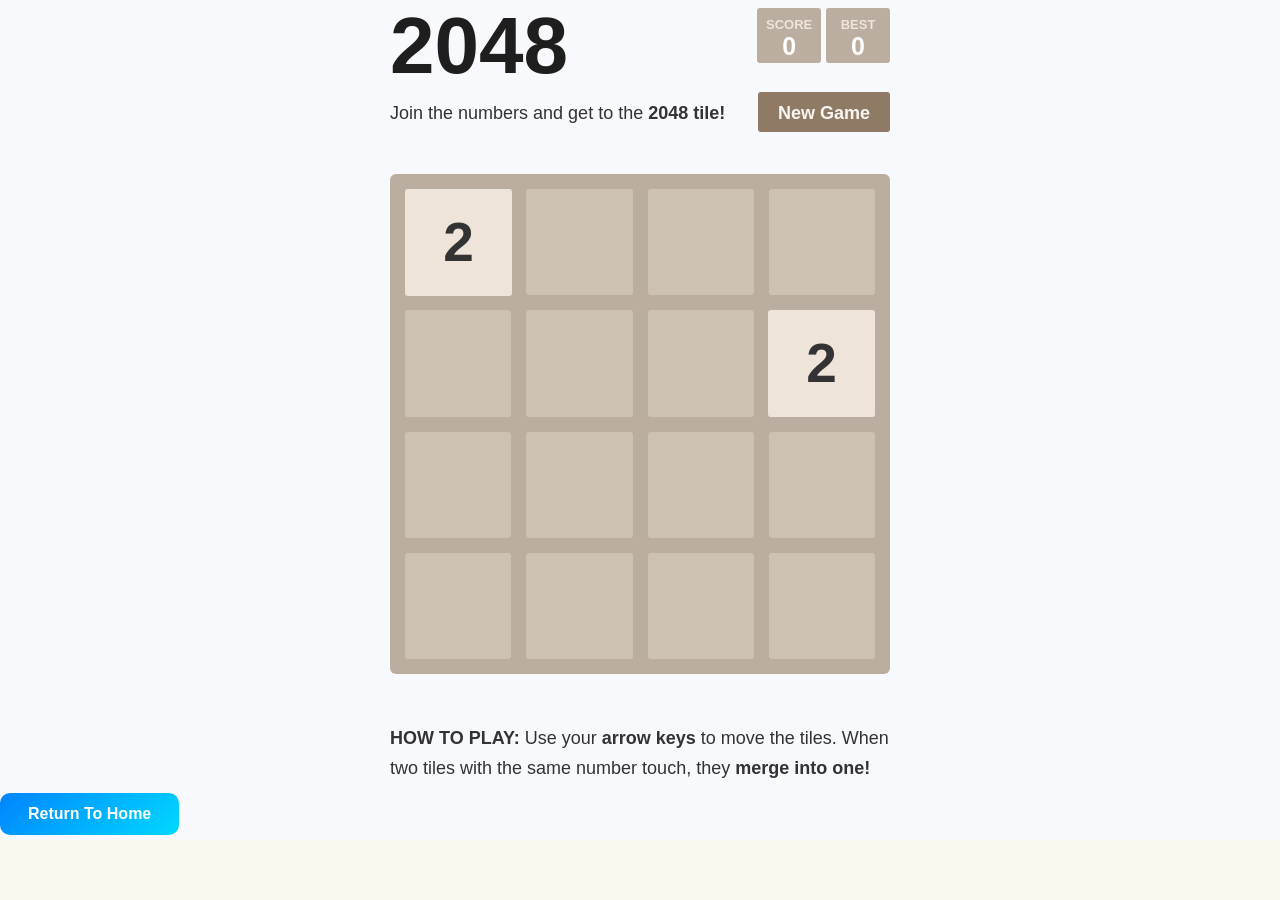
<file: 2048/index.html>
<!DOCTYPE html>
<html>
<head>
  <meta charset="utf-8">
  <title>2048</title>

  <link href="styles/main.css" rel="stylesheet" type="text/css">
  <link rel="shortcut icon" href="favicon.ico">
  <link rel="apple-touch-icon" href="meta/apple-touch-icon.png">
  <link rel="stylesheet" href="../styles.css">
  <link rel="apple-touch-startup-image" href="meta/apple-touch-startup-image-640x1096.png" media="(device-width: 320px) and (device-height: 568px) and (-webkit-device-pixel-ratio: 2)"> <!-- iPhone 5+ -->
  <link rel="apple-touch-startup-image" href="meta/apple-touch-startup-image-640x920.png"  media="(device-width: 320px) and (device-height: 480px) and (-webkit-device-pixel-ratio: 2)"> <!-- iPhone, retina -->
  <meta name="apple-mobile-web-app-capable" content="yes">
  <meta name="apple-mobile-web-app-status-bar-style" content="black">

  <meta name="HandheldFriendly" content="True">
  <meta name="MobileOptimized" content="320">
  <meta name="viewport" content="width=device-width, target-densitydpi=160dpi, initial-scale=1.0, maximum-scale=1, user-scalable=no, minimal-ui">
</head>
<body>
  <div class="container">
    <div class="heading">
      <h1 class="title">2048</h1>
      <div class="scores-container">
        <div class="score-container">0</div>
        <div class="best-container">0</div>
      </div>
    </div>

    <div class="above-game">
      <p class="game-intro">Join the numbers and get to the <strong>2048 tile!</strong></p>
      <a class="restart-button">New Game</a>
    </div>

    <div class="game-container">
      <div class="game-message">
        <p></p>
        <div class="lower">
	        <a class="keep-playing-button">Keep going</a>
          <a class="retry-button">Try again</a>
        </div>
      </div>

      <div class="grid-container">
        <div class="grid-row">
          <div class="grid-cell"></div>
          <div class="grid-cell"></div>
          <div class="grid-cell"></div>
          <div class="grid-cell"></div>
        </div>
        <div class="grid-row">
          <div class="grid-cell"></div>
          <div class="grid-cell"></div>
          <div class="grid-cell"></div>
          <div class="grid-cell"></div>
        </div>
        <div class="grid-row">
          <div class="grid-cell"></div>
          <div class="grid-cell"></div>
          <div class="grid-cell"></div>
          <div class="grid-cell"></div>
        </div>
        <div class="grid-row">
          <div class="grid-cell"></div>
          <div class="grid-cell"></div>
          <div class="grid-cell"></div>
          <div class="grid-cell"></div>
        </div>
      </div>

      <div class="tile-container">

      </div>
    </div>

    <p class="game-explanation">
      <strong class="important">How to play:</strong> Use your <strong>arrow keys</strong> to move the tiles. When two tiles with the same number touch, they <strong>merge into one!</strong>
    </p>
  </div>

  <script src="js/bind_polyfill.js"></script>
  <script src="js/classlist_polyfill.js"></script>
  <script src="js/animframe_polyfill.js"></script>
  <script src="js/keyboard_input_manager.js"></script>
  <script src="js/html_actuator.js"></script>
  <script src="js/grid.js"></script>
  <script src="js/tile.js"></script>
  <script src="js/local_storage_manager.js"></script>
  <script src="js/game_manager.js"></script>
  <script src="js/application.js"></script>
  <a href="https://allanhu100.github.io" class="masked-link">Return To Home</a>
</body>
</html>
</file>
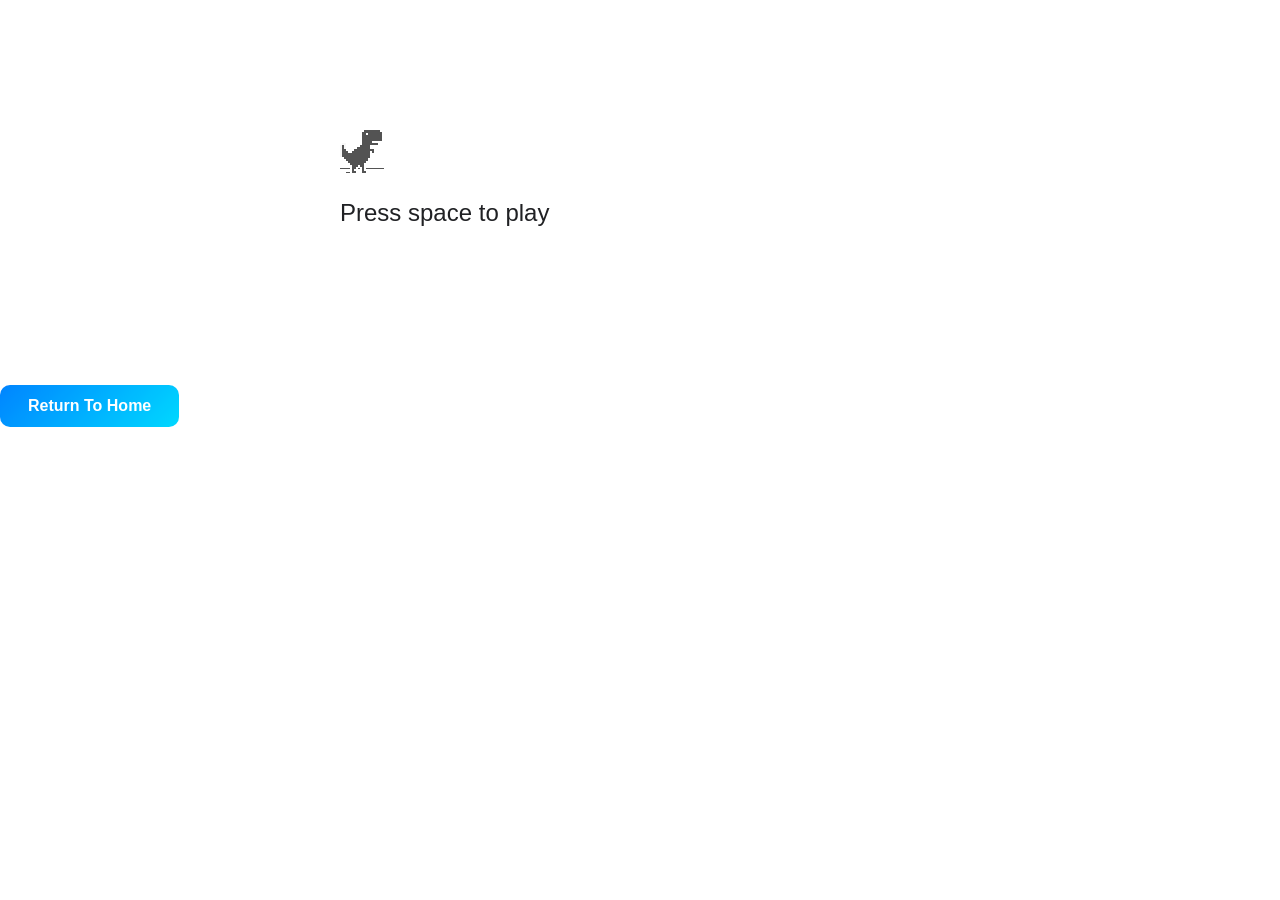
<file: dino/index.html>
<!doctype html>
<html dir="ltr" lang="en" class="offline">
  <head>
    <link rel="manifest" href="manifest.json">
    <link rel="shortcut icon" href="dinosaur.png">
    <link rel="stylesheet" href="../styles.css">
    <meta charset="utf-8">
    <meta name="color-scheme" content="light dark">
    <meta name="theme-color" content="#fff">
    <meta name="viewport" content="width=device-width,initial-scale=1,maximum-scale=1,user-scalable=no">
    <title>Dino Game 🦖</title>
    <style>a{color:var(--link-color)}body{--background-color:#fff;--error-code-color:var(--google-gray-700);--google-blue-100:#d2e3fc;--google-blue-300:#8ab4f8;--google-blue-600:#1a73e8;--google-blue-700:#1967d2;--google-gray-100:#f1f3f4;--google-gray-300:#dadce0;--google-gray-500:#9aa0a6;--google-gray-50:#f8f9fa;--google-gray-600:#80868b;--google-gray-700:#5f6368;--google-gray-800:#3c4043;--google-gray-900:#202124;--heading-color:var(--google-gray-900);--link-color:#585858;--popup-container-background-color:rgba(0,0,0,.65);--primary-button-fill-color-active:var(--google-blue-700);--primary-button-fill-color:var(--google-blue-600);--primary-button-text-color:#fff;--quiet-background-color:#f7f7f7;--secondary-button-border-color:var(--google-gray-500);--secondary-button-fill-color:#fff;--secondary-button-hover-border-color:var(--google-gray-600);--secondary-button-hover-fill-color:var(--google-gray-50);--secondary-button-text-color:var(--google-gray-700);--small-link-color:var(--google-gray-700);--text-color:var(--google-gray-700);background:var(--background-color);color:var(--text-color);word-wrap:break-word}.nav-wrapper .secondary-button{background:var(--secondary-button-fill-color);border:1px solid var(--secondary-button-border-color);color:var(--secondary-button-text-color);float:none;margin:0;padding:8px 16px}.hidden{display:none}html{-webkit-text-size-adjust:100%;font-size:125%}.icon{background-repeat:no-repeat;background-size:100%}@media (prefers-color-scheme:dark){body{--background-color:var(--google-gray-900);--error-code-color:var(--google-gray-500);--heading-color:var(--google-gray-500);--link-color:var(--google-blue-300);--primary-button-fill-color-active:#81a2d0;--primary-button-fill-color:var(--google-blue-300);--primary-button-text-color:var(--google-gray-900);--quiet-background-color:var(--background-color);--secondary-button-border-color:var(--google-gray-700);--secondary-button-fill-color:var(--google-gray-900);--secondary-button-hover-fill-color:#303339;--secondary-button-text-color:var(--google-blue-300);--small-link-color:var(--google-blue-300);--text-color:var(--google-gray-500)}}[dir=rtl] button{float:left}.bad-clock button,.captive-portal button,.https-only button,.insecure-form button,.lookalike-url button,.main-frame-blocked button,.neterror button,.pdf button,.safe-browsing-billing button,.ssl button{background:var(--primary-button-fill-color)}button:active{background:var(--primary-button-fill-color-active);outline:0}#debugging{display:inline;overflow:auto}.debugging-content{line-height:1em;margin-bottom:0;margin-top:1em}.debugging-content-fixed-width{display:block;font-family:monospace;font-size:1.2em;margin-top:.5em}.debugging-title{font-weight:700}#details{margin:0 0 50px}#details p:not(:first-of-type){margin-top:20px}.secondary-button:active{border-color:#fff;box-shadow:0 1px 2px 0 rgba(60,64,67,.3),0 2px 6px 2px rgba(60,64,67,.15)}.secondary-button:hover{background:var(--secondary-button-hover-fill-color);border-color:var(--secondary-button-hover-border-color);text-decoration:none}.error-code{color:var(--error-code-color);font-size:.8em;margin-top:12px;text-transform:uppercase}#error-debugging-info{font-size:.8em}h1{color:var(--heading-color);font-size:1.6em;font-weight:400;line-height:1.25em;margin-bottom:16px}h2{font-size:1.2em;font-weight:400}.icon{height:72px;margin:0 0 40px;width:72px}input[type=checkbox]{opacity:0}input[type=checkbox]:focus~.checkbox::after{outline:-webkit-focus-ring-color auto 5px}.interstitial-wrapper{box-sizing:border-box;font-size:1em;line-height:1.6em;margin:14vh auto 0;max-width:600px;width:100%}#main-message>p{display:inline}#extended-reporting-opt-in{font-size:.875em;margin-top:32px}#extended-reporting-opt-in label{display:grid;grid-template-columns:1.8em 1fr;position:relative}#enhanced-protection-message{border-radius:4px;font-size:1em;margin-top:32px;padding:10px 5px}#enhanced-protection-message label{display:grid;grid-template-columns:2.5em 1fr;position:relative}#enhanced-protection-message div{margin:.5em}#enhanced-protection-message .icon{height:1.5em;vertical-align:middle;width:1.5em}.nav-wrapper{margin-top:51px}.nav-wrapper::after{clear:both;content:'';display:table;width:100%}.small-link{color:var(--small-link-color);font-size:.875em}.checkboxes{flex:0 0 24px}.checkbox{--padding:.9em;background:0 0;display:block;height:1em;left:-1em;padding-inline-start:var(--padding);position:absolute;right:0;top:-.5em;width:1em}.checkbox::after{border:1px solid #fff;border-radius:2px;content:'';height:1em;left:var(--padding);position:absolute;top:var(--padding);width:1em}.checkbox::before{background:0 0;border:2px solid #fff;border-inline-end-width:0;border-top-width:0;content:'';height:.2em;left:calc(.3em + var(--padding));opacity:0;position:absolute;top:calc(.3em + var(--padding));transform:rotate(-45deg);width:.5em}input[type=checkbox]:checked~.checkbox::before{opacity:1}#recurrent-error-message{background:#ededed;border-radius:4px;margin-bottom:16px;margin-top:12px;padding:12px 16px}.showing-recurrent-error-message #extended-reporting-opt-in{margin-top:16px}.showing-recurrent-error-message #enhanced-protection-message{margin-top:16px}@media (max-width:700px){.interstitial-wrapper{padding:0 10%}#error-debugging-info{overflow:auto}}@media (max-width:420px){.small-link,[dir=rtl] button,button{float:none;font-size:.825em;font-weight:500;margin:0;width:100%}button{padding:16px 24px}#details{margin:20px 0 20px 0}#details p:not(:first-of-type){margin-top:10px}.secondary-button:not(.hidden){display:block;margin-top:20px;text-align:center;width:100%}.interstitial-wrapper{padding:0 5%}#extended-reporting-opt-in{margin-top:24px}#enhanced-protection-message{margin-top:24px}.nav-wrapper{margin-top:30px}}@media (max-width:420px){.nav-wrapper .secondary-button{border:0;margin:16px 0 0;margin-inline-end:0;padding-bottom:16px;padding-top:16px}}@media (min-width:240px) and (max-width:420px) and (min-height:401px),(min-width:421px) and (min-height:240px) and (max-height:560px){body .nav-wrapper{background:var(--background-color);bottom:0;box-shadow:0 -12px 24px var(--background-color);left:0;margin:0 auto;max-width:736px;padding-inline-end:24px;padding-inline-start:24px;position:fixed;right:0;width:100%;z-index:2}.interstitial-wrapper{max-width:736px}#details,#main-content{padding-bottom:40px}#details{padding-top:5.5vh}button.small-link{color:var(--google-blue-600)}}@media (max-width:420px) and (orientation:portrait),(max-height:560px){body{margin:0 auto}.nav-wrapper .secondary-button,[dir=rtl] button,button,button.small-link{font-family:Roboto-Regular,Helvetica;font-size:.933em;margin:6px 0;transform:translatez(0)}.nav-wrapper{box-sizing:border-box;padding-bottom:8px;width:100%}#details{box-sizing:border-box;height:auto;margin:0;opacity:1;transition:opacity 250ms cubic-bezier(.4,0,.2,1)}#details.hidden,#main-content.hidden{height:0;opacity:0;overflow:hidden;padding-bottom:0;transition:none}h1{font-size:1.5em;margin-bottom:8px}.icon{margin-bottom:5.69vh}.interstitial-wrapper{box-sizing:border-box;margin:7vh auto 12px;padding:0 24px;position:relative}.interstitial-wrapper p{font-size:.95em;line-height:1.61em;margin-top:8px}#main-content{margin:0;transition:opacity .1s cubic-bezier(.4,0,.2,1)}.small-link{border:0}.suggested-left>#control-buttons,.suggested-right>#control-buttons{float:none;margin:0}}@media (min-width:421px) and (min-height:500px) and (max-height:560px){.interstitial-wrapper{margin-top:10vh}}@media (min-height:400px) and (orientation:portrait){.interstitial-wrapper{margin-bottom:145px}}@media (min-height:299px){.nav-wrapper{padding-bottom:16px}}@media (max-height:560px) and (min-height:240px) and (orientation:landscape){.extended-reporting-has-checkbox #details{padding-bottom:80px}}@media (min-height:500px) and (max-height:650px) and (max-width:414px) and (orientation:portrait){.interstitial-wrapper{margin-top:7vh}}@media (min-height:650px) and (max-width:414px) and (orientation:portrait){.interstitial-wrapper{margin-top:10vh}}@media (max-height:400px) and (orientation:portrait),(max-height:239px) and (orientation:landscape),(max-width:419px) and (max-height:399px){.interstitial-wrapper{display:flex;flex-direction:column;margin-bottom:0}#details{flex:1 1 auto;order:0}#main-content{flex:1 1 auto;order:0}.nav-wrapper{flex:0 1 auto;margin-top:8px;order:1;padding-inline-end:0;padding-inline-start:0;position:relative;width:100%}.nav-wrapper .secondary-button,button{padding:16px 24px}button.small-link{color:var(--google-blue-600)}}@media (max-width:239px) and (orientation:portrait){.nav-wrapper{padding-inline-end:0;padding-inline-start:0}}html:not([subframe]) #sub-frame-error{display:none}h1{margin-top:0;word-wrap:break-word}h1 span{font-weight:500}a{text-decoration:none}.icon{-webkit-user-select:none;display:inline-block}.icon-generic{content:-webkit-image-set(url([data-uri]) 1x,url([data-uri]) 2x)}.icon-offline{content:-webkit-image-set(url([data-uri]) 1x,url([data-uri]) 2x);position:relative}.icon-disabled{content:-webkit-image-set(url([data-uri]) 1x,url([data-uri]) 2x);width:112px}.hidden{display:none}#suggestions-list a{color:var(--google-blue-600)}#suggestions-list p{margin-block-end:0}#suggestions-list ul{margin-top:0}.single-suggestion{list-style-type:none;padding-inline-start:0}#error-information-button{content:url([data-uri]);height:24px;vertical-align:-.15em;width:24px}.use-popup-container#error-information-popup-container #error-information-popup{align-items:center;background-color:var(--popup-container-background-color);display:flex;height:100%;left:0;position:fixed;top:0;width:100%;z-index:100}.use-popup-container#error-information-popup-container #error-information-popup-content>p{margin-bottom:11px;margin-inline-start:20px}.use-popup-container#error-information-popup-container #suggestions-list ul{margin-inline-start:15px}.use-popup-container#error-information-popup-container #error-information-popup-box{background-color:var(--background-color);left:5%;padding-bottom:15px;padding-top:15px;position:fixed;width:90%;z-index:101}.use-popup-container#error-information-popup-container div.error-code{margin-inline-start:20px}.use-popup-container#error-information-popup-container #suggestions-list p{margin-inline-start:20px}:not(.use-popup-container)#error-information-popup-container #error-information-popup-close{display:none}#error-information-popup-close{margin-bottom:0;margin-inline-end:35px;margin-top:15px;text-align:end}.link-button{color:#4285f4;display:inline-block;font-weight:700;text-transform:uppercase}#sub-frame-error-details{color:#8f8f8f;text-shadow:0 1px 0 rgba(255,255,255,.3)}[jscontent=failedUrl],[jscontent=hostName]{overflow-wrap:break-word}.secondary-button{background:#d9d9d9;color:#696969;margin-inline-end:16px}.snackbar{background:#323232;border-radius:2px;bottom:24px;box-sizing:border-box;color:#fff;font-size:.87em;left:24px;max-width:568px;min-width:288px;opacity:0;padding:16px 24px 12px;position:fixed;transform:translateY(90px);will-change:opacity,transform;z-index:999}.snackbar-show{-webkit-animation:show-snackbar 250ms cubic-bezier(0,0,.2,1) forwards,hide-snackbar 250ms cubic-bezier(.4,0,1,1) forwards 5s}@-webkit-keyframes show-snackbar{100%{opacity:1;transform:translateY(0)}}@-webkit-keyframes hide-snackbar{0%{opacity:1;transform:translateY(0)}100%{opacity:0;transform:translateY(90px)}}.suggestions{margin-top:18px}.suggestion-header{font-weight:700;margin-bottom:4px}.suggestion-body{color:#777}@media (max-width:640px),(max-height:640px){h1{margin:0 0 15px}.suggestions{margin-top:10px}.suggestion-header{margin-bottom:0}}#download-link,#download-link-clicked{margin-bottom:30px;margin-top:30px}#download-link-clicked{color:#bbb}#download-link-clicked::before,#download-link::before{content:url([data-uri]);display:inline-block;margin-inline-end:4px;vertical-align:-webkit-baseline-middle}#download-link-clicked::before{opacity:0;width:0}#offline-content-list-visibility-card{border:1px solid #fff;border-radius:8px;display:flex;font-size:.8em;justify-content:space-between;line-height:1}#offline-content-list.list-hidden #offline-content-list-visibility-card{border-color:#dadce0}#offline-content-list-visibility-card>div{padding:1em}#offline-content-list-title{color:var(--google-gray-700)}#offline-content-list-hide-text,#offline-content-list-show-text{color:#4285f4}#offline-content-list.list-hidden #offline-content-list-hide-text,#offline-content-list:not(.list-hidden) #offline-content-list-show-text{display:none}#offline-content-suggestions{max-height:27em;transition:max-height .2s ease-in,visibility 0s .2s,opacity .2s .2s linear}#offline-content-list.list-hidden #offline-content-suggestions{max-height:0;opacity:0;transition:opacity .2s linear,visibility 0s .2s,max-height .2s .2s ease-out;visibility:hidden}#offline-content-list{margin-inline-start:-5%;width:110%}@media (max-width:420px){#offline-content-list{margin-inline-start:-2.5%;width:105%}}@media (max-width:420px) and (orientation:portrait),(max-height:560px){#offline-content-list{margin-inline-start:-12px;width:calc(100% + 24px)}}.suggestion-with-image .offline-content-suggestion-thumbnail{flex-basis:8.2em;flex-shrink:0}.suggestion-with-image .offline-content-suggestion-thumbnail>img{height:100%;width:100%}.suggestion-with-image #offline-content-list:not(.is-rtl) .offline-content-suggestion-thumbnail>img{border-bottom-right-radius:7px;border-top-right-radius:7px}.suggestion-with-image #offline-content-list.is-rtl .offline-content-suggestion-thumbnail>img{border-bottom-left-radius:7px;border-top-left-radius:7px}.suggestion-with-icon .offline-content-suggestion-thumbnail{align-items:center;display:flex;justify-content:center;min-height:4.2em;min-width:4.2em}.suggestion-with-icon .offline-content-suggestion-thumbnail>div{align-items:center;background-color:#f1f3f4;border-radius:50%;display:flex;height:2.3em;justify-content:center;width:2.3em}.suggestion-with-icon .offline-content-suggestion-thumbnail>div>img{height:1.45em;width:1.45em}.offline-content-suggestion-favicon{height:1em;margin-inline-end:.4em;width:1.4em}.offline-content-suggestion-favicon>img{height:1.4em;width:1.4em}.no-favicon .offline-content-suggestion-favicon{display:none}.image-video{content:url([data-uri])}.image-music-note{content:url([data-uri])}.image-earth{content:url([data-uri])}.image-file{content:url([data-uri])}.offline-content-suggestion-texts{display:flex;flex-direction:column;justify-content:space-between;line-height:1.3;padding:.9em;width:100%}.offline-content-suggestion-title{-webkit-box-orient:vertical;-webkit-line-clamp:3;color:#202124;display:-webkit-box;font-size:1.1em;overflow:hidden;text-overflow:ellipsis}div.offline-content-suggestion{align-items:stretch;border:1px solid #dadce0;border-radius:8px;display:flex;justify-content:space-between;margin-bottom:.8em}.suggestion-with-image{flex-direction:row;height:8.2em;max-height:8.2em}.suggestion-with-icon{flex-direction:row-reverse;height:4.2em;max-height:4.2em}.suggestion-with-icon .offline-content-suggestion-title{-webkit-line-clamp:1;word-break:break-all}.suggestion-with-icon .offline-content-suggestion-texts{padding-inline-start:0}.offline-content-suggestion-attribution-freshness{color:#5f6368;display:flex;font-size:.8em;line-height:1.7em}.offline-content-suggestion-attribution{-webkit-box-orient:vertical;-webkit-line-clamp:1;display:-webkit-box;flex-shrink:1;margin-inline-end:.3em;overflow:hidden;overflow-wrap:break-word;text-overflow:ellipsis;word-break:break-all}.no-attribution .offline-content-suggestion-attribution{display:none}.offline-content-suggestion-freshness::before{content:'-';display:inline-block;flex-shrink:0;margin-inline-end:.1em;margin-inline-start:.1em}.no-attribution .offline-content-suggestion-freshness::before{display:none}.offline-content-suggestion-freshness{flex-shrink:0}.suggestion-with-image .offline-content-suggestion-pin-spacer{flex-grow:100;flex-shrink:1}.suggestion-with-image .offline-content-suggestion-pin{content:url([data-uri]);flex-shrink:0;height:1.4em;margin-inline-start:.4em;width:1.4em}#offline-content-list-action{text-align:center;transition:visibility 0s .2s,opacity .2s .2s linear}#offline-content-list.list-hidden #offline-content-list-action{opacity:0;transition:opacity .2s linear,visibility 0s .2s;visibility:hidden}#cancel-save-page-button{background-image:url([data-uri]);background-position:right 27px center;background-repeat:no-repeat;border:1px solid var(--google-gray-300);border-radius:5px;color:var(--google-gray-700);margin-bottom:26px;padding-bottom:16px;padding-inline-end:88px;padding-inline-start:16px;padding-top:16px;text-align:start}html[dir=rtl] #cancel-save-page-button{background-position:left 27px center}#save-page-for-later-button{display:flex;justify-content:start}#save-page-for-later-button a::before{content:url([data-uri]);display:inline-block;margin-inline-end:4px;vertical-align:-webkit-baseline-middle}.hidden#save-page-for-later-button{display:none}html[subframe] body{overflow:hidden}#sub-frame-error{-webkit-align-items:center;-webkit-flex-flow:column;-webkit-justify-content:center;background-color:#ddd;display:-webkit-flex;height:100%;left:0;position:absolute;text-align:center;top:0;transition:background-color .2s ease-in-out;width:100%}#sub-frame-error:hover{background-color:#eee}#sub-frame-error .icon-generic{margin:0 0 16px}#sub-frame-error-details{margin:0 10px;text-align:center;visibility:hidden}#sub-frame-error:hover #sub-frame-error-details{visibility:visible}@media (max-width:200px),(max-height:95px){#sub-frame-error-details{display:none}}@media (max-height:100px){#sub-frame-error .icon-generic{height:auto;margin:0;padding-top:0;width:25px}}#details-button{box-shadow:none;min-width:0}.suggested-left>#control-buttons,.suggested-right>#details-button{float:left}.suggested-left>#details-button,.suggested-right>#control-buttons{float:right}.suggested-left .secondary-button{margin-inline-end:0;margin-inline-start:16px}#details-button.singular{float:none}#download-button{padding-bottom:4px;padding-top:4px;position:relative}#download-button::before{background:-webkit-image-set(url([data-uri]) 1x,url([data-uri]) 2x) no-repeat;content:'';display:inline-block;height:24px;margin-inline-end:4px;margin-inline-start:-4px;vertical-align:middle;width:24px}#download-button:disabled{background:#b4cef9;color:#fff}#buttons::after{clear:both;content:'';display:block;width:100%}html[dir=rtl] .runner-container,html[dir=rtl].offline .icon-offline{transform:scaleX(-1)}.offline{transition:filter 1.5s cubic-bezier(.65,.05,.36,1),background-color 1.5s cubic-bezier(.65,.05,.36,1);will-change:filter,background-color}.offline body{transition:background-color 1.5s cubic-bezier(.65,.05,.36,1)}.offline #main-message>p{display:none}.offline.inverted{background-color:#fff;filter:invert(1)}.offline.inverted body{background-color:#fff}.offline .interstitial-wrapper{color:var(--text-color);font-size:1em;line-height:1.55;margin:0 auto;max-width:600px;padding-top:100px;position:relative;width:100%}.offline .runner-container{direction:ltr;height:150px;max-width:600px;overflow:hidden;position:absolute;top:35px;width:44px}.offline .runner-container:focus{outline:0}.offline .runner-container:focus-visible{outline:3px solid var(--google-blue-300)}.offline .runner-canvas{height:150px;max-width:600px;opacity:1;overflow:hidden;position:absolute;top:0;z-index:10}.offline .controller{height:100vh;left:0;position:absolute;top:0;width:100vw;z-index:9}#offline-resources{display:none}#offline-instruction{image-rendering:pixelated;left:0;margin:auto;position:absolute;right:0;top:60px;width:fit-content}.offline-runner-live-region{bottom:0;clip-path:polygon(0 0,0 0,0 0);color:var(--background-color);display:block;font-size:xx-small;overflow:hidden;position:absolute;text-align:center;transition:color 1.5s cubic-bezier(.65,.05,.36,1);user-select:none}.slow-speed-option{align-items:center;background:var(--google-gray-50);border-radius:24px/50%;bottom:0;color:var(--error-code-color);display:inline-flex;font-size:1em;left:0;line-height:1.1em;margin:5px auto;padding:2px 12px 3px 20px;position:absolute;right:0;width:max-content;z-index:999}.slow-speed-option.hidden{display:none}.slow-speed-option [type=checkbox]{opacity:0;pointer-events:none;position:absolute}.slow-speed-option .slow-speed-toggle{cursor:pointer;margin-inline-start:8px;padding:8px 4px;position:relative}.slow-speed-option [type=checkbox]:disabled~.slow-speed-toggle{cursor:default}.slow-speed-option-label [type=checkbox]{opacity:0;pointer-events:none;position:absolute}.slow-speed-option .slow-speed-toggle::after,.slow-speed-option .slow-speed-toggle::before{content:'';display:block;margin:0 3px;transition:all .1s cubic-bezier(.4,0,1,1)}.slow-speed-option .slow-speed-toggle::before{background:#bdc1c6;border-radius:.65em;height:.9em;width:2em}.slow-speed-option .slow-speed-toggle::after{background:#fff;border-radius:50%;box-shadow:0 1px 3px 0 rgb(0 0 0 / 40%);height:1.2em;position:absolute;top:51%;transform:translate(-20%,-50%);width:1.1em}.slow-speed-option [type=checkbox]:focus+.slow-speed-toggle{box-shadow:0 0 8px #5e9ed6;outline:1px solid #5d9dd5}.slow-speed-option [type=checkbox]:checked+.slow-speed-toggle::before{background:var(--google-blue-600);opacity:.5}.slow-speed-option [type=checkbox]:checked+.slow-speed-toggle::after{background:var(--google-blue-600);transform:translate(calc(2em - 90%),-50%)}.slow-speed-option [type=checkbox]:checked:disabled+.slow-speed-toggle::before{background:#bdc1c6}.slow-speed-option [type=checkbox]:checked:disabled+.slow-speed-toggle::after{background:var(--google-gray-50)}@media (max-width:420px){#download-button{padding-bottom:12px;padding-top:12px}.suggested-left>#control-buttons,.suggested-right>#control-buttons{float:none}.snackbar{border-radius:0;bottom:0;left:0;width:100%}}@media (max-height:350px){h1{margin:0 0 15px}.icon-offline{margin:0 0 10px}.interstitial-wrapper{margin-top:5%}.nav-wrapper{margin-top:30px}}@media (min-width:420px) and (max-width:736px) and (min-height:240px) and (max-height:420px) and (orientation:landscape){.interstitial-wrapper{margin-bottom:100px}}@media (max-width:360px) and (max-height:480px){.offline .interstitial-wrapper{padding-top:60px}.offline .runner-container{top:8px}}@media (min-height:240px) and (orientation:landscape){.offline .interstitial-wrapper{margin-bottom:90px}.icon-offline{margin-bottom:20px}}@media (max-height:320px) and (orientation:landscape){.icon-offline{margin-bottom:0}.offline .runner-container{top:10px}}@media (max-width:240px){button{padding-inline-end:12px;padding-inline-start:12px}.interstitial-wrapper{overflow:inherit;padding:0 8px}}@media (max-width:120px){button{width:auto}}.arcade-mode,.arcade-mode .runner-canvas,.arcade-mode .runner-container{image-rendering:pixelated;max-width:100%;overflow:hidden}.arcade-mode #buttons,.arcade-mode #main-content{opacity:0;overflow:hidden}.arcade-mode .interstitial-wrapper{height:100vh;max-width:100%;overflow:hidden}.arcade-mode .runner-container{left:0;margin:auto;right:0;transform-origin:top center;transition:transform 250ms cubic-bezier(.4,0,1,1) .4s;z-index:2}@media (prefers-color-scheme:dark){.icon{filter:invert(1)}.offline .runner-canvas{filter:invert(1)}.offline.inverted{background-color:var(--background-color);filter:invert(0)}.offline.inverted body{background-color:#fff}.offline.inverted .offline-runner-live-region{color:#fff}#suggestions-list a{color:var(--link-color)}#error-information-button{filter:invert(.6)}.slow-speed-option{background:var(--google-gray-800);color:var(--google-gray-100)}.slow-speed-option .slow-speed-toggle::before,.slow-speed-option [type=checkbox]:checked:disabled+.slow-speed-toggle::before{background:#bdc1c6}.slow-speed-option [type=checkbox]:checked+.slow-speed-toggle::after,.slow-speed-option [type=checkbox]:checked+.slow-speed-toggle::before{background:var(--google-blue-300)}}
    </style>    
    <script>var errorPageController;const HIDDEN_CLASS="hidden";function decodeUTF16Base64ToString(t){const e=atob(t);let n="";for(let t=0;t<e.length;t+=2)n+=String.fromCharCode(256*e.charCodeAt(t)+e.charCodeAt(t+1));return n}function toggleHelpBox(){const t=document.getElementById("details");t.classList.toggle(HIDDEN_CLASS);const e=document.getElementById("details-button");if(t.classList.contains(HIDDEN_CLASS)?e.innerText=e.detailsText:e.innerText=e.hideDetailsText,mobileNav){document.getElementById("main-content").classList.toggle(HIDDEN_CLASS);const t=document.querySelector(".runner-container");t&&t.classList.toggle(HIDDEN_CLASS)}}function diagnoseErrors(){window.errorPageController&&errorPageController.diagnoseErrorsButtonClick()}let isSubFrame=!1;function updateForDnsProbe(t){const e=new JsEvalContext(t);jstProcess(e,document.getElementById("t")),onDocumentLoadOrUpdate()}function updateIconClass(t){const e=isSubFrame?"#sub-frame-error":"#main-frame-error",n=document.querySelector(e+" .icon");n.classList.contains(t)||(n.className="icon "+t)}function reloadButtonClick(t){window.errorPageController?errorPageController.reloadButtonClick():window.location=t}function downloadButtonClick(){if(window.errorPageController){errorPageController.downloadButtonClick();const t=document.getElementById("download-button");t.disabled=!0,t.textContent=t.disabledText,document.getElementById("download-link-wrapper").classList.add(HIDDEN_CLASS),document.getElementById("download-link-clicked-wrapper").classList.remove(HIDDEN_CLASS)}}function detailsButtonClick(){window.errorPageController&&errorPageController.detailsButtonClick()}(window.top.location!==window.location||window.portalHost)&&(document.documentElement.setAttribute("subframe",""),isSubFrame=!0);let AvailableOfflineContent,primaryControlOnLeft=!0;function setAutoFetchState(t,e){document.getElementById("cancel-save-page-button").classList.toggle(HIDDEN_CLASS,!t),document.getElementById("save-page-for-later-button").classList.toggle(HIDDEN_CLASS,t||!e)}function savePageLaterClick(){errorPageController.savePageForLater()}function cancelSavePageClick(){errorPageController.cancelSavePage(),setAutoFetchState(!1,!0)}function toggleErrorInformationPopup(){document.getElementById("error-information-popup-container").classList.toggle(HIDDEN_CLASS)}function launchOfflineItem(t,e){errorPageController.launchOfflineItem(t,e)}function launchDownloadsPage(){errorPageController.launchDownloadsPage()}function getIconForSuggestedItem(t){switch(t.content_type){case 1:return"image-video";case 2:return"image-music-note";case 0:case 3:return"image-earth"}return"image-file"}function getSuggestedContentDiv(t,e){let n="";const o=[];if(t.thumbnail_data_uri)o.push("suggestion-with-image"),n=`<img src="${t.thumbnail_data_uri}">`;else{o.push("suggestion-with-icon"),n=`<div><img class="${getIconForSuggestedItem(t)}"></div>`}let i="";return t.favicon_data_uri?i=`<img src="${t.favicon_data_uri}">`:o.push("no-favicon"),t.attribution_base64||o.push("no-attribution"),`<div class="offline-content-suggestion ${o.join(" ")}"onclick="launchOfflineItem('${t.ID}', '${t.name_space}')"><div class="offline-content-suggestion-texts"><div id="offline-content-suggestion-title-${e}"class="offline-content-suggestion-title"></div><div class="offline-content-suggestion-attribution-freshness"><div id="offline-content-suggestion-favicon-${e}"class="offline-content-suggestion-favicon">${i}</div><div id="offline-content-suggestion-attribution-${e}"class="offline-content-suggestion-attribution"></div><div class="offline-content-suggestion-freshness">${t.date_modified}</div><div class="offline-content-suggestion-pin-spacer"></div><div class="offline-content-suggestion-pin"></div></div></div><div class="offline-content-suggestion-thumbnail">${n}</div></div>`}function offlineContentAvailable(t,e){if(!e||!loadTimeData.valueExists("offlineContentList"))return;const n=[];for(let t=0;t<e.length;t++)n.push(getSuggestedContentDiv(e[t],t));document.getElementById("offline-content-suggestions").innerHTML=n.join("\n");for(let t=0;t<e.length;t++)document.getElementById(`offline-content-suggestion-title-${t}`).textContent=decodeUTF16Base64ToString(e[t].title_base64),document.getElementById(`offline-content-suggestion-attribution-${t}`).textContent=decodeUTF16Base64ToString(e[t].attribution_base64);const o=document.getElementById("offline-content-list");"rtl"===document.dir&&o.classList.add("is-rtl"),o.hidden=!1,t&&toggleOfflineContentListVisibility(!1)}function toggleOfflineContentListVisibility(t){if(!loadTimeData.valueExists("offlineContentList"))return;const e=!document.getElementById("offline-content-list").classList.toggle("list-hidden");t&&window.errorPageController&&errorPageController.listVisibilityChanged(e)}function onDocumentLoadOrUpdate(){const t=loadTimeData.valueExists("downloadButton")&&loadTimeData.getValue("downloadButton").msg,e=document.getElementById("details-button"),n=loadTimeData.valueExists("suggestedOfflineContentPresentation");n&&(document.querySelector(".nav-wrapper").classList.add(HIDDEN_CLASS),e.classList.add(HIDDEN_CLASS),document.getElementById("download-link").hidden=!t,document.getElementById("download-links-wrapper").classList.remove(HIDDEN_CLASS),document.getElementById("error-information-popup-container").classList.add("use-popup-container",HIDDEN_CLASS),document.getElementById("error-information-button").classList.remove(HIDDEN_CLASS));loadTimeData.valueExists("attemptAutoFetch")&&loadTimeData.getValue("attemptAutoFetch");const o=loadTimeData.valueExists("reloadButton")&&loadTimeData.getValue("reloadButton").msg,i=document.getElementById("reload-button"),a=document.getElementById("download-button");"none"===i.style.display&&"none"===a.style.display&&e.classList.add("singular"),document.getElementById("control-buttons").hidden=n||!(o||t);const s=loadTimeData.valueExists("iconClass")&&loadTimeData.getValue("iconClass");updateIconClass(s),isSubFrame||"icon-offline"!==s||(document.documentElement.classList.add("offline"),new Runner(".interstitial-wrapper"))}function onDocumentLoad(){const t=document.getElementById("buttons");primaryControlOnLeft?t.classList.add("suggested-left"):t.classList.add("suggested-right"),onDocumentLoadOrUpdate()}document.addEventListener("DOMContentLoaded",onDocumentLoad);</script><script>let mobileNav=!1;function onResize(){const e=document.querySelector("#details"),t=document.querySelector("#main-content"),i=e.classList.contains(HIDDEN_CLASS),n=document.querySelector(".runner-container");mobileNav!==window.matchMedia("(min-width: 240px) and (max-width: 420px) and (min-height: 401px), (max-height: 560px) and (min-height: 240px) and (min-width: 421px)").matches&&((mobileNav=!mobileNav)?(t.classList.toggle(HIDDEN_CLASS,!i),e.classList.toggle(HIDDEN_CLASS,i),n&&n.classList.toggle(HIDDEN_CLASS,!i)):i||(t.classList.remove(HIDDEN_CLASS),e.classList.remove(HIDDEN_CLASS),n&&n.classList.remove(HIDDEN_CLASS)))}function setupMobileNav(){window.addEventListener("resize",onResize),onResize()}document.addEventListener("DOMContentLoaded",setupMobileNav);</script><script>function Runner(t,e){if(Runner.instance_)return Runner.instance_;Runner.instance_=this,this.outerContainerEl=document.querySelector(t),this.containerEl=null,this.snackbarEl=null,this.touchController=null,this.config=e||Object.assign(Runner.config,Runner.normalConfig),this.dimensions=Runner.defaultDimensions,this.gameType=null,Runner.spriteDefinition=Runner.spriteDefinitionByType.original,this.altGameImageSprite=null,this.altGameModeActive=!1,this.altGameModeFlashTimer=null,this.fadeInTimer=0,this.canvas=null,this.canvasCtx=null,this.tRex=null,this.distanceMeter=null,this.distanceRan=0,this.highestScore=0,this.syncHighestScore=!1,this.time=0,this.runningTime=0,this.msPerFrame=1e3/FPS,this.currentSpeed=this.config.SPEED,Runner.slowDown=!1,this.obstacles=[],this.activated=!1,this.playing=!1,this.crashed=!1,this.paused=!1,this.inverted=!1,this.invertTimer=0,this.resizeTimerId_=null,this.playCount=0,this.audioBuffer=null,this.soundFx={},this.generatedSoundFx=null,this.audioContext=null,this.images={},this.imagesLoaded=0,this.pollingGamepads=!1,this.gamepadIndex=void 0,this.previousGamepad=null,this.isDisabled()?this.setupDisabledRunner():(Runner.isAltGameModeEnabled()&&(this.initAltGameType(),Runner.gameType=this.gameType),this.loadImages(),window.initializeEasterEggHighScore=this.initializeHighScore.bind(this))}const DEFAULT_WIDTH=600,FPS=60,IS_HIDPI=window.devicePixelRatio>1,IS_IOS=/CriOS/.test(window.navigator.userAgent),IS_MOBILE=/Android/.test(window.navigator.userAgent)||IS_IOS,IS_RTL="rtl"==document.querySelector("html").dir,ARCADE_MODE_URL="chrome://dino/",RESOURCE_POSTFIX="offline-resources-",A11Y_STRINGS={ariaLabel:"dinoGameA11yAriaLabel",description:"dinoGameA11yDescription",gameOver:"dinoGameA11yGameOver",highScore:"dinoGameA11yHighScore",jump:"dinoGameA11yJump",started:"dinoGameA11yStartGame",speedLabel:"dinoGameA11ySpeedToggle"};function GeneratedSoundFx(){this.audioCues=!1,this.context=null,this.panner=null}function speakPhrase(t){if("speechSynthesis"in window){const e=new SpeechSynthesisUtterance(t);window.speechSynthesis.getVoices();e.text=t,speechSynthesis.speak(e)}}function announcePhrase(t){Runner.a11yStatusEl&&(Runner.a11yStatusEl.textContent="",Runner.a11yStatusEl.textContent=t)}function getA11yString(t){return loadTimeData&&loadTimeData.valueExists(t)?loadTimeData.getString(t):""}function getRandomNum(t,e){return Math.floor(Math.random()*(e-t+1))+t}function vibrate(t){IS_MOBILE&&window.navigator.vibrate&&window.navigator.vibrate(t)}function createCanvas(t,e,i,s){const n=document.createElement("canvas");return n.className=s?Runner.classes.CANVAS+" "+s:Runner.classes.CANVAS,n.width=e,n.height=i,t.appendChild(n),n}function decodeBase64ToArrayBuffer(t){const e=t.length/4*3,i=atob(t),s=new ArrayBuffer(e),n=new Uint8Array(s);for(let t=0;t<e;t++)n[t]=i.charCodeAt(t);return n.buffer}function getTimeStamp(){return IS_IOS?(new Date).getTime():performance.now()}function GameOverPanel(t,e,i,s,n,a){this.canvas=t,this.canvasCtx=t.getContext("2d"),this.canvasDimensions=s,this.textImgPos=e,this.restartImgPos=i,this.altGameEndImgPos=n,this.altGameModeActive=a,this.frameTimeStamp=0,this.animTimer=0,this.currentFrame=0,this.gameOverRafId=null,this.flashTimer=0,this.flashCounter=0,this.originalText=!0}function checkForCollision(t,e,i){Runner.defaultDimensions.WIDTH,t.xPos;const s=new CollisionBox(e.xPos+1,e.yPos+1,e.config.WIDTH-2,e.config.HEIGHT-2),n=new CollisionBox(t.xPos+1,t.yPos+1,t.typeConfig.width*t.size-2,t.typeConfig.height-2);if(i&&drawCollisionBoxes(i,s,n),boxCompare(s,n)){const a=t.collisionBoxes;let o=[];o=Runner.isAltGameModeEnabled()?Runner.spriteDefinition.TREX.COLLISION_BOXES:e.ducking?Trex.collisionBoxes.DUCKING:Trex.collisionBoxes.RUNNING;for(let t=0;t<o.length;t++)for(let e=0;e<a.length;e++){const h=createAdjustedCollisionBox(o[t],s),r=createAdjustedCollisionBox(a[e],n),c=boxCompare(h,r);if(i&&drawCollisionBoxes(i,h,r),c)return[h,r]}}}function createAdjustedCollisionBox(t,e){return new CollisionBox(t.x+e.x,t.y+e.y,t.width,t.height)}function drawCollisionBoxes(t,e,i){t.save(),t.strokeStyle="#f00",t.strokeRect(e.x,e.y,e.width,e.height),t.strokeStyle="#0f0",t.strokeRect(i.x,i.y,i.width,i.height),t.restore()}function boxCompare(t,e){let i=!1;t.x,t.y;const s=e.x;e.y;return t.x<s+e.width&&t.x+t.width>s&&t.y<e.y+e.height&&t.height+t.y>e.y&&(i=!0),i}function CollisionBox(t,e,i,s){this.x=t,this.y=e,this.width=i,this.height=s}function Obstacle(t,e,i,s,n,a,o,h){this.canvasCtx=t,this.spritePos=i,this.typeConfig=e,this.gapCoefficient=Runner.slowDown?2*n:n,this.size=getRandomNum(1,Obstacle.MAX_OBSTACLE_LENGTH),this.dimensions=s,this.remove=!1,this.xPos=s.WIDTH+(o||0),this.yPos=0,this.width=0,this.collisionBoxes=[],this.gap=0,this.speedOffset=0,this.altGameModeActive=h,this.imageSprite="COLLECTABLE"==this.typeConfig.type?Runner.altCommonImageSprite:this.altGameModeActive?Runner.altGameImageSprite:Runner.imageSprite,this.currentFrame=0,this.timer=0,this.init(a)}function Trex(t,e){this.canvas=t,this.canvasCtx=t.getContext("2d"),this.spritePos=e,this.xPos=0,this.yPos=0,this.xInitialPos=0,this.groundYPos=0,this.currentFrame=0,this.currentAnimFrames=[],this.blinkDelay=0,this.blinkCount=0,this.animStartTime=0,this.timer=0,this.msPerFrame=1e3/FPS,this.config=Object.assign(Trex.config,Trex.normalJumpConfig),this.status=Trex.status.WAITING,this.jumping=!1,this.ducking=!1,this.jumpVelocity=0,this.reachedMinHeight=!1,this.speedDrop=!1,this.jumpCount=0,this.jumpspotX=0,this.altGameModeEnabled=!1,this.flashing=!1,this.init()}function DistanceMeter(t,e,i){this.canvas=t,this.canvasCtx=t.getContext("2d"),this.image=Runner.imageSprite,this.spritePos=e,this.x=0,this.y=5,this.currentDistance=0,this.maxScore=0,this.highScore="0",this.container=null,this.digits=[],this.achievement=!1,this.defaultString="",this.flashTimer=0,this.flashIterations=0,this.invertTrigger=!1,this.flashingRafId=null,this.highScoreBounds={},this.highScoreFlashing=!1,this.config=DistanceMeter.config,this.maxScoreUnits=this.config.MAX_DISTANCE_UNITS,this.canvasWidth=i,this.init(i)}function Cloud(t,e,i){this.canvas=t,this.canvasCtx=this.canvas.getContext("2d"),this.spritePos=e,this.containerWidth=i,this.xPos=i,this.yPos=0,this.remove=!1,this.gap=getRandomNum(Cloud.config.MIN_CLOUD_GAP,Cloud.config.MAX_CLOUD_GAP),this.init()}function BackgroundEl(t,e,i,s){this.canvas=t,this.canvasCtx=this.canvas.getContext("2d"),this.spritePos=e,this.containerWidth=i,this.xPos=i,this.yPos=0,this.remove=!1,this.type=s,this.gap=getRandomNum(BackgroundEl.config.MIN_GAP,BackgroundEl.config.MAX_GAP),this.animTimer=0,this.switchFrames=!1,this.spriteConfig={},this.init()}function NightMode(t,e,i){this.spritePos=e,this.canvas=t,this.canvasCtx=t.getContext("2d"),this.xPos=i-50,this.yPos=30,this.currentPhase=0,this.opacity=0,this.containerWidth=i,this.stars=[],this.drawStars=!1,this.placeStars()}function HorizonLine(t,e){let i=e.SOURCE_X,s=e.SOURCE_Y;IS_HIDPI&&(i*=2,s*=2),this.spritePos={x:i,y:s},this.canvas=t,this.canvasCtx=t.getContext("2d"),this.sourceDimensions={},this.dimensions=e,this.sourceXPos=[this.spritePos.x,this.spritePos.x+this.dimensions.WIDTH],this.xPos=[],this.yPos=0,this.bumpThreshold=.5,this.setSourceDimensions(e),this.draw()}function Horizon(t,e,i,s){this.canvas=t,this.canvasCtx=this.canvas.getContext("2d"),this.config=Horizon.config,this.dimensions=i,this.gapCoefficient=s,this.obstacles=[],this.obstacleHistory=[],this.horizonOffsets=[0,0],this.cloudFrequency=this.config.CLOUD_FREQUENCY,this.spritePos=e,this.nightMode=null,this.altGameModeActive=!1,this.clouds=[],this.cloudSpeed=this.config.BG_CLOUD_SPEED,this.backgroundEls=[],this.lastEl=null,this.backgroundSpeed=this.config.BG_CLOUD_SPEED,this.horizonLine=null,this.horizonLines=[],this.init()}Runner.config={AUDIOCUE_PROXIMITY_THRESHOLD:190,AUDIOCUE_PROXIMITY_THRESHOLD_MOBILE_A11Y:250,BG_CLOUD_SPEED:.2,BOTTOM_PAD:10,CANVAS_IN_VIEW_OFFSET:-10,CLEAR_TIME:3e3,CLOUD_FREQUENCY:.5,FADE_DURATION:1,FLASH_DURATION:1e3,GAMEOVER_CLEAR_TIME:1200,INITIAL_JUMP_VELOCITY:12,INVERT_FADE_DURATION:12e3,MAX_BLINK_COUNT:3,MAX_CLOUDS:6,MAX_OBSTACLE_LENGTH:3,MAX_OBSTACLE_DUPLICATION:2,RESOURCE_TEMPLATE_ID:"audio-resources",SPEED:6,SPEED_DROP_COEFFICIENT:3,ARCADE_MODE_INITIAL_TOP_POSITION:35,ARCADE_MODE_TOP_POSITION_PERCENT:.1},Runner.normalConfig={ACCELERATION:.001,AUDIOCUE_PROXIMITY_THRESHOLD:190,AUDIOCUE_PROXIMITY_THRESHOLD_MOBILE_A11Y:250,GAP_COEFFICIENT:.6,INVERT_DISTANCE:700,MAX_SPEED:13,MOBILE_SPEED_COEFFICIENT:1.2,SPEED:6},Runner.slowConfig={ACCELERATION:5e-4,AUDIOCUE_PROXIMITY_THRESHOLD:170,AUDIOCUE_PROXIMITY_THRESHOLD_MOBILE_A11Y:220,GAP_COEFFICIENT:.3,INVERT_DISTANCE:350,MAX_SPEED:9,MOBILE_SPEED_COEFFICIENT:1.5,SPEED:4.2},Runner.defaultDimensions={WIDTH:600,HEIGHT:150},Runner.classes={ARCADE_MODE:"arcade-mode",CANVAS:"runner-canvas",CONTAINER:"runner-container",CRASHED:"crashed",ICON:"icon-offline",INVERTED:"inverted",SNACKBAR:"snackbar",SNACKBAR_SHOW:"snackbar-show",TOUCH_CONTROLLER:"controller"},Runner.sounds={BUTTON_PRESS:"offline-sound-press",HIT:"offline-sound-hit",SCORE:"offline-sound-reached"},Runner.keycodes={JUMP:{38:1,32:1},DUCK:{40:1},RESTART:{13:1}},Runner.events={ANIM_END:"webkitAnimationEnd",CLICK:"click",KEYDOWN:"keydown",KEYUP:"keyup",POINTERDOWN:"pointerdown",POINTERUP:"pointerup",RESIZE:"resize",TOUCHEND:"touchend",TOUCHSTART:"touchstart",VISIBILITY:"visibilitychange",BLUR:"blur",FOCUS:"focus",LOAD:"load",GAMEPADCONNECTED:"gamepadconnected"},Runner.prototype={initAltGameType(){GAME_TYPE.length>0&&(this.gameType=loadTimeData&&loadTimeData.valueExists("altGameType")?GAME_TYPE[parseInt(loadTimeData.getValue("altGameType"),10)-1]:"")},isDisabled:()=>loadTimeData&&loadTimeData.valueExists("disabledEasterEgg"),setupDisabledRunner(){this.containerEl=document.createElement("div"),this.containerEl.className=Runner.classes.SNACKBAR,this.containerEl.textContent=loadTimeData.getValue("disabledEasterEgg"),this.outerContainerEl.appendChild(this.containerEl),document.addEventListener(Runner.events.KEYDOWN,function(t){Runner.keycodes.JUMP[t.keyCode]&&(this.containerEl.classList.add(Runner.classes.SNACKBAR_SHOW),document.querySelector(".icon").classList.add("icon-disabled"))}.bind(this))},updateConfigSetting(t,e){if(t in this.config&&void 0!==e)switch(this.config[t]=e,t){case"GRAVITY":case"MIN_JUMP_HEIGHT":case"SPEED_DROP_COEFFICIENT":this.tRex.config[t]=e;break;case"INITIAL_JUMP_VELOCITY":this.tRex.setJumpVelocity(e);break;case"SPEED":this.setSpeed(e)}},createImageElement(t){const e=loadTimeData&&loadTimeData.valueExists(t)?loadTimeData.getString(t):null;if(e){const i=document.createElement("img");return i.id=t,i.src=e,document.getElementById("offline-resources").appendChild(i),i}return null},loadImages(){let t="1x";this.spriteDef=Runner.spriteDefinition.LDPI,IS_HIDPI&&(t="2x",this.spriteDef=Runner.spriteDefinition.HDPI),Runner.imageSprite=document.getElementById(RESOURCE_POSTFIX+t),this.gameType&&(Runner.altGameImageSprite=this.createImageElement("altGameSpecificImage"+t),Runner.altCommonImageSprite=this.createImageElement("altGameCommonImage"+t)),Runner.origImageSprite=Runner.imageSprite,Runner.altGameImageSprite&&Runner.altCommonImageSprite||(Runner.isAltGameModeEnabled=(()=>!1),this.altGameModeActive=!1),Runner.imageSprite.complete?this.init():Runner.imageSprite.addEventListener(Runner.events.LOAD,this.init.bind(this))},loadSounds(){if(!IS_IOS){this.audioContext=new AudioContext;const t=document.getElementById(this.config.RESOURCE_TEMPLATE_ID).content;for(const e in Runner.sounds){let i=t.getElementById(Runner.sounds[e]).src;const s=decodeBase64ToArrayBuffer(i=i.substr(i.indexOf(",")+1));this.audioContext.decodeAudioData(s,function(t,e){this.soundFx[t]=e}.bind(this,e))}}},setSpeed(t){const e=t||this.currentSpeed;if(this.dimensions.WIDTH<600){const t=Runner.slowDown?e:e*this.dimensions.WIDTH/600*this.config.MOBILE_SPEED_COEFFICIENT;this.currentSpeed=t>e?e:t}else t&&(this.currentSpeed=t)},init(){document.querySelector("."+Runner.classes.ICON).style.visibility="hidden",this.adjustDimensions(),this.setSpeed();const t=getA11yString(A11Y_STRINGS.ariaLabel);this.containerEl=document.createElement("div"),this.containerEl.setAttribute("role",IS_MOBILE?"button":"application"),this.containerEl.setAttribute("tabindex","0"),this.containerEl.setAttribute("title",t),this.containerEl.className=Runner.classes.CONTAINER,this.canvas=createCanvas(this.containerEl,this.dimensions.WIDTH,this.dimensions.HEIGHT),this.a11yStatusEl=document.createElement("span"),this.a11yStatusEl.className="offline-runner-live-region",this.a11yStatusEl.setAttribute("aria-live","assertive"),this.a11yStatusEl.textContent="",Runner.a11yStatusEl=this.a11yStatusEl,this.slowSpeedCheckboxLabel=document.createElement("label"),this.slowSpeedCheckboxLabel.className="slow-speed-option hidden",this.slowSpeedCheckboxLabel.textContent=getA11yString(A11Y_STRINGS.speedLabel),this.slowSpeedCheckbox=document.createElement("input"),this.slowSpeedCheckbox.setAttribute("type","checkbox"),this.slowSpeedCheckbox.setAttribute("title",getA11yString(A11Y_STRINGS.speedLabel)),this.slowSpeedCheckbox.setAttribute("tabindex","0"),this.slowSpeedCheckbox.setAttribute("checked","checked"),this.slowSpeedToggleEl=document.createElement("span"),this.slowSpeedToggleEl.className="slow-speed-toggle",this.slowSpeedCheckboxLabel.appendChild(this.slowSpeedCheckbox),this.slowSpeedCheckboxLabel.appendChild(this.slowSpeedToggleEl),IS_IOS?this.outerContainerEl.appendChild(this.a11yStatusEl):this.containerEl.appendChild(this.a11yStatusEl),announcePhrase(getA11yString(A11Y_STRINGS.description)),this.generatedSoundFx=new GeneratedSoundFx,this.canvasCtx=this.canvas.getContext("2d"),this.canvasCtx.fillStyle="#f7f7f7",this.canvasCtx.fill(),Runner.updateCanvasScaling(this.canvas),this.horizon=new Horizon(this.canvas,this.spriteDef,this.dimensions,this.config.GAP_COEFFICIENT),this.distanceMeter=new DistanceMeter(this.canvas,this.spriteDef.TEXT_SPRITE,this.dimensions.WIDTH),this.tRex=new Trex(this.canvas,this.spriteDef.TREX),this.outerContainerEl.appendChild(this.containerEl),this.outerContainerEl.appendChild(this.slowSpeedCheckboxLabel),this.startListening(),this.update(),window.addEventListener(Runner.events.RESIZE,this.debounceResize.bind(this));const e=window.matchMedia("(prefers-color-scheme: dark)");this.isDarkMode=e&&e.matches,e.addListener(t=>{this.isDarkMode=t.matches})},createTouchController(){this.touchController=document.createElement("div"),this.touchController.className=Runner.classes.TOUCH_CONTROLLER,this.touchController.addEventListener(Runner.events.TOUCHSTART,this),this.touchController.addEventListener(Runner.events.TOUCHEND,this),this.outerContainerEl.appendChild(this.touchController)},debounceResize(){this.resizeTimerId_||(this.resizeTimerId_=setInterval(this.adjustDimensions.bind(this),250))},adjustDimensions(){clearInterval(this.resizeTimerId_),this.resizeTimerId_=null;const t=window.getComputedStyle(this.outerContainerEl),e=Number(t.paddingLeft.substr(0,t.paddingLeft.length-2));this.dimensions.WIDTH=this.outerContainerEl.offsetWidth-2*e,this.isArcadeMode()&&(this.dimensions.WIDTH=Math.min(600,this.dimensions.WIDTH),this.activated&&this.setArcadeModeContainerScale()),this.canvas&&(this.canvas.width=this.dimensions.WIDTH,this.canvas.height=this.dimensions.HEIGHT,Runner.updateCanvasScaling(this.canvas),this.distanceMeter.calcXPos(this.dimensions.WIDTH),this.clearCanvas(),this.horizon.update(0,0,!0),this.tRex.update(0),this.playing||this.crashed||this.paused?(this.containerEl.style.width=this.dimensions.WIDTH+"px",this.containerEl.style.height=this.dimensions.HEIGHT+"px",this.distanceMeter.update(0,Math.ceil(this.distanceRan)),this.stop()):this.tRex.draw(0,0),this.crashed&&this.gameOverPanel&&(this.gameOverPanel.updateDimensions(this.dimensions.WIDTH),this.gameOverPanel.draw(this.altGameModeActive,this.tRex)))},playIntro(){if(this.activated||this.crashed)this.crashed&&this.restart();else{this.playingIntro=!0,this.tRex.playingIntro=!0;const t="@-webkit-keyframes intro { from { width:"+Trex.config.WIDTH+"px }to { width: "+this.dimensions.WIDTH+"px }}";document.styleSheets[0].insertRule(t,0),this.containerEl.addEventListener(Runner.events.ANIM_END,this.startGame.bind(this)),this.containerEl.style.webkitAnimation="intro .4s ease-out 1 both",this.containerEl.style.width=this.dimensions.WIDTH+"px",this.setPlayStatus(!0),this.activated=!0}},startGame(){this.isArcadeMode()&&this.setArcadeMode(),this.toggleSpeed(),this.runningTime=0,this.playingIntro=!1,this.tRex.playingIntro=!1,this.containerEl.style.webkitAnimation="",this.playCount++,this.generatedSoundFx.background(),announcePhrase(getA11yString(A11Y_STRINGS.started)),Runner.audioCues&&this.containerEl.setAttribute("title",getA11yString(A11Y_STRINGS.jump)),document.addEventListener(Runner.events.VISIBILITY,this.onVisibilityChange.bind(this)),window.addEventListener(Runner.events.BLUR,this.onVisibilityChange.bind(this)),window.addEventListener(Runner.events.FOCUS,this.onVisibilityChange.bind(this))},clearCanvas(){this.canvasCtx.clearRect(0,0,this.dimensions.WIDTH,this.dimensions.HEIGHT)},isCanvasInView(){return this.containerEl.getBoundingClientRect().top>Runner.config.CANVAS_IN_VIEW_OFFSET},enableAltGameMode(){Runner.imageSprite=Runner.altGameImageSprite,Runner.spriteDefinition=Runner.spriteDefinitionByType[Runner.gameType],this.spriteDef=IS_HIDPI?Runner.spriteDefinition.HDPI:Runner.spriteDefinition.LDPI,this.altGameModeActive=!0,this.tRex.enableAltGameMode(this.spriteDef.TREX),this.horizon.enableAltGameMode(this.spriteDef),this.generatedSoundFx.background()},update(){this.updatePending=!1;const t=getTimeStamp();let e=t-(this.time||t);if(this.altGameModeFlashTimer<0||0===this.altGameModeFlashTimer?(this.altGameModeFlashTimer=null,this.tRex.setFlashing(!1),this.enableAltGameMode()):this.altGameModeFlashTimer>0&&(this.altGameModeFlashTimer-=e,this.tRex.update(e),e=0),this.time=t,this.playing){this.clearCanvas(),this.altGameModeActive&&this.fadeInTimer<=this.config.FADE_DURATION?(this.fadeInTimer+=e/1e3,this.canvasCtx.globalAlpha=this.fadeInTimer):this.canvasCtx.globalAlpha=1,this.tRex.jumping&&this.tRex.updateJump(e),this.runningTime+=e;const t=this.runningTime>this.config.CLEAR_TIME;if(1!==this.tRex.jumpCount||this.playingIntro||this.playIntro(),this.playingIntro)this.horizon.update(0,this.currentSpeed,t);else if(!this.crashed){const i=this.isDarkMode^this.inverted;e=this.activated?e:0,this.horizon.update(e,this.currentSpeed,t,i)}let i=t&&checkForCollision(this.horizon.obstacles[0],this.tRex);if(Runner.audioCues&&t){const t="COLLECTABLE"!=this.horizon.obstacles[0].typeConfig.type;if(!this.horizon.obstacles[0].jumpAlerted){const e=Runner.isMobileMouseInput?Runner.config.AUDIOCUE_PROXIMITY_THRESHOLD_MOBILE_A11Y:Runner.config.AUDIOCUE_PROXIMITY_THRESHOLD,i=e+e*Math.log10(this.currentSpeed/Runner.config.SPEED);this.horizon.obstacles[0].xPos<i&&(t&&this.generatedSoundFx.jump(),this.horizon.obstacles[0].jumpAlerted=!0)}}Runner.isAltGameModeEnabled()&&i&&"COLLECTABLE"==this.horizon.obstacles[0].typeConfig.type&&(this.horizon.removeFirstObstacle(),this.tRex.setFlashing(!0),i=!1,this.altGameModeFlashTimer=this.config.FLASH_DURATION,this.runningTime=0,this.generatedSoundFx.collect()),i?this.gameOver():(this.distanceRan+=this.currentSpeed*e/this.msPerFrame,this.currentSpeed<this.config.MAX_SPEED&&(this.currentSpeed+=this.config.ACCELERATION));const s=this.distanceMeter.update(e,Math.ceil(this.distanceRan));if(!Runner.audioCues&&s&&this.playSound(this.soundFx.SCORE),!Runner.isAltGameModeEnabled())if(this.invertTimer>this.config.INVERT_FADE_DURATION)this.invertTimer=0,this.invertTrigger=!1,this.invert(!1);else if(this.invertTimer)this.invertTimer+=e;else{const t=this.distanceMeter.getActualDistance(Math.ceil(this.distanceRan));t>0&&(this.invertTrigger=!(t%this.config.INVERT_DISTANCE),this.invertTrigger&&0===this.invertTimer&&(this.invertTimer+=e,this.invert(!1)))}}(this.playing||!this.activated&&this.tRex.blinkCount<Runner.config.MAX_BLINK_COUNT)&&(this.tRex.update(e),this.scheduleNextUpdate())},handleEvent(t){return function(e,i){switch(e){case i.KEYDOWN:case i.TOUCHSTART:case i.POINTERDOWN:this.onKeyDown(t);break;case i.KEYUP:case i.TOUCHEND:case i.POINTERUP:this.onKeyUp(t);break;case i.GAMEPADCONNECTED:this.onGamepadConnected(t)}}.bind(this)(t.type,Runner.events)},handleCanvasKeyPress(t){this.activated||Runner.audioCues?t.keyCode&&Runner.keycodes.JUMP[t.keyCode]&&this.onKeyDown(t):(this.toggleSpeed(),Runner.audioCues=!0,this.generatedSoundFx.init(),Runner.generatedSoundFx=this.generatedSoundFx,Runner.config.CLEAR_TIME*=1.2)},preventScrolling(t){32===t.keyCode&&t.preventDefault()},toggleSpeed(){if(Runner.audioCues){if(Runner.slowDown!=this.slowSpeedCheckbox.checked){Runner.slowDown=this.slowSpeedCheckbox.checked;const t=Runner.slowDown?Runner.slowConfig:Runner.normalConfig;Runner.config=Object.assign(Runner.config,t),this.currentSpeed=t.SPEED,this.tRex.enableSlowConfig(),this.horizon.adjustObstacleSpeed()}this.playing&&this.disableSpeedToggle(!0)}},showSpeedToggle(t){const e=t&&"focus"==t.type;(Runner.audioCues||e)&&this.slowSpeedCheckboxLabel.classList.toggle(HIDDEN_CLASS,!e&&!this.crashed)},disableSpeedToggle(t){t?this.slowSpeedCheckbox.setAttribute("disabled","disabled"):this.slowSpeedCheckbox.removeAttribute("disabled")},startListening(){this.containerEl.addEventListener(Runner.events.KEYDOWN,this.handleCanvasKeyPress.bind(this)),IS_MOBILE||this.containerEl.addEventListener(Runner.events.FOCUS,this.showSpeedToggle.bind(this)),this.canvas.addEventListener(Runner.events.KEYDOWN,this.preventScrolling.bind(this)),this.canvas.addEventListener(Runner.events.KEYUP,this.preventScrolling.bind(this)),document.addEventListener(Runner.events.KEYDOWN,this),document.addEventListener(Runner.events.KEYUP,this),this.containerEl.addEventListener(Runner.events.TOUCHSTART,this),document.addEventListener(Runner.events.POINTERDOWN,this),document.addEventListener(Runner.events.POINTERUP,this),this.isArcadeMode()&&window.addEventListener(Runner.events.GAMEPADCONNECTED,this)},stopListening(){document.removeEventListener(Runner.events.KEYDOWN,this),document.removeEventListener(Runner.events.KEYUP,this),this.touchController&&(this.touchController.removeEventListener(Runner.events.TOUCHSTART,this),this.touchController.removeEventListener(Runner.events.TOUCHEND,this)),this.containerEl.removeEventListener(Runner.events.TOUCHSTART,this),document.removeEventListener(Runner.events.POINTERDOWN,this),document.removeEventListener(Runner.events.POINTERUP,this),this.isArcadeMode()&&window.removeEventListener(Runner.events.GAMEPADCONNECTED,this)},onKeyDown(t){if(IS_MOBILE&&this.playing&&t.preventDefault(),this.isCanvasInView()){if(Runner.keycodes.JUMP[t.keyCode]&&t.target==this.slowSpeedCheckbox)return;if(!this.crashed&&!this.paused){const e=IS_MOBILE&&t.type===Runner.events.POINTERDOWN&&"mouse"==t.pointerType&&t.target==this.containerEl||IS_IOS&&"touch"==t.pointerType&&document.activeElement==this.containerEl;Runner.keycodes.JUMP[t.keyCode]||t.type===Runner.events.TOUCHSTART||e||Runner.keycodes.DUCK[t.keyCode]&&this.altGameModeActive?(t.preventDefault(),this.playing||(this.touchController||t.type!==Runner.events.TOUCHSTART||this.createTouchController(),e&&this.handleCanvasKeyPress(t),this.loadSounds(),this.setPlayStatus(!0),this.update(),window.errorPageController&&errorPageController.trackEasterEgg()),this.tRex.jumping||this.tRex.ducking||(Runner.audioCues?this.generatedSoundFx.cancelFootSteps():this.playSound(this.soundFx.BUTTON_PRESS),this.tRex.startJump(this.currentSpeed))):!this.altGameModeActive&&this.playing&&Runner.keycodes.DUCK[t.keyCode]&&(t.preventDefault(),this.tRex.jumping?this.tRex.setSpeedDrop():this.tRex.jumping||this.tRex.ducking||this.tRex.setDuck(!0))}}},onKeyUp(t){const e=String(t.keyCode),i=Runner.keycodes.JUMP[e]||t.type===Runner.events.TOUCHEND||t.type===Runner.events.POINTERUP;if(this.isRunning()&&i)this.tRex.endJump();else if(Runner.keycodes.DUCK[e])this.tRex.speedDrop=!1,this.tRex.setDuck(!1);else if(this.crashed){const i=getTimeStamp()-this.time;this.isCanvasInView()&&(Runner.keycodes.RESTART[e]||this.isLeftClickOnCanvas(t)||i>=this.config.GAMEOVER_CLEAR_TIME&&Runner.keycodes.JUMP[e])&&this.handleGameOverClicks(t)}else this.paused&&i&&(this.tRex.reset(),this.play())},onGamepadConnected(t){this.pollingGamepads||this.pollGamepadState()},pollGamepadState(){const t=navigator.getGamepads();this.pollActiveGamepad(t),this.pollingGamepads=!0,requestAnimationFrame(this.pollGamepadState.bind(this))},pollForActiveGamepad(t){for(let e=0;e<t.length;++e)if(t[e]&&t[e].buttons.length>0&&t[e].buttons[0].pressed)return this.gamepadIndex=e,void this.pollActiveGamepad(t)},pollActiveGamepad(t){if(void 0===this.gamepadIndex)return void this.pollForActiveGamepad(t);const e=t[this.gamepadIndex];if(!e)return this.gamepadIndex=void 0,void this.pollForActiveGamepad(t);this.pollGamepadButton(e,0,38),e.buttons.length>=2&&this.pollGamepadButton(e,1,40),e.buttons.length>=10&&this.pollGamepadButton(e,9,13),this.previousGamepad=e},pollGamepadButton(t,e,i){const s=t.buttons[e].pressed;let n=!1;if(this.previousGamepad&&(n=this.previousGamepad.buttons[e].pressed),s!==n){const t=new KeyboardEvent(s?Runner.events.KEYDOWN:Runner.events.KEYUP,{keyCode:i});document.dispatchEvent(t)}},handleGameOverClicks(t){t.target!=this.slowSpeedCheckbox&&(t.preventDefault(),this.distanceMeter.hasClickedOnHighScore(t)&&this.highestScore?this.distanceMeter.isHighScoreFlashing()?(this.saveHighScore(0,!0),this.distanceMeter.resetHighScore()):this.distanceMeter.startHighScoreFlashing():(this.distanceMeter.cancelHighScoreFlashing(),this.restart()))},isLeftClickOnCanvas(t){return null!=t.button&&t.button<2&&t.type===Runner.events.POINTERUP&&(t.target===this.canvas||IS_MOBILE&&Runner.audioCues&&t.target===this.containerEl)},scheduleNextUpdate(){this.updatePending||(this.updatePending=!0,this.raqId=requestAnimationFrame(this.update.bind(this)))},isRunning(){return!!this.raqId},initializeHighScore(t){this.syncHighestScore=!0,(t=Math.ceil(t))<this.highestScore?window.errorPageController&&errorPageController.updateEasterEggHighScore(this.highestScore):(this.highestScore=t,this.distanceMeter.setHighScore(this.highestScore))},saveHighScore(t,e){this.highestScore=Math.ceil(t),this.distanceMeter.setHighScore(this.highestScore),this.syncHighestScore&&window.errorPageController&&(e?errorPageController.resetEasterEggHighScore():errorPageController.updateEasterEggHighScore(this.highestScore))},gameOver(){if(this.playSound(this.soundFx.HIT),vibrate(200),this.stop(),this.crashed=!0,this.distanceMeter.achievement=!1,this.tRex.update(100,Trex.status.CRASHED),!this.gameOverPanel){const t=IS_HIDPI?Runner.spriteDefinitionByType.original.HDPI:Runner.spriteDefinitionByType.original.LDPI;this.canvas&&(Runner.isAltGameModeEnabled?this.gameOverPanel=new GameOverPanel(this.canvas,t.TEXT_SPRITE,t.RESTART,this.dimensions,t.ALT_GAME_END,this.altGameModeActive):this.gameOverPanel=new GameOverPanel(this.canvas,t.TEXT_SPRITE,t.RESTART,this.dimensions))}this.gameOverPanel.draw(this.altGameModeActive,this.tRex),this.distanceRan>this.highestScore&&this.saveHighScore(this.distanceRan),this.time=getTimeStamp(),Runner.audioCues&&(this.generatedSoundFx.stopAll(),announcePhrase(getA11yString(A11Y_STRINGS.gameOver).replace("$1",this.distanceMeter.getActualDistance(this.distanceRan).toString())+" "+getA11yString(A11Y_STRINGS.highScore).replace("$1",this.distanceMeter.getActualDistance(this.highestScore).toString())),this.containerEl.setAttribute("title",getA11yString(A11Y_STRINGS.ariaLabel))),this.showSpeedToggle(),this.disableSpeedToggle(!1)},stop(){this.setPlayStatus(!1),this.paused=!0,cancelAnimationFrame(this.raqId),this.raqId=0,this.generatedSoundFx.stopAll()},play(){this.crashed||(this.setPlayStatus(!0),this.paused=!1,this.tRex.update(0,Trex.status.RUNNING),this.time=getTimeStamp(),this.update(),this.generatedSoundFx.background())},restart(){this.raqId||(this.playCount++,this.runningTime=0,this.setPlayStatus(!0),this.toggleSpeed(),this.paused=!1,this.crashed=!1,this.distanceRan=0,this.setSpeed(this.config.SPEED),this.time=getTimeStamp(),this.containerEl.classList.remove(Runner.classes.CRASHED),this.clearCanvas(),this.distanceMeter.reset(),this.horizon.reset(),this.tRex.reset(),this.playSound(this.soundFx.BUTTON_PRESS),this.invert(!0),this.flashTimer=null,this.update(),this.gameOverPanel.reset(),this.generatedSoundFx.background(),this.containerEl.setAttribute("title",getA11yString(A11Y_STRINGS.jump)),announcePhrase(getA11yString(A11Y_STRINGS.started)))},setPlayStatus(t){this.touchController&&this.touchController.classList.toggle(HIDDEN_CLASS,!t),this.playing=t},isArcadeMode:()=>IS_RTL?1==document.title.indexOf(ARCADE_MODE_URL):document.title===ARCADE_MODE_URL,setArcadeMode(){document.body.classList.add(Runner.classes.ARCADE_MODE),this.setArcadeModeContainerScale()},setArcadeModeContainerScale(){const t=window.innerHeight,e=t/this.dimensions.HEIGHT,i=window.innerWidth/this.dimensions.WIDTH,s=Math.max(1,Math.min(e,i)),n=this.dimensions.HEIGHT*s,a=Math.ceil(Math.max(0,(t-n-Runner.config.ARCADE_MODE_INITIAL_TOP_POSITION)*Runner.config.ARCADE_MODE_TOP_POSITION_PERCENT))*window.devicePixelRatio,o=IS_RTL?-s+","+s:s;this.containerEl.style.transform="scale("+o+") translateY("+a+"px)"},onVisibilityChange(t){document.hidden||document.webkitHidden||"blur"===t.type||"visible"!==document.visibilityState?this.stop():this.crashed||(this.tRex.reset(),this.play())},playSound(t){if(t){const e=this.audioContext.createBufferSource();e.buffer=t,e.connect(this.audioContext.destination),e.start(0)}},invert(t){const e=document.firstElementChild;t?(e.classList.toggle(Runner.classes.INVERTED,!1),this.invertTimer=0,this.inverted=!1):this.inverted=e.classList.toggle(Runner.classes.INVERTED,this.invertTrigger)}},Runner.updateCanvasScaling=function(t,e,i){const s=t.getContext("2d"),n=Math.floor(window.devicePixelRatio)||1,a=Math.floor(s.webkitBackingStorePixelRatio)||1,o=n/a;if(n!==a){const n=e||t.width,a=i||t.height;return t.width=n*o,t.height=a*o,t.style.width=n+"px",t.style.height=a+"px",s.scale(o,o),!0}return 1===n&&(t.style.width=t.width+"px",t.style.height=t.height+"px"),!1},Runner.isAltGameModeEnabled=function(){return loadTimeData&&loadTimeData.valueExists("enableAltGameMode")},GeneratedSoundFx.prototype={init(){this.audioCues=!0,this.context||(this.context=window.webkitAudioContext?new webkitAudioContext:new AudioContext,IS_IOS&&(this.context.onstatechange=function(){"running"!=this.context.state&&this.context.resume()}.bind(this),this.context.resume()),this.panner=this.context.createStereoPanner?this.context.createStereoPanner():null)},stopAll(){this.cancelFootSteps()},playNote(t,e,i,s,n){const a=this.context.createOscillator(),o=this.context.createOscillator(),h=this.context.createGain();a.type="triangle",o.type="triangle",h.gain.value=.1,this.panner?(this.panner.pan.value=n||0,a.connect(h).connect(this.panner),o.connect(h).connect(this.panner),this.panner.connect(this.context.destination)):(a.connect(h),o.connect(h),h.connect(this.context.destination)),a.frequency.value=t+1,o.frequency.value=t-2,h.gain.setValueAtTime(s||.01,e+i-.05),h.gain.linearRampToValueAtTime(1e-5,e+i),a.start(e),o.start(e),a.stop(e+i),o.stop(e+i)},background(){if(this.audioCues){const t=this.context.currentTime;this.playNote(493.883,t,.116),this.playNote(659.255,t+.116,.232),this.loopFootSteps()}},loopFootSteps(){this.audioCues&&!this.bgSoundIntervalId&&(this.bgSoundIntervalId=setInterval(function(){this.playNote(73.42,this.context.currentTime,.05,.16),this.playNote(69.3,this.context.currentTime+.116,.116,.16)}.bind(this),280))},cancelFootSteps(){this.audioCues&&this.bgSoundIntervalId&&(clearInterval(this.bgSoundIntervalId),this.bgSoundIntervalId=null,this.playNote(103.83,this.context.currentTime,.232,.02),this.playNote(116.54,this.context.currentTime+.116,.232,.02))},collect(){if(this.audioCues){this.cancelFootSteps();const t=this.context.currentTime;this.playNote(830.61,t,.116),this.playNote(1318.51,t+.116,.232)}},jump(){if(this.audioCues){const t=this.context.currentTime;this.playNote(659.25,t,.116,.3,-.6),this.playNote(880,t+.116,.232,.3,-.6)}}},GameOverPanel.RESTART_ANIM_DURATION=875,GameOverPanel.LOGO_PAUSE_DURATION=875,GameOverPanel.FLASH_ITERATIONS=5,GameOverPanel.animConfig={frames:[0,36,72,108,144,180,216,252],msPerFrame:GameOverPanel.RESTART_ANIM_DURATION/8},GameOverPanel.dimensions={TEXT_X:0,TEXT_Y:13,TEXT_WIDTH:191,TEXT_HEIGHT:11,RESTART_WIDTH:36,RESTART_HEIGHT:32},GameOverPanel.prototype={updateDimensions(t,e){this.canvasDimensions.WIDTH=t,e&&(this.canvasDimensions.HEIGHT=e),this.currentFrame=GameOverPanel.animConfig.frames.length-1},drawGameOverText(t,e){const i=this.canvasDimensions.WIDTH/2;let s=t.TEXT_X,n=t.TEXT_Y,a=t.TEXT_WIDTH,o=t.TEXT_HEIGHT;const h=Math.round(i-t.TEXT_WIDTH/2),r=Math.round((this.canvasDimensions.HEIGHT-25)/3),c=t.TEXT_WIDTH,l=t.TEXT_HEIGHT;IS_HIDPI&&(n*=2,s*=2,a*=2,o*=2),e||(s+=this.textImgPos.x,n+=this.textImgPos.y);const d=e?Runner.altCommonImageSprite:Runner.origImageSprite;this.canvasCtx.save(),IS_RTL&&(this.canvasCtx.translate(this.canvasDimensions.WIDTH,0),this.canvasCtx.scale(-1,1)),this.canvasCtx.drawImage(d,s,n,a,o,h,r,c,l),this.canvasCtx.restore()},drawAltGameElements(t){if(this.altGameModeActive&&Runner.spriteDefinition.ALT_GAME_END_CONFIG){const e=Runner.spriteDefinition.ALT_GAME_END_CONFIG;let i=e.WIDTH,s=e.HEIGHT;const n=t.xPos+e.X_OFFSET,a=t.yPos+e.Y_OFFSET;IS_HIDPI&&(i*=2,s*=2),this.canvasCtx.drawImage(Runner.altCommonImageSprite,this.altGameEndImgPos.x,this.altGameEndImgPos.y,i,s,n,a,e.WIDTH,e.HEIGHT)}},drawRestartButton(){const t=GameOverPanel.dimensions;let e=GameOverPanel.animConfig.frames[this.currentFrame],i=t.RESTART_WIDTH,s=t.RESTART_HEIGHT;const n=this.canvasDimensions.WIDTH/2-t.RESTART_WIDTH/2,a=this.canvasDimensions.HEIGHT/2;IS_HIDPI&&(i*=2,s*=2,e*=2),this.canvasCtx.save(),IS_RTL&&(this.canvasCtx.translate(this.canvasDimensions.WIDTH,0),this.canvasCtx.scale(-1,1)),this.canvasCtx.drawImage(Runner.origImageSprite,this.restartImgPos.x+e,this.restartImgPos.y,i,s,n,a,t.RESTART_WIDTH,t.RESTART_HEIGHT),this.canvasCtx.restore()},draw(t,e){t&&(this.altGameModeActive=t),this.drawGameOverText(GameOverPanel.dimensions,!1),this.drawRestartButton(),this.drawAltGameElements(e),this.update()},update(){const t=getTimeStamp(),e=t-(this.frameTimeStamp||t);if(this.frameTimeStamp=t,this.animTimer+=e,this.flashTimer+=e,0==this.currentFrame&&this.animTimer>GameOverPanel.LOGO_PAUSE_DURATION)this.animTimer=0,this.currentFrame++,this.drawRestartButton();else if(this.currentFrame>0&&this.currentFrame<GameOverPanel.animConfig.frames.length)this.animTimer>=GameOverPanel.animConfig.msPerFrame&&(this.currentFrame++,this.drawRestartButton());else if(!this.altGameModeActive&&this.currentFrame==GameOverPanel.animConfig.frames.length)return void this.reset();if(this.altGameModeActive&&Runner.spriteDefinitionByType.original.ALT_GAME_OVER_TEXT_CONFIG){const t=Runner.spriteDefinitionByType.original.ALT_GAME_OVER_TEXT_CONFIG;if(this.flashCounter<GameOverPanel.FLASH_ITERATIONS&&this.flashTimer>t.FLASH_DURATION)this.flashTimer=0,this.originalText=!this.originalText,this.clearGameOverTextBounds(),this.originalText?(this.drawGameOverText(GameOverPanel.dimensions,!1),this.flashCounter++):this.drawGameOverText(t,!0);else if(this.flashCounter>=GameOverPanel.FLASH_ITERATIONS)return void this.reset()}this.gameOverRafId=requestAnimationFrame(this.update.bind(this))},clearGameOverTextBounds(){this.canvasCtx.save(),this.canvasCtx.clearRect(Math.round(this.canvasDimensions.WIDTH/2-GameOverPanel.dimensions.TEXT_WIDTH/2),Math.round((this.canvasDimensions.HEIGHT-25)/3),GameOverPanel.dimensions.TEXT_WIDTH,GameOverPanel.dimensions.TEXT_HEIGHT+4),this.canvasCtx.restore()},reset(){this.gameOverRafId&&(cancelAnimationFrame(this.gameOverRafId),this.gameOverRafId=null),this.animTimer=0,this.frameTimeStamp=0,this.currentFrame=0,this.flashTimer=0,this.flashCounter=0,this.originalText=!0}},Obstacle.MAX_GAP_COEFFICIENT=1.5,Obstacle.MAX_OBSTACLE_LENGTH=3,Obstacle.prototype={init(t){if(this.cloneCollisionBoxes(),this.size>1&&this.typeConfig.multipleSpeed>t&&(this.size=1),this.width=this.typeConfig.width*this.size,Array.isArray(this.typeConfig.yPos)){const t=IS_MOBILE?this.typeConfig.yPosMobile:this.typeConfig.yPos;this.yPos=t[getRandomNum(0,t.length-1)]}else this.yPos=this.typeConfig.yPos;this.draw(),this.size>1&&(this.collisionBoxes[1].width=this.width-this.collisionBoxes[0].width-this.collisionBoxes[2].width,this.collisionBoxes[2].x=this.width-this.collisionBoxes[2].width),this.typeConfig.speedOffset&&(this.speedOffset=Math.random()>.5?this.typeConfig.speedOffset:-this.typeConfig.speedOffset),this.gap=this.getGap(this.gapCoefficient,t),Runner.audioCues&&(this.gap*=2)},draw(){let t=this.typeConfig.width,e=this.typeConfig.height;IS_HIDPI&&(t*=2,e*=2);let i=t*this.size*(.5*(this.size-1))+this.spritePos.x;this.currentFrame>0&&(i+=t*this.currentFrame),this.canvasCtx.drawImage(this.imageSprite,i,this.spritePos.y,t*this.size,e,this.xPos,this.yPos,this.typeConfig.width*this.size,this.typeConfig.height)},update(t,e){this.remove||(this.typeConfig.speedOffset&&(e+=this.speedOffset),this.xPos-=Math.floor(e*FPS/1e3*t),this.typeConfig.numFrames&&(this.timer+=t,this.timer>=this.typeConfig.frameRate&&(this.currentFrame=this.currentFrame===this.typeConfig.numFrames-1?0:this.currentFrame+1,this.timer=0)),this.draw(),this.isVisible()||(this.remove=!0))},getGap(t,e){const i=Math.round(this.width*e+this.typeConfig.minGap*t);return getRandomNum(i,Math.round(i*Obstacle.MAX_GAP_COEFFICIENT))},isVisible(){return this.xPos+this.width>0},cloneCollisionBoxes(){const t=this.typeConfig.collisionBoxes;for(let e=t.length-1;e>=0;e--)this.collisionBoxes[e]=new CollisionBox(t[e].x,t[e].y,t[e].width,t[e].height)}},Trex.config={DROP_VELOCITY:-5,FLASH_OFF:175,FLASH_ON:100,HEIGHT:47,HEIGHT_DUCK:25,INTRO_DURATION:1500,SPEED_DROP_COEFFICIENT:3,SPRITE_WIDTH:262,START_X_POS:50,WIDTH:44,WIDTH_DUCK:59},Trex.slowJumpConfig={GRAVITY:.25,MAX_JUMP_HEIGHT:50,MIN_JUMP_HEIGHT:45,INITIAL_JUMP_VELOCITY:-20},Trex.normalJumpConfig={GRAVITY:.6,MAX_JUMP_HEIGHT:30,MIN_JUMP_HEIGHT:30,INITIAL_JUMP_VELOCITY:-10},Trex.collisionBoxes={DUCKING:[new CollisionBox(1,18,55,25)],RUNNING:[new CollisionBox(22,0,17,16),new CollisionBox(1,18,30,9),new CollisionBox(10,35,14,8),new CollisionBox(1,24,29,5),new CollisionBox(5,30,21,4),new CollisionBox(9,34,15,4)]},Trex.status={CRASHED:"CRASHED",DUCKING:"DUCKING",JUMPING:"JUMPING",RUNNING:"RUNNING",WAITING:"WAITING"},Trex.BLINK_TIMING=7e3,Trex.animFrames={WAITING:{frames:[44,0],msPerFrame:1e3/3},RUNNING:{frames:[88,132],msPerFrame:1e3/12},CRASHED:{frames:[220],msPerFrame:1e3/60},JUMPING:{frames:[0],msPerFrame:1e3/60},DUCKING:{frames:[264,323],msPerFrame:125}},Trex.prototype={init(){this.groundYPos=Runner.defaultDimensions.HEIGHT-this.config.HEIGHT-Runner.config.BOTTOM_PAD,this.yPos=this.groundYPos,this.minJumpHeight=this.groundYPos-this.config.MIN_JUMP_HEIGHT,this.draw(0,0),this.update(0,Trex.status.WAITING)},enableSlowConfig:function(){const t=Runner.slowDown?Trex.slowJumpConfig:Trex.normalJumpConfig;Trex.config=Object.assign(Trex.config,t),this.adjustAltGameConfigForSlowSpeed()},enableAltGameMode:function(t){this.altGameModeEnabled=!0,this.spritePos=t;const e=Runner.spriteDefinition.TREX;Trex.animFrames.RUNNING.frames=[e.RUNNING_1.x,e.RUNNING_2.x],Trex.animFrames.CRASHED.frames=[e.CRASHED.x],"object"==typeof e.JUMPING.x?Trex.animFrames.JUMPING.frames=e.JUMPING.x:Trex.animFrames.JUMPING.frames=[e.JUMPING.x],Trex.animFrames.DUCKING.frames=[e.RUNNING_1.x,e.RUNNING_2.x],Trex.config.GRAVITY=e.GRAVITY||Trex.config.GRAVITY,Trex.config.HEIGHT=e.RUNNING_1.h,Trex.config.INITIAL_JUMP_VELOCITY=e.INITIAL_JUMP_VELOCITY,Trex.config.MAX_JUMP_HEIGHT=e.MAX_JUMP_HEIGHT,Trex.config.MIN_JUMP_HEIGHT=e.MIN_JUMP_HEIGHT,Trex.config.WIDTH=e.RUNNING_1.w,Trex.config.WIDTH_JUMP=e.JUMPING.w,Trex.config.INVERT_JUMP=e.INVERT_JUMP,this.adjustAltGameConfigForSlowSpeed(e.GRAVITY),this.config=Trex.config,this.groundYPos=Runner.defaultDimensions.HEIGHT-this.config.HEIGHT-Runner.spriteDefinition.BOTTOM_PAD,this.yPos=this.groundYPos,this.reset()},adjustAltGameConfigForSlowSpeed:function(t){Runner.slowDown&&(t&&(Trex.config.GRAVITY=t/1.5),Trex.config.MIN_JUMP_HEIGHT*=1.5,Trex.config.MAX_JUMP_HEIGHT*=1.5,Trex.config.INITIAL_JUMP_VELOCITY=1.5*Trex.config.INITIAL_JUMP_VELOCITY)},setFlashing:function(t){this.flashing=t},setJumpVelocity(t){this.config.INITIAL_JUMP_VELOCITY=-t,this.config.DROP_VELOCITY=-t/2},update(t,e){this.timer+=t,e&&(this.status=e,this.currentFrame=0,this.msPerFrame=Trex.animFrames[e].msPerFrame,this.currentAnimFrames=Trex.animFrames[e].frames,e===Trex.status.WAITING&&(this.animStartTime=getTimeStamp(),this.setBlinkDelay())),this.playingIntro&&this.xPos<this.config.START_X_POS&&(this.xPos+=Math.round(this.config.START_X_POS/this.config.INTRO_DURATION*t),this.xInitialPos=this.xPos),this.status===Trex.status.WAITING?this.blink(getTimeStamp()):this.draw(this.currentAnimFrames[this.currentFrame],0),!this.flashing&&this.timer>=this.msPerFrame&&(this.currentFrame=this.currentFrame==this.currentAnimFrames.length-1?0:this.currentFrame+1,this.timer=0),this.altGameModeEnabled||this.speedDrop&&this.yPos===this.groundYPos&&(this.speedDrop=!1,this.setDuck(!0))},draw(t,e){let i=t,s=e,n=this.ducking&&this.status!==Trex.status.CRASHED?this.config.WIDTH_DUCK:this.config.WIDTH,a=this.config.HEIGHT;const o=a;let h=Runner.spriteDefinition.TREX.JUMPING.xOffset;this.altGameModeEnabled&&this.jumping&&this.status!==Trex.status.CRASHED&&(n=this.config.WIDTH_JUMP),IS_HIDPI&&(i*=2,s*=2,n*=2,a*=2,h*=2),i+=this.spritePos.x,s+=this.spritePos.y,this.flashing&&(this.timer<this.config.FLASH_ON?this.canvasCtx.globalAlpha=.5:this.timer>this.config.FLASH_OFF&&(this.timer=0)),!this.altGameModeEnabled&&this.ducking&&this.status!==Trex.status.CRASHED?this.canvasCtx.drawImage(Runner.imageSprite,i,s,n,a,this.xPos,this.yPos,this.config.WIDTH_DUCK,o):this.altGameModeEnabled&&this.jumping&&this.status!==Trex.status.CRASHED?this.canvasCtx.drawImage(Runner.imageSprite,i,s,n,a,this.xPos-h,this.yPos,this.config.WIDTH_JUMP,o):(this.ducking&&this.status===Trex.status.CRASHED&&this.xPos++,this.canvasCtx.drawImage(Runner.imageSprite,i,s,n,a,this.xPos,this.yPos,this.config.WIDTH,o)),this.canvasCtx.globalAlpha=1},setBlinkDelay(){this.blinkDelay=Math.ceil(Math.random()*Trex.BLINK_TIMING)},blink(t){t-this.animStartTime>=this.blinkDelay&&(this.draw(this.currentAnimFrames[this.currentFrame],0),1===this.currentFrame&&(this.setBlinkDelay(),this.animStartTime=t,this.blinkCount++))},startJump(t){this.jumping||(this.update(0,Trex.status.JUMPING),this.jumpVelocity=this.config.INITIAL_JUMP_VELOCITY-t/10,this.jumping=!0,this.reachedMinHeight=!1,this.speedDrop=!1,this.config.INVERT_JUMP&&(this.minJumpHeight=this.groundYPos+this.config.MIN_JUMP_HEIGHT))},endJump(){this.reachedMinHeight&&this.jumpVelocity<this.config.DROP_VELOCITY&&(this.jumpVelocity=this.config.DROP_VELOCITY)},updateJump(t){const e=t/Trex.animFrames[this.status].msPerFrame;this.speedDrop?this.yPos+=Math.round(this.jumpVelocity*this.config.SPEED_DROP_COEFFICIENT*e):this.config.INVERT_JUMP?this.yPos-=Math.round(this.jumpVelocity*e):this.yPos+=Math.round(this.jumpVelocity*e),this.jumpVelocity+=this.config.GRAVITY*e,(this.config.INVERT_JUMP&&this.yPos>this.minJumpHeight||!this.config.INVERT_JUMP&&this.yPos<this.minJumpHeight||this.speedDrop)&&(this.reachedMinHeight=!0),(this.config.INVERT_JUMP&&this.yPos>-this.config.MAX_JUMP_HEIGHT||!this.config.INVERT_JUMP&&this.yPos<this.config.MAX_JUMP_HEIGHT||this.speedDrop)&&this.endJump(),((this.config.INVERT_JUMP&&this.yPos)<this.groundYPos||(!this.config.INVERT_JUMP&&this.yPos)>this.groundYPos)&&(this.reset(),this.jumpCount++,Runner.audioCues&&Runner.generatedSoundFx.loopFootSteps())},setSpeedDrop(){this.speedDrop=!0,this.jumpVelocity=1},setDuck(t){t&&this.status!==Trex.status.DUCKING?(this.update(0,Trex.status.DUCKING),this.ducking=!0):this.status===Trex.status.DUCKING&&(this.update(0,Trex.status.RUNNING),this.ducking=!1)},reset(){this.xPos=this.xInitialPos,this.yPos=this.groundYPos,this.jumpVelocity=0,this.jumping=!1,this.ducking=!1,this.update(0,Trex.status.RUNNING),this.midair=!1,this.speedDrop=!1,this.jumpCount=0}},DistanceMeter.dimensions={WIDTH:10,HEIGHT:13,DEST_WIDTH:11},DistanceMeter.yPos=[0,13,27,40,53,67,80,93,107,120],DistanceMeter.config={MAX_DISTANCE_UNITS:5,ACHIEVEMENT_DISTANCE:100,COEFFICIENT:.025,FLASH_DURATION:250,FLASH_ITERATIONS:3,HIGH_SCORE_HIT_AREA_PADDING:4},DistanceMeter.prototype={init(t){let e="";this.calcXPos(t),this.maxScore=this.maxScoreUnits;for(let t=0;t<this.maxScoreUnits;t++)this.draw(t,0),this.defaultString+="0",e+="9";this.maxScore=parseInt(e,10)},calcXPos(t){this.x=t-DistanceMeter.dimensions.DEST_WIDTH*(this.maxScoreUnits+1)},draw(t,e,i){let s=DistanceMeter.dimensions.WIDTH,n=DistanceMeter.dimensions.HEIGHT,a=DistanceMeter.dimensions.WIDTH*e,o=0;const h=t*DistanceMeter.dimensions.DEST_WIDTH,r=this.y,c=DistanceMeter.dimensions.WIDTH,l=DistanceMeter.dimensions.HEIGHT;if(IS_HIDPI&&(s*=2,n*=2,a*=2),a+=this.spritePos.x,o+=this.spritePos.y,this.canvasCtx.save(),IS_RTL)i?this.canvasCtx.translate(this.canvasWidth-DistanceMeter.dimensions.WIDTH*(this.maxScoreUnits+3),this.y):this.canvasCtx.translate(this.canvasWidth-DistanceMeter.dimensions.WIDTH,this.y),this.canvasCtx.scale(-1,1);else{const t=this.x-2*this.maxScoreUnits*DistanceMeter.dimensions.WIDTH;i?this.canvasCtx.translate(t,this.y):this.canvasCtx.translate(this.x,this.y)}this.canvasCtx.drawImage(this.image,a,o,s,n,h,r,c,l),this.canvasCtx.restore()},getActualDistance(t){return t?Math.round(t*this.config.COEFFICIENT):0},update(t,e){let i=!0,s=!1;if(this.achievement)this.flashIterations<=this.config.FLASH_ITERATIONS?(this.flashTimer+=t,this.flashTimer<this.config.FLASH_DURATION?i=!1:this.flashTimer>2*this.config.FLASH_DURATION&&(this.flashTimer=0,this.flashIterations++)):(this.achievement=!1,this.flashIterations=0,this.flashTimer=0);else if((e=this.getActualDistance(e))>this.maxScore&&this.maxScoreUnits==this.config.MAX_DISTANCE_UNITS?(this.maxScoreUnits++,this.maxScore=parseInt(this.maxScore+"9",10)):this.distance=0,e>0){e%this.config.ACHIEVEMENT_DISTANCE==0&&(this.achievement=!0,this.flashTimer=0,s=!0);const t=(this.defaultString+e).substr(-this.maxScoreUnits);this.digits=t.split("")}else this.digits=this.defaultString.split("");if(i)for(let t=this.digits.length-1;t>=0;t--)this.draw(t,parseInt(this.digits[t],10));return this.drawHighScore(),s},drawHighScore(){if(parseInt(this.highScore,10)>0){this.canvasCtx.save(),this.canvasCtx.globalAlpha=.8;for(let t=this.highScore.length-1;t>=0;t--)this.draw(t,parseInt(this.highScore[t],10),!0);this.canvasCtx.restore()}},setHighScore(t){t=this.getActualDistance(t);const e=(this.defaultString+t).substr(-this.maxScoreUnits);this.highScore=["10","11",""].concat(e.split(""))},hasClickedOnHighScore(t){let e=0,i=0;if(t.touches){const s=this.canvas.getBoundingClientRect();e=t.touches[0].clientX-s.left,i=t.touches[0].clientY-s.top}else e=t.offsetX,i=t.offsetY;return this.highScoreBounds=this.getHighScoreBounds(),e>=this.highScoreBounds.x&&e<=this.highScoreBounds.x+this.highScoreBounds.width&&i>=this.highScoreBounds.y&&i<=this.highScoreBounds.y+this.highScoreBounds.height},getHighScoreBounds(){return{x:this.x-2*this.maxScoreUnits*DistanceMeter.dimensions.WIDTH-DistanceMeter.config.HIGH_SCORE_HIT_AREA_PADDING,y:this.y,width:DistanceMeter.dimensions.WIDTH*(this.highScore.length+1)+DistanceMeter.config.HIGH_SCORE_HIT_AREA_PADDING,height:DistanceMeter.dimensions.HEIGHT+2*DistanceMeter.config.HIGH_SCORE_HIT_AREA_PADDING}},flashHighScore(){const t=getTimeStamp(),e=t-(this.frameTimeStamp||t);let i=!0;this.frameTimeStamp=t,this.flashIterations>2*this.config.FLASH_ITERATIONS?this.cancelHighScoreFlashing():(this.flashTimer+=e,this.flashTimer<this.config.FLASH_DURATION?i=!1:this.flashTimer>2*this.config.FLASH_DURATION&&(this.flashTimer=0,this.flashIterations++),i?this.drawHighScore():this.clearHighScoreBounds(),this.flashingRafId=requestAnimationFrame(this.flashHighScore.bind(this)))},clearHighScoreBounds(){this.canvasCtx.save(),this.canvasCtx.fillStyle="#fff",this.canvasCtx.rect(this.highScoreBounds.x,this.highScoreBounds.y,this.highScoreBounds.width,this.highScoreBounds.height),this.canvasCtx.fill(),this.canvasCtx.restore()},startHighScoreFlashing(){this.highScoreFlashing=!0,this.flashHighScore()},isHighScoreFlashing(){return this.highScoreFlashing},cancelHighScoreFlashing(){this.flashingRafId&&cancelAnimationFrame(this.flashingRafId),this.flashIterations=0,this.flashTimer=0,this.highScoreFlashing=!1,this.clearHighScoreBounds(),this.drawHighScore()},resetHighScore(){this.setHighScore(0),this.cancelHighScoreFlashing()},reset(){this.update(0,0),this.achievement=!1}},Cloud.config={HEIGHT:14,MAX_CLOUD_GAP:400,MAX_SKY_LEVEL:30,MIN_CLOUD_GAP:100,MIN_SKY_LEVEL:71,WIDTH:46},Cloud.prototype={init(){this.yPos=getRandomNum(Cloud.config.MAX_SKY_LEVEL,Cloud.config.MIN_SKY_LEVEL),this.draw()},draw(){this.canvasCtx.save();let t=Cloud.config.WIDTH,e=Cloud.config.HEIGHT;const i=t,s=e;IS_HIDPI&&(t*=2,e*=2),this.canvasCtx.drawImage(Runner.imageSprite,this.spritePos.x,this.spritePos.y,t,e,this.xPos,this.yPos,i,s),this.canvasCtx.restore()},update(t){this.remove||(this.xPos-=Math.ceil(t),this.draw(),this.isVisible()||(this.remove=!0))},isVisible(){return this.xPos+Cloud.config.WIDTH>0}},BackgroundEl.config={MAX_BG_ELS:0,MAX_GAP:0,MIN_GAP:0,POS:0,SPEED:0,Y_POS:0,MS_PER_FRAME:0},BackgroundEl.prototype={init(){this.spriteConfig=Runner.spriteDefinition.BACKGROUND_EL[this.type],this.spriteConfig.FIXED&&(this.xPos=this.spriteConfig.FIXED_X_POS),this.yPos=BackgroundEl.config.Y_POS-this.spriteConfig.HEIGHT+this.spriteConfig.OFFSET,this.draw()},draw(){this.canvasCtx.save();let t=this.spriteConfig.WIDTH,e=this.spriteConfig.HEIGHT,i=this.spriteConfig.X_POS;const s=t,n=e;IS_HIDPI&&(t*=2,e*=2,i*=2),this.canvasCtx.drawImage(Runner.imageSprite,i,this.spritePos.y,t,e,this.xPos,this.yPos,s,n),this.canvasCtx.restore()},update(t){this.remove||(this.spriteConfig.FIXED?(this.animTimer+=t,this.animTimer>BackgroundEl.config.MS_PER_FRAME&&(this.animTimer=0,this.switchFrames=!this.switchFrames),this.spriteConfig.FIXED_Y_POS_1&&this.spriteConfig.FIXED_Y_POS_2&&(this.yPos=this.switchFrames?this.spriteConfig.FIXED_Y_POS_1:this.spriteConfig.FIXED_Y_POS_2)):this.xPos-=BackgroundEl.config.SPEED,this.draw(),this.isVisible()||(this.remove=!0))},isVisible(){return this.xPos+this.spriteConfig.WIDTH>0}},NightMode.config={FADE_SPEED:.035,HEIGHT:40,MOON_SPEED:.25,NUM_STARS:2,STAR_SIZE:9,STAR_SPEED:.3,STAR_MAX_Y:70,WIDTH:20},NightMode.phases=[140,120,100,60,40,20,0],NightMode.prototype={update(t){if(t&&0===this.opacity&&(this.currentPhase++,this.currentPhase>=NightMode.phases.length&&(this.currentPhase=0)),t&&(this.opacity<1||0===this.opacity)?this.opacity+=NightMode.config.FADE_SPEED:this.opacity>0&&(this.opacity-=NightMode.config.FADE_SPEED),this.opacity>0){if(this.xPos=this.updateXPos(this.xPos,NightMode.config.MOON_SPEED),this.drawStars)for(let t=0;t<NightMode.config.NUM_STARS;t++)this.stars[t].x=this.updateXPos(this.stars[t].x,NightMode.config.STAR_SPEED);this.draw()}else this.opacity=0,this.placeStars();this.drawStars=!0},updateXPos(t,e){return t<-NightMode.config.WIDTH?t=this.containerWidth:t-=e,t},draw(){let t=3===this.currentPhase?2*NightMode.config.WIDTH:NightMode.config.WIDTH,e=NightMode.config.HEIGHT,i=this.spritePos.x+NightMode.phases[this.currentPhase];const s=t;let n=NightMode.config.STAR_SIZE,a=Runner.spriteDefinitionByType.original.LDPI.STAR.x;if(IS_HIDPI&&(t*=2,e*=2,i=this.spritePos.x+2*NightMode.phases[this.currentPhase],n*=2,a=Runner.spriteDefinitionByType.original.HDPI.STAR.x),this.canvasCtx.save(),this.canvasCtx.globalAlpha=this.opacity,this.drawStars)for(let t=0;t<NightMode.config.NUM_STARS;t++)this.canvasCtx.drawImage(Runner.origImageSprite,a,this.stars[t].sourceY,n,n,Math.round(this.stars[t].x),this.stars[t].y,NightMode.config.STAR_SIZE,NightMode.config.STAR_SIZE);this.canvasCtx.drawImage(Runner.origImageSprite,i,this.spritePos.y,t,e,Math.round(this.xPos),this.yPos,s,NightMode.config.HEIGHT),this.canvasCtx.globalAlpha=1,this.canvasCtx.restore()},placeStars(){const t=Math.round(this.containerWidth/NightMode.config.NUM_STARS);for(let e=0;e<NightMode.config.NUM_STARS;e++)this.stars[e]={},this.stars[e].x=getRandomNum(t*e,t*(e+1)),this.stars[e].y=getRandomNum(0,NightMode.config.STAR_MAX_Y),this.stars[e].sourceY=IS_HIDPI?Runner.spriteDefinitionByType.original.HDPI.STAR.y+2*NightMode.config.STAR_SIZE*e:Runner.spriteDefinitionByType.original.LDPI.STAR.y+NightMode.config.STAR_SIZE*e},reset(){this.currentPhase=0,this.opacity=0,this.update(!1)}},HorizonLine.dimensions={WIDTH:600,HEIGHT:12,YPOS:127},HorizonLine.prototype={setSourceDimensions(t){for(const e in t)"SOURCE_X"!==e&&"SOURCE_Y"!==e&&(IS_HIDPI?"YPOS"!==e&&(this.sourceDimensions[e]=2*t[e]):this.sourceDimensions[e]=t[e],this.dimensions[e]=t[e]);this.xPos=[0,t.WIDTH],this.yPos=t.YPOS},getRandomType(){return Math.random()>this.bumpThreshold?this.dimensions.WIDTH:0},draw(){this.canvasCtx.drawImage(Runner.imageSprite,this.sourceXPos[0],this.spritePos.y,this.sourceDimensions.WIDTH,this.sourceDimensions.HEIGHT,this.xPos[0],this.yPos,this.dimensions.WIDTH,this.dimensions.HEIGHT),this.canvasCtx.drawImage(Runner.imageSprite,this.sourceXPos[1],this.spritePos.y,this.sourceDimensions.WIDTH,this.sourceDimensions.HEIGHT,this.xPos[1],this.yPos,this.dimensions.WIDTH,this.dimensions.HEIGHT)},updateXPos(t,e){const i=t,s=0===t?1:0;this.xPos[i]-=e,this.xPos[s]=this.xPos[i]+this.dimensions.WIDTH,this.xPos[i]<=-this.dimensions.WIDTH&&(this.xPos[i]+=2*this.dimensions.WIDTH,this.xPos[s]=this.xPos[i]-this.dimensions.WIDTH,this.sourceXPos[i]=this.getRandomType()+this.spritePos.x)},update(t,e){const i=Math.floor(e*(FPS/1e3)*t);this.xPos[0]<=0?this.updateXPos(0,i):this.updateXPos(1,i),this.draw()},reset(){this.xPos[0]=0,this.xPos[1]=this.dimensions.WIDTH}},Horizon.config={BG_CLOUD_SPEED:.2,BUMPY_THRESHOLD:.3,CLOUD_FREQUENCY:.5,HORIZON_HEIGHT:16,MAX_CLOUDS:6},Horizon.prototype={init(){Obstacle.types=Runner.spriteDefinitionByType.original.OBSTACLES,this.addCloud();for(let t=0;t<Runner.spriteDefinition.LINES.length;t++)this.horizonLines.push(new HorizonLine(this.canvas,Runner.spriteDefinition.LINES[t]));this.nightMode=new NightMode(this.canvas,this.spritePos.MOON,this.dimensions.WIDTH)},adjustObstacleSpeed:function(){for(let t=0;t<Obstacle.types.length;t++)Runner.slowDown&&(Obstacle.types[t].multipleSpeed=Obstacle.types[t].multipleSpeed/2,Obstacle.types[t].minGap*=1.5,Obstacle.types[t].minSpeed=Obstacle.types[t].minSpeed/2,"object"==typeof Obstacle.types[t].yPos&&(Obstacle.types[t].yPos=Obstacle.types[t].yPos[0],Obstacle.types[t].yPosMobile=Obstacle.types[t].yPos[0]))},enableAltGameMode:function(t){this.clouds=[],this.backgroundEls=[],this.altGameModeActive=!0,this.spritePos=t,Obstacle.types=Runner.spriteDefinition.OBSTACLES,this.adjustObstacleSpeed(),Obstacle.MAX_GAP_COEFFICIENT=Runner.spriteDefinition.MAX_GAP_COEFFICIENT,Obstacle.MAX_OBSTACLE_LENGTH=Runner.spriteDefinition.MAX_OBSTACLE_LENGTH,BackgroundEl.config=Runner.spriteDefinition.BACKGROUND_EL_CONFIG,this.horizonLines=[];for(let t=0;t<Runner.spriteDefinition.LINES.length;t++)this.horizonLines.push(new HorizonLine(this.canvas,Runner.spriteDefinition.LINES[t]));this.reset()},update(t,e,i,s){this.runningTime+=t,this.altGameModeActive&&this.updateBackgroundEls(t,e);for(let i=0;i<this.horizonLines.length;i++)this.horizonLines[i].update(t,e);this.altGameModeActive&&!Runner.spriteDefinition.HAS_CLOUDS||(this.nightMode.update(s),this.updateClouds(t,e)),i&&this.updateObstacles(t,e)},updateBackgroundEl(t,e,i,s,n){const a=e.length;if(a){for(let i=a-1;i>=0;i--)e[i].update(t);const o=e[a-1];a<i&&this.dimensions.WIDTH-o.xPos>o.gap&&n>Math.random()&&s()}else s()},updateClouds(t,e){const i=this.cloudSpeed/1e3*t*e;this.updateBackgroundEl(i,this.clouds,this.config.MAX_CLOUDS,this.addCloud.bind(this),this.cloudFrequency),this.clouds=this.clouds.filter(t=>!t.remove)},updateBackgroundEls(t,e){this.updateBackgroundEl(t,this.backgroundEls,BackgroundEl.config.MAX_BG_ELS,this.addBackgroundEl.bind(this),this.cloudFrequency),this.backgroundEls=this.backgroundEls.filter(t=>!t.remove)},updateObstacles(t,e){const i=this.obstacles.slice(0);for(let s=0;s<this.obstacles.length;s++){const n=this.obstacles[s];n.update(t,e),n.remove&&i.shift()}if(this.obstacles=i,this.obstacles.length>0){const t=this.obstacles[this.obstacles.length-1];t&&!t.followingObstacleCreated&&t.isVisible()&&t.xPos+t.width+t.gap<this.dimensions.WIDTH&&(this.addNewObstacle(e),t.followingObstacleCreated=!0)}else this.addNewObstacle(e)},removeFirstObstacle(){this.obstacles.shift()},addNewObstacle(t){const e=Runner.isAltGameModeEnabled()&&!this.altGameModeActive||this.altGameModeActive?Obstacle.types.length-1:Obstacle.types.length-2,i=e>0?getRandomNum(0,e):0,s=Obstacle.types[i];if(e>0&&this.duplicateObstacleCheck(s.type)||t<s.minSpeed)this.addNewObstacle(t);else{const e=this.spritePos[s.type];this.obstacles.push(new Obstacle(this.canvasCtx,s,e,this.dimensions,this.gapCoefficient,t,s.width,this.altGameModeActive)),this.obstacleHistory.unshift(s.type),this.obstacleHistory.length>1&&this.obstacleHistory.splice(Runner.config.MAX_OBSTACLE_DUPLICATION)}},duplicateObstacleCheck(t){let e=0;for(let i=0;i<this.obstacleHistory.length;i++)e=this.obstacleHistory[i]===t?e+1:0;return e>=Runner.config.MAX_OBSTACLE_DUPLICATION},reset(){this.obstacles=[];for(let t=0;t<this.horizonLines.length;t++)this.horizonLines[t].reset();this.nightMode.reset()},resize(t,e){this.canvas.width=t,this.canvas.height=e},addCloud(){this.clouds.push(new Cloud(this.canvas,this.spritePos.CLOUD,this.dimensions.WIDTH))},addBackgroundEl(){const t=Object.keys(Runner.spriteDefinition.BACKGROUND_EL);if(t.length>0){let e=getRandomNum(0,t.length-1),i=t[e];for(;i==this.lastEl&&t.length>1;)i=t[e=getRandomNum(0,t.length-1)];this.lastEl=i,this.backgroundEls.push(new BackgroundEl(this.canvas,this.spritePos.BACKGROUND_EL,this.dimensions.WIDTH,i))}}};</script><script>const GAME_TYPE=[];let ObstacleType;Runner.spriteDefinitionByType={original:{LDPI:{BACKGROUND_EL:{x:86,y:2},CACTUS_LARGE:{x:332,y:2},CACTUS_SMALL:{x:228,y:2},OBSTACLE_2:{x:332,y:2},OBSTACLE:{x:228,y:2},CLOUD:{x:86,y:2},HORIZON:{x:2,y:54},MOON:{x:484,y:2},PTERODACTYL:{x:134,y:2},RESTART:{x:2,y:68},TEXT_SPRITE:{x:655,y:2},TREX:{x:848,y:2},STAR:{x:645,y:2},COLLECTABLE:{x:2,y:2},ALT_GAME_END:{x:121,y:2}},HDPI:{BACKGROUND_EL:{x:166,y:2},CACTUS_LARGE:{x:652,y:2},CACTUS_SMALL:{x:446,y:2},OBSTACLE_2:{x:652,y:2},OBSTACLE:{x:446,y:2},CLOUD:{x:166,y:2},HORIZON:{x:2,y:104},MOON:{x:954,y:2},PTERODACTYL:{x:260,y:2},RESTART:{x:2,y:130},TEXT_SPRITE:{x:1294,y:2},TREX:{x:1678,y:2},STAR:{x:1276,y:2},COLLECTABLE:{x:4,y:4},ALT_GAME_END:{x:242,y:4}},MAX_GAP_COEFFICIENT:1.5,MAX_OBSTACLE_LENGTH:3,HAS_CLOUDS:1,BOTTOM_PAD:10,TREX:{WAITING_1:{x:44,w:44,h:47,xOffset:0},WAITING_2:{x:0,w:44,h:47,xOffset:0},RUNNING_1:{x:88,w:44,h:47,xOffset:0},RUNNING_2:{x:132,w:44,h:47,xOffset:0},JUMPING:{x:0,w:44,h:47,xOffset:0},CRASHED:{x:220,w:44,h:47,xOffset:0},COLLISION_BOXES:[new CollisionBox(22,0,17,16),new CollisionBox(1,18,30,9),new CollisionBox(10,35,14,8),new CollisionBox(1,24,29,5),new CollisionBox(5,30,21,4),new CollisionBox(9,34,15,4)]},OBSTACLES:[{type:"CACTUS_SMALL",width:17,height:35,yPos:105,multipleSpeed:4,minGap:120,minSpeed:0,collisionBoxes:[new CollisionBox(0,7,5,27),new CollisionBox(4,0,6,34),new CollisionBox(10,4,7,14)]},{type:"CACTUS_LARGE",width:25,height:50,yPos:90,multipleSpeed:7,minGap:120,minSpeed:0,collisionBoxes:[new CollisionBox(0,12,7,38),new CollisionBox(8,0,7,49),new CollisionBox(13,10,10,38)]},{type:"PTERODACTYL",width:46,height:40,yPos:[100,75,50],yPosMobile:[100,50],multipleSpeed:999,minSpeed:8.5,minGap:150,collisionBoxes:[new CollisionBox(15,15,16,5),new CollisionBox(18,21,24,6),new CollisionBox(2,14,4,3),new CollisionBox(6,10,4,7),new CollisionBox(10,8,6,9)],numFrames:2,frameRate:1e3/6,speedOffset:.8}],BACKGROUND_EL:{CLOUD:{HEIGHT:14,MAX_CLOUD_GAP:400,MAX_SKY_LEVEL:30,MIN_CLOUD_GAP:100,MIN_SKY_LEVEL:71,OFFSET:4,WIDTH:46,X_POS:1,Y_POS:120}},BACKGROUND_EL_CONFIG:{MAX_BG_ELS:1,MAX_GAP:400,MIN_GAP:100,POS:0,SPEED:.5,Y_POS:125},LINES:[{SOURCE_X:2,SOURCE_Y:52,WIDTH:600,HEIGHT:12,YPOS:127}]}};</script>
  </head>
  <body id="t" class="neterror" style="font-family:'Segoe UI',Tahoma,sans-serif;font-size:75%" jstcache="0">
    <div id="main-frame-error" class="interstitial-wrapper" jstcache="0">
      <div id="main-content" jstcache="0">
        <div class="icon icon-offline" jstcache="0" style="visibility:hidden"></div>
        <div id="main-message" jstcache="0">
          <h1 jstcache="0"><span jsselect="heading" jsvalues=".innerHTML:msg" jstcache="9">Press space to play</span> <a id="error-information-button" class="hidden" onclick="toggleErrorInformationPopup()" jstcache="0"></a></h1>
          <p jsselect="summary" jsvalues=".innerHTML:msg" jstcache="1" style="display:none"></p>
          <div id="error-information-popup-container" jstcache="0">
            <div id="error-information-popup" jstcache="0">
              <div id="error-information-popup-box" jstcache="0">
                <div id="error-information-popup-content" jstcache="0">
                  <div id="suggestions-list" style="display:none" jsdisplay="(suggestionsSummaryList &amp;&amp; suggestionsSummaryList.length)" jstcache="16">
                    <p jsvalues=".innerHTML:suggestionsSummaryListHeader" jstcache="18"></p>
                    <ul jsvalues=".className:suggestionsSummaryList.length == 1 ? 'single-suggestion' : ''" jstcache="19">
                      <li jsselect="suggestionsSummaryList" jsvalues=".innerHTML:summary" jstcache="21"></li>
                    </ul>
                  </div>
                  <div class="error-code" jscontent="errorCode" jstcache="17"></div>
                  <p id="error-information-popup-close" jstcache="0"><a class="link-button" jscontent="closeDescriptionPopup" onclick="toggleErrorInformationPopup()" jstcache="20">null</a></p>
                </div>
              </div>
            </div>
          </div>
          <div id="download-links-wrapper" class="hidden" jstcache="0">
            <div id="download-link-wrapper" jstcache="0"><a id="download-link" class="link-button" onclick="downloadButtonClick()" jsselect="downloadButton" jscontent="msg" jsvalues=".disabledText:disabledMsg" jstcache="6" style="display:none"></a></div>
            <div id="download-link-clicked-wrapper" class="hidden" jstcache="0">
              <div id="download-link-clicked" class="link-button" jsselect="downloadButton" jscontent="disabledMsg" jstcache="11" style="display:none"></div>
            </div>
          </div>
          <div id="save-page-for-later-button" class="hidden" jstcache="0"><a class="link-button" onclick="savePageLaterClick()" jsselect="savePageLater" jscontent="savePageMsg" jstcache="10" style="display:none"></a></div>
          <div id="cancel-save-page-button" class="hidden" onclick="cancelSavePageClick()" jsselect="savePageLater" jsvalues=".innerHTML:cancelMsg" jstcache="4" style="display:none"></div>
          <div id="offline-content-list" class="list-hidden" hidden jstcache="0">
            <div id="offline-content-list-visibility-card" onclick="toggleOfflineContentListVisibility(!0)" jstcache="0">
              <div id="offline-content-list-title" jsselect="offlineContentList" jscontent="title" jstcache="12" style="display:none"></div>
              <div jstcache="0">
                <div id="offline-content-list-show-text" jsselect="offlineContentList" jscontent="showText" jstcache="14" style="display:none"></div>
                <div id="offline-content-list-hide-text" jsselect="offlineContentList" jscontent="hideText" jstcache="15" style="display:none"></div>
              </div>
            </div>
            <div id="offline-content-suggestions" jstcache="0"></div>
            <div id="offline-content-list-action" jstcache="0"><a class="link-button" onclick="launchDownloadsPage()" jsselect="offlineContentList" jscontent="actionText" jstcache="13" style="display:none"></a></div>
          </div>
        </div>
      </div>
      <div id="buttons" class="nav-wrapper suggested-left" jstcache="0">
        <div id="control-buttons" hidden jstcache="0"><button id="reload-button" class="blue-button text-button" onclick="reloadButtonClick(this.url)" jsselect="reloadButton" jsvalues=".url:reloadUrl" jscontent="msg" jstcache="5" style="display:none"></button> <button id="download-button" class="blue-button text-button" onclick="downloadButtonClick()" jsselect="downloadButton" jscontent="msg" jsvalues=".disabledText:disabledMsg" jstcache="6" style="display:none"></button></div>
        <button id="details-button" class="secondary-button text-button small-link singular" onclick="detailsButtonClick(),toggleHelpBox()" jscontent="details" jsdisplay="(suggestionsDetails &amp;&amp; suggestionsDetails.length > 0) || diagnose" jsvalues=".detailsText:details; .hideDetailsText:hideDetails;" jstcache="2" style="display:none"></button>
      </div>
      <div id="details" class="hidden" jstcache="0">
        <div class="suggestions" jsselect="suggestionsDetails" jstcache="3" style="display:none">
          <div class="suggestion-header" jsvalues=".innerHTML:header" jstcache="7"></div>
          <div class="suggestion-body" jsvalues=".innerHTML:body" jstcache="8"></div>
        </div>
      </div>
      <div role="application" tabindex="0" title="Dino game, play" class="runner-container">
        <canvas class="runner-canvas" width="600" height="150" style="width:600px;height:150px"></canvas>
        <span class="offline-runner-live-region" aria-live="assertive">Dino game. A pixelated dinosaur dodges cacti and pterodactyls as it runs across a desolate landscape. When you hear an audio cue, press space to jump over obstacles.</span>
      </div>
      <label class="slow-speed-option hidden">Start slower<input type="checkbox" title="Start slower" tabindex="0" checked><span class="slow-speed-toggle"></span></label>
    </div>
    <div id="sub-frame-error" jstcache="0">
      <div class="icon" jstcache="0"></div>
      <div id="sub-frame-error-details" jsselect="summary" jsvalues=".innerHTML:msg" jstcache="1" style="display:none"></div>
    </div>
    <div id="offline-resources" jstcache="0">
      <img id="offline-resources-1x" src="[data-uri]" jstcache="0"> <img id="offline-resources-2x" src="[data-uri]" jstcache="0">
      <template id="audio-resources" jstcache="0">
        <audio id="offline-sound-press" src="[data-uri]"></audio>
        <audio id="offline-sound-hit" src="[data-uri]"></audio>
        <audio id="offline-sound-reached" src="[data-uri]"></audio>
      </template>
    </div>
    <script jstcache="0">!function(){function t(t,e,n){var i=function(t,e,n){return Function.prototype.call.apply(Array.prototype.slice,arguments)}(arguments,2);return function(){return e.apply(t,i)}}function e(t){this.i=t}function n(t){t.style.display=""}function i(t){t.style.display="none"}function r(t,e){this.l.apply(this,arguments)}function s(t){for(var e in t.a)delete t.a[e];t.f=null,m.push(t)}function o(t,e,n){try{return e.call(n,t.a,t.f)}catch(t){return b.$default}}function l(t){if(!_[t])try{var e="(function(a_, b_) { with (a_) with (b_) return "+t+" })",n=window.trustedTypes?y.createScript(e):e;_[t]=window.eval(n)}catch(t){}return _[t]}function a(t){for(var e=[],n=0,i=(t=t.split(j)).length;i>n;++n){var r=t[n].indexOf(":");if(!(0>r)){var s=t[n].substr(0,r).replace(/^\s+/,"").replace(/\s+$/,"");r=l(t[n].substr(r+1)),e.push(s,r)}}return e}function u(){}function c(t){t.__jstcache||function(t,n){var i=new e(n);for(i.h=[t];i.h.length;){var r=i,s=i.h.shift();for(r.i(s),s=s.firstChild;s;s=s.nextSibling)1==s.nodeType&&r.h.push(s)}}(t,function(t){h(t)})}function h(t){if(t.__jstcache)return t.__jstcache;var e=t.getAttribute("jstcache");if(null!=e)return t.__jstcache=C[e];e=T.length=0;for(var n=E.length;n>e;++e){var i=E[e][0],r=t.getAttribute(i);B[i]=r,null!=r&&T.push(i+"="+r)}if(0==T.length)return t.setAttribute("jstcache","0"),t.__jstcache=C[0];var s=T.join("&");if(e=A[s])return t.setAttribute("jstcache",e),t.__jstcache=C[e];var o={};for(e=0,n=E.length;n>e;++e){i=(r=E[e])[0];var l=r[1];null!=(r=B[i])&&(o[i]=l(r))}return e=""+ ++w,t.setAttribute("jstcache",e),C[e]=o,A[s]=e,t.__jstcache=o}function f(t,e){t.j.push(e),t.o.push(0)}function p(t){return t.c.length?t.c.pop():[]}function d(t){if(t.__jstcache)return t.__jstcache;var e=t.getAttribute("jstcache");return e?t.__jstcache=C[e]:h(t)}function v(t,e){var n=document;if(e){var r=n.getElementById(t);if(!r){r=e();var s=n.getElementById("jsts");s||((s=n.createElement("div")).id="jsts",i(s),s.style.position="absolute",n.body.appendChild(s));var o=n.createElement("div");s.appendChild(o),o.innerHTML=r,r=n.getElementById(t)}n=r}else n=n.getElementById(t);return n?(c(n),(n=n.cloneNode(!0)).removeAttribute("id"),n):null}function g(t,e,n){n==e.length-1?t.setAttribute("jsinstance","*"+n):t.setAttribute("jsinstance",""+n)}var j=/\s*;\s*/;r.prototype.l=function(t,e){if(this.a||(this.a={}),e){var n=this.a,i=e.a;for(r in i)n[r]=i[r]}else{var r=this.a;for(n in i=b)r[n]=i[n]}this.a.$this=t,this.a.$context=this,this.f=void 0!==t&&null!=t?t:"",e||(this.a.$top=this.f)};var y,b={$default:null},m=[];r.prototype.clone=function(t,e,n){if(0<m.length){var i=m.pop();r.call(i,t,this),t=i}else t=new r(t,this);return t.a.$index=e,t.a.$count=n,t},window.trustedTypes&&(y=trustedTypes.createPolicy("jstemplate",{createScript:function(t){return t}}));var _={},w=0,C={0:{}},A={},B={},T=[],E=[["jsselect",l],["jsdisplay",l],["jsvalues",a],["jsvars",a],["jseval",function(t){for(var e=[],n=0,i=(t=t.split(j)).length;i>n;++n)if(t[n]){var r=l(t[n]);e.push(r)}return e}],["transclude",function(t){return t}],["jscontent",l],["jsskip",l]];u.prototype.g=function(t,e){var r=d(e),l=r.transclude;if(l)(r=v(l))?(e.parentNode.replaceChild(r,e),(l=p(this)).push(this.g,t,r),f(this,l)):e.parentNode.removeChild(e);else if(r=r.jsselect){r=o(t,r,e);var a=e.getAttribute("jsinstance"),u=!1;a&&("*"==a.charAt(0)?(a=parseInt(a.substr(1),10),u=!0):a=parseInt(a,10));var c=null!=r&&"object"==typeof r&&"number"==typeof r.length;l=c?r.length:1;var h=c&&0==l;if(c)if(h)a?e.parentNode.removeChild(e):(e.setAttribute("jsinstance","*0"),i(e));else if(n(e),null===a||""===a||u&&l-1>a){for(u=p(this),a=a||0,c=l-1;c>a;++a){var j=e.cloneNode(!0);e.parentNode.insertBefore(j,e),g(j,r,a),h=t.clone(r[a],a,l),u.push(this.b,h,j,s,h,null)}g(e,r,a),h=t.clone(r[a],a,l),u.push(this.b,h,e,s,h,null),f(this,u)}else l>a?(u=r[a],g(e,r,a),h=t.clone(u,a,l),(u=p(this)).push(this.b,h,e,s,h,null),f(this,u)):e.parentNode.removeChild(e);else null==r?i(e):(n(e),h=t.clone(r,0,1),(u=p(this)).push(this.b,h,e,s,h,null),f(this,u))}else this.b(t,e)},u.prototype.b=function(t,e){var r=d(e),s=r.jsdisplay;if(s){if(!o(t,s,e))return void i(e);n(e)}if(s=r.jsvars)for(var l=0,a=s.length;a>l;l+=2){var u=s[l],c=o(t,s[l+1],e);t.a[u]=c}if(s=r.jsvalues)for(l=0,a=s.length;a>l;l+=2)if(c=s[l],u=o(t,s[l+1],e),"$"==c.charAt(0))t.a[c]=u;else if("."==c.charAt(0)){for(var h=e,v=(c=c.substr(1).split(".")).length,g=0,j=v-1;j>g;++g){var y=c[g];h[y]||(h[y]={}),h=h[y]}h[c[v-1]]=u}else c&&("boolean"==typeof u?u?e.setAttribute(c,c):e.removeAttribute(c):e.setAttribute(c,""+u));if(s=r.jseval)for(l=0,a=s.length;a>l;++l)o(t,s[l],e);if(!(s=r.jsskip)||!o(t,s,e))if(r=r.jscontent){if(r=""+o(t,r,e),e.innerHTML!=r){for(;e.firstChild;)(s=e.firstChild).parentNode.removeChild(s);e.appendChild(this.m.createTextNode(r))}}else{for(r=p(this),s=e.firstChild;s;s=s.nextSibling)1==s.nodeType&&r.push(this.g,t,s);r.length&&f(this,r)}},window.jstGetTemplate=v,window.JsEvalContext=r,window.jstProcess=function(e,n){var i=new u;c(n),i.m=n?9==n.nodeType?n:n.ownerDocument||document:document;var r,s,o,l=t(i,i.g,e,n),a=i.j=[],h=i.o=[];for(i.c=[],l();a.length;)r=a[a.length-1],(l=h[h.length-1])>=r.length?(l=i,(s=a.pop()).length=0,l.c.push(s),h.pop()):(s=r[l++],o=r[l++],r=r[l++],h[h.length-1]=l,s.call(i,o,r))}}();</script><script jstcache="0">var loadTimeData;class LoadTimeData{constructor(){this.data_=null}set data(t){expect(!this.data_,"Re-setting data."),this.data_=t}valueExists(t){return t in this.data_}getValue(t){expect(this.data_,"No data. Did you remember to include strings.js?");const e=this.data_[t];return expect(void 0!==e,"Could not find value for "+t),e}getString(t){const e=this.getValue(t);return expectIsType(t,e,"string"),e}getStringF(t,e){const n=this.getString(t);if(!n)return"";const a=Array.prototype.slice.call(arguments);return a[0]=n,this.substituteString.apply(this,a)}substituteString(t,e){const n=arguments;return t.replace(/\$(.|$|\n)/g,function(t){return expect(t.match(/\$[$1-9]/),"Unescaped $ found in localized string."),"$$"===t?"$":n[t[1]]})}getSubstitutedStringPieces(t,e){const n=arguments;return(t.match(/(\$[1-9])|(([^$]|\$([^1-9]|$))+)/g)||[]).map(function(t){return t.match(/^\$[1-9]$/)?{value:n[t[1]],arg:t}:(expect((t.match(/\$/g)||[]).length%2==0,"Unescaped $ found in localized string."),{value:t.replace(/\$\$/g,"$"),arg:null})})}getBoolean(t){const e=this.getValue(t);return expectIsType(t,e,"boolean"),e}getInteger(t){const e=this.getValue(t);return expectIsType(t,e,"number"),expect(e===Math.floor(e),"Number isn't integer: "+e),e}overrideValues(t){expect("object"==typeof t,"Replacements must be a dictionary object.");for(const e in t)this.data_[e]=t[e]}resetForTesting(t=null){this.data_=t}isInitialized(){return null!==this.data_}}function expect(t,e){if(!t)throw new Error("Unexpected condition on "+document.location.href+": "+e)}function expectIsType(t,e,n){expect(typeof e===n,"["+e+"] ("+t+") is not a "+n)}expect(!loadTimeData,"should only include this file once"),loadTimeData=new LoadTimeData,window.loadTimeData=loadTimeData,console.warn("crbug/1173575, non-JS module files deprecated.");</script><script jstcache="0">const pageData={dinoGameA11yAriaLabel:"Dino game, play",dinoGameA11yDescription:"Dino game. A pixelated dinosaur dodges cacti and pterodactyls as it runs across a desolate landscape. When you hear an audio cue, press space to jump over obstacles.",dinoGameA11yGameOver:"Game over, your score is $1.",dinoGameA11yHighScore:"Your highest score is $1.",dinoGameA11yJump:"Jump!",dinoGameA11ySpeedToggle:"Start slower",dinoGameA11yStartGame:"Game started.",errorCode:"",fontfamily:"'Segoe UI', Tahoma, sans-serif",fontsize:"75%",heading:{hostName:"dino",msg:"Press space to play"},iconClass:"icon-offline",language:"en",textdirection:"ltr",title:"chrome://dino/"};loadTimeData.data=pageData;var tp=document.getElementById("t");jstProcess(new JsEvalContext(pageData),tp);</script>
    <script>
      if ('serviceWorker' in navigator) {
      window.addEventListener('load', () => {
      navigator.serviceWorker.register('service-worker.js')
          .then(registration => {
              console.log('Service Worker registered with scope:', registration.scope);
          })
          .catch(err => {
              console.error('Service Worker registration failed:', err);
          });
      });
      }
    </script>
    <a href="https://allanhu100.git.io/r?id=home" class="masked-link">Return To Home</a>
  </body>
</html>
</file>
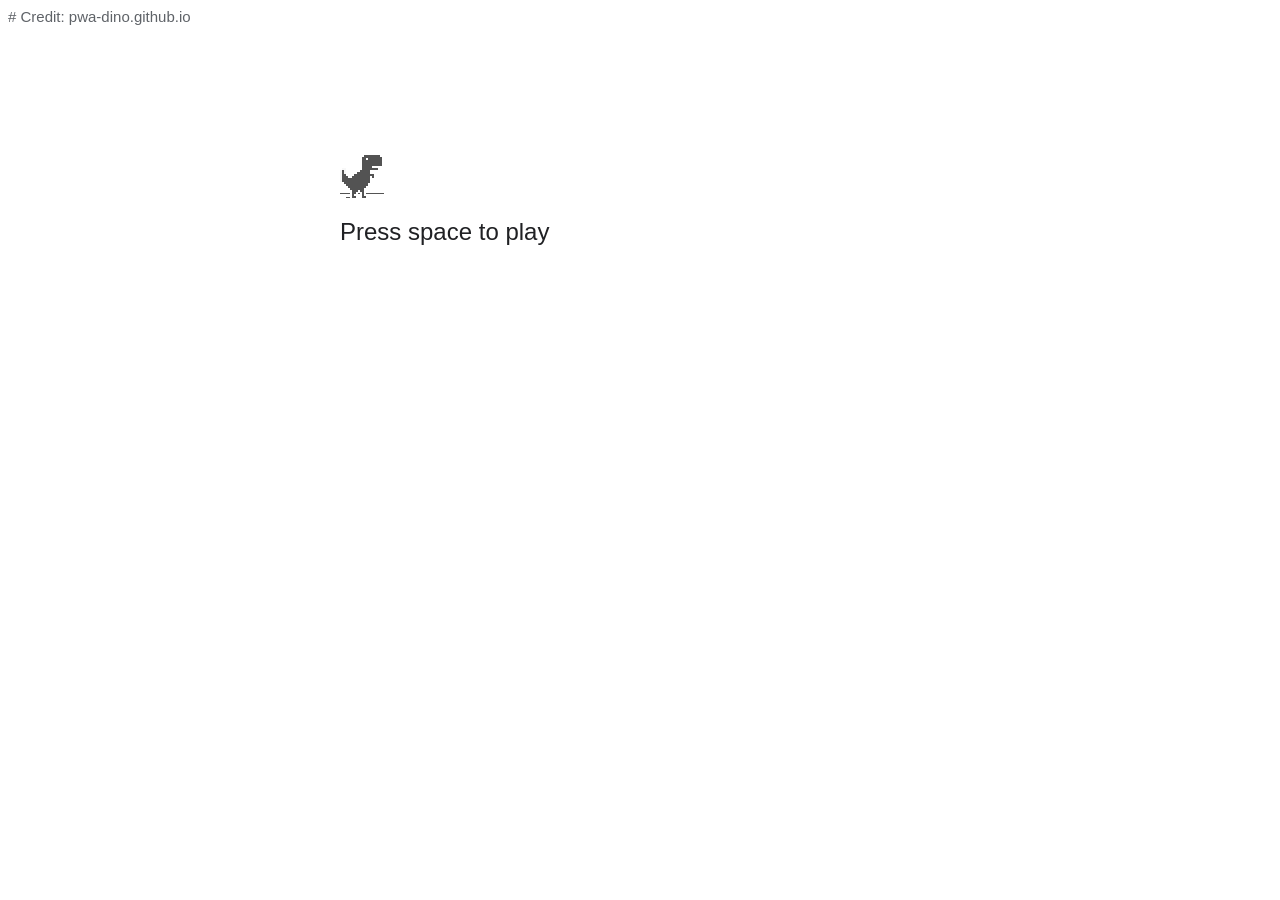
<file: game.html>
# Credit: pwa-dino.github.io
<!doctype html>
<html dir="ltr" lang="en" class="offline">
  <head>
    <link rel="manifest" href="manifest.json">
    <link rel="apple-touch-icon" href="dinosaur.png">
    <meta charset="utf-8">
    <meta name="color-scheme" content="light dark">
    <meta name="theme-color" content="#fff">
    <meta name="viewport" content="width=device-width,initial-scale=1,maximum-scale=1,user-scalable=no">
    <title>rawr 🦖</title>
    <style>a{color:var(--link-color)}body{--background-color:#fff;--error-code-color:var(--google-gray-700);--google-blue-100:#d2e3fc;--google-blue-300:#8ab4f8;--google-blue-600:#1a73e8;--google-blue-700:#1967d2;--google-gray-100:#f1f3f4;--google-gray-300:#dadce0;--google-gray-500:#9aa0a6;--google-gray-50:#f8f9fa;--google-gray-600:#80868b;--google-gray-700:#5f6368;--google-gray-800:#3c4043;--google-gray-900:#202124;--heading-color:var(--google-gray-900);--link-color:#585858;--popup-container-background-color:rgba(0,0,0,.65);--primary-button-fill-color-active:var(--google-blue-700);--primary-button-fill-color:var(--google-blue-600);--primary-button-text-color:#fff;--quiet-background-color:#f7f7f7;--secondary-button-border-color:var(--google-gray-500);--secondary-button-fill-color:#fff;--secondary-button-hover-border-color:var(--google-gray-600);--secondary-button-hover-fill-color:var(--google-gray-50);--secondary-button-text-color:var(--google-gray-700);--small-link-color:var(--google-gray-700);--text-color:var(--google-gray-700);background:var(--background-color);color:var(--text-color);word-wrap:break-word}.nav-wrapper .secondary-button{background:var(--secondary-button-fill-color);border:1px solid var(--secondary-button-border-color);color:var(--secondary-button-text-color);float:none;margin:0;padding:8px 16px}.hidden{display:none}html{-webkit-text-size-adjust:100%;font-size:125%}.icon{background-repeat:no-repeat;background-size:100%}@media (prefers-color-scheme:dark){body{--background-color:var(--google-gray-900);--error-code-color:var(--google-gray-500);--heading-color:var(--google-gray-500);--link-color:var(--google-blue-300);--primary-button-fill-color-active:#81a2d0;--primary-button-fill-color:var(--google-blue-300);--primary-button-text-color:var(--google-gray-900);--quiet-background-color:var(--background-color);--secondary-button-border-color:var(--google-gray-700);--secondary-button-fill-color:var(--google-gray-900);--secondary-button-hover-fill-color:#303339;--secondary-button-text-color:var(--google-blue-300);--small-link-color:var(--google-blue-300);--text-color:var(--google-gray-500)}}[dir=rtl] button{float:left}.bad-clock button,.captive-portal button,.https-only button,.insecure-form button,.lookalike-url button,.main-frame-blocked button,.neterror button,.pdf button,.safe-browsing-billing button,.ssl button{background:var(--primary-button-fill-color)}button:active{background:var(--primary-button-fill-color-active);outline:0}#debugging{display:inline;overflow:auto}.debugging-content{line-height:1em;margin-bottom:0;margin-top:1em}.debugging-content-fixed-width{display:block;font-family:monospace;font-size:1.2em;margin-top:.5em}.debugging-title{font-weight:700}#details{margin:0 0 50px}#details p:not(:first-of-type){margin-top:20px}.secondary-button:active{border-color:#fff;box-shadow:0 1px 2px 0 rgba(60,64,67,.3),0 2px 6px 2px rgba(60,64,67,.15)}.secondary-button:hover{background:var(--secondary-button-hover-fill-color);border-color:var(--secondary-button-hover-border-color);text-decoration:none}.error-code{color:var(--error-code-color);font-size:.8em;margin-top:12px;text-transform:uppercase}#error-debugging-info{font-size:.8em}h1{color:var(--heading-color);font-size:1.6em;font-weight:400;line-height:1.25em;margin-bottom:16px}h2{font-size:1.2em;font-weight:400}.icon{height:72px;margin:0 0 40px;width:72px}input[type=checkbox]{opacity:0}input[type=checkbox]:focus~.checkbox::after{outline:-webkit-focus-ring-color auto 5px}.interstitial-wrapper{box-sizing:border-box;font-size:1em;line-height:1.6em;margin:14vh auto 0;max-width:600px;width:100%}#main-message>p{display:inline}#extended-reporting-opt-in{font-size:.875em;margin-top:32px}#extended-reporting-opt-in label{display:grid;grid-template-columns:1.8em 1fr;position:relative}#enhanced-protection-message{border-radius:4px;font-size:1em;margin-top:32px;padding:10px 5px}#enhanced-protection-message label{display:grid;grid-template-columns:2.5em 1fr;position:relative}#enhanced-protection-message div{margin:.5em}#enhanced-protection-message .icon{height:1.5em;vertical-align:middle;width:1.5em}.nav-wrapper{margin-top:51px}.nav-wrapper::after{clear:both;content:'';display:table;width:100%}.small-link{color:var(--small-link-color);font-size:.875em}.checkboxes{flex:0 0 24px}.checkbox{--padding:.9em;background:0 0;display:block;height:1em;left:-1em;padding-inline-start:var(--padding);position:absolute;right:0;top:-.5em;width:1em}.checkbox::after{border:1px solid #fff;border-radius:2px;content:'';height:1em;left:var(--padding);position:absolute;top:var(--padding);width:1em}.checkbox::before{background:0 0;border:2px solid #fff;border-inline-end-width:0;border-top-width:0;content:'';height:.2em;left:calc(.3em + var(--padding));opacity:0;position:absolute;top:calc(.3em + var(--padding));transform:rotate(-45deg);width:.5em}input[type=checkbox]:checked~.checkbox::before{opacity:1}#recurrent-error-message{background:#ededed;border-radius:4px;margin-bottom:16px;margin-top:12px;padding:12px 16px}.showing-recurrent-error-message #extended-reporting-opt-in{margin-top:16px}.showing-recurrent-error-message #enhanced-protection-message{margin-top:16px}@media (max-width:700px){.interstitial-wrapper{padding:0 10%}#error-debugging-info{overflow:auto}}@media (max-width:420px){.small-link,[dir=rtl] button,button{float:none;font-size:.825em;font-weight:500;margin:0;width:100%}button{padding:16px 24px}#details{margin:20px 0 20px 0}#details p:not(:first-of-type){margin-top:10px}.secondary-button:not(.hidden){display:block;margin-top:20px;text-align:center;width:100%}.interstitial-wrapper{padding:0 5%}#extended-reporting-opt-in{margin-top:24px}#enhanced-protection-message{margin-top:24px}.nav-wrapper{margin-top:30px}}@media (max-width:420px){.nav-wrapper .secondary-button{border:0;margin:16px 0 0;margin-inline-end:0;padding-bottom:16px;padding-top:16px}}@media (min-width:240px) and (max-width:420px) and (min-height:401px),(min-width:421px) and (min-height:240px) and (max-height:560px){body .nav-wrapper{background:var(--background-color);bottom:0;box-shadow:0 -12px 24px var(--background-color);left:0;margin:0 auto;max-width:736px;padding-inline-end:24px;padding-inline-start:24px;position:fixed;right:0;width:100%;z-index:2}.interstitial-wrapper{max-width:736px}#details,#main-content{padding-bottom:40px}#details{padding-top:5.5vh}button.small-link{color:var(--google-blue-600)}}@media (max-width:420px) and (orientation:portrait),(max-height:560px){body{margin:0 auto}.nav-wrapper .secondary-button,[dir=rtl] button,button,button.small-link{font-family:Roboto-Regular,Helvetica;font-size:.933em;margin:6px 0;transform:translatez(0)}.nav-wrapper{box-sizing:border-box;padding-bottom:8px;width:100%}#details{box-sizing:border-box;height:auto;margin:0;opacity:1;transition:opacity 250ms cubic-bezier(.4,0,.2,1)}#details.hidden,#main-content.hidden{height:0;opacity:0;overflow:hidden;padding-bottom:0;transition:none}h1{font-size:1.5em;margin-bottom:8px}.icon{margin-bottom:5.69vh}.interstitial-wrapper{box-sizing:border-box;margin:7vh auto 12px;padding:0 24px;position:relative}.interstitial-wrapper p{font-size:.95em;line-height:1.61em;margin-top:8px}#main-content{margin:0;transition:opacity .1s cubic-bezier(.4,0,.2,1)}.small-link{border:0}.suggested-left>#control-buttons,.suggested-right>#control-buttons{float:none;margin:0}}@media (min-width:421px) and (min-height:500px) and (max-height:560px){.interstitial-wrapper{margin-top:10vh}}@media (min-height:400px) and (orientation:portrait){.interstitial-wrapper{margin-bottom:145px}}@media (min-height:299px){.nav-wrapper{padding-bottom:16px}}@media (max-height:560px) and (min-height:240px) and (orientation:landscape){.extended-reporting-has-checkbox #details{padding-bottom:80px}}@media (min-height:500px) and (max-height:650px) and (max-width:414px) and (orientation:portrait){.interstitial-wrapper{margin-top:7vh}}@media (min-height:650px) and (max-width:414px) and (orientation:portrait){.interstitial-wrapper{margin-top:10vh}}@media (max-height:400px) and (orientation:portrait),(max-height:239px) and (orientation:landscape),(max-width:419px) and (max-height:399px){.interstitial-wrapper{display:flex;flex-direction:column;margin-bottom:0}#details{flex:1 1 auto;order:0}#main-content{flex:1 1 auto;order:0}.nav-wrapper{flex:0 1 auto;margin-top:8px;order:1;padding-inline-end:0;padding-inline-start:0;position:relative;width:100%}.nav-wrapper .secondary-button,button{padding:16px 24px}button.small-link{color:var(--google-blue-600)}}@media (max-width:239px) and (orientation:portrait){.nav-wrapper{padding-inline-end:0;padding-inline-start:0}}html:not([subframe]) #sub-frame-error{display:none}h1{margin-top:0;word-wrap:break-word}h1 span{font-weight:500}a{text-decoration:none}.icon{-webkit-user-select:none;display:inline-block}.icon-generic{content:-webkit-image-set(url([data-uri]) 1x,url([data-uri]) 2x)}.icon-offline{content:-webkit-image-set(url([data-uri]) 1x,url([data-uri]) 2x);position:relative}.icon-disabled{content:-webkit-image-set(url([data-uri]) 1x,url([data-uri]) 2x);width:112px}.hidden{display:none}#suggestions-list a{color:var(--google-blue-600)}#suggestions-list p{margin-block-end:0}#suggestions-list ul{margin-top:0}.single-suggestion{list-style-type:none;padding-inline-start:0}#error-information-button{content:url([data-uri]);height:24px;vertical-align:-.15em;width:24px}.use-popup-container#error-information-popup-container #error-information-popup{align-items:center;background-color:var(--popup-container-background-color);display:flex;height:100%;left:0;position:fixed;top:0;width:100%;z-index:100}.use-popup-container#error-information-popup-container #error-information-popup-content>p{margin-bottom:11px;margin-inline-start:20px}.use-popup-container#error-information-popup-container #suggestions-list ul{margin-inline-start:15px}.use-popup-container#error-information-popup-container #error-information-popup-box{background-color:var(--background-color);left:5%;padding-bottom:15px;padding-top:15px;position:fixed;width:90%;z-index:101}.use-popup-container#error-information-popup-container div.error-code{margin-inline-start:20px}.use-popup-container#error-information-popup-container #suggestions-list p{margin-inline-start:20px}:not(.use-popup-container)#error-information-popup-container #error-information-popup-close{display:none}#error-information-popup-close{margin-bottom:0;margin-inline-end:35px;margin-top:15px;text-align:end}.link-button{color:#4285f4;display:inline-block;font-weight:700;text-transform:uppercase}#sub-frame-error-details{color:#8f8f8f;text-shadow:0 1px 0 rgba(255,255,255,.3)}[jscontent=failedUrl],[jscontent=hostName]{overflow-wrap:break-word}.secondary-button{background:#d9d9d9;color:#696969;margin-inline-end:16px}.snackbar{background:#323232;border-radius:2px;bottom:24px;box-sizing:border-box;color:#fff;font-size:.87em;left:24px;max-width:568px;min-width:288px;opacity:0;padding:16px 24px 12px;position:fixed;transform:translateY(90px);will-change:opacity,transform;z-index:999}.snackbar-show{-webkit-animation:show-snackbar 250ms cubic-bezier(0,0,.2,1) forwards,hide-snackbar 250ms cubic-bezier(.4,0,1,1) forwards 5s}@-webkit-keyframes show-snackbar{100%{opacity:1;transform:translateY(0)}}@-webkit-keyframes hide-snackbar{0%{opacity:1;transform:translateY(0)}100%{opacity:0;transform:translateY(90px)}}.suggestions{margin-top:18px}.suggestion-header{font-weight:700;margin-bottom:4px}.suggestion-body{color:#777}@media (max-width:640px),(max-height:640px){h1{margin:0 0 15px}.suggestions{margin-top:10px}.suggestion-header{margin-bottom:0}}#download-link,#download-link-clicked{margin-bottom:30px;margin-top:30px}#download-link-clicked{color:#bbb}#download-link-clicked::before,#download-link::before{content:url([data-uri]);display:inline-block;margin-inline-end:4px;vertical-align:-webkit-baseline-middle}#download-link-clicked::before{opacity:0;width:0}#offline-content-list-visibility-card{border:1px solid #fff;border-radius:8px;display:flex;font-size:.8em;justify-content:space-between;line-height:1}#offline-content-list.list-hidden #offline-content-list-visibility-card{border-color:#dadce0}#offline-content-list-visibility-card>div{padding:1em}#offline-content-list-title{color:var(--google-gray-700)}#offline-content-list-hide-text,#offline-content-list-show-text{color:#4285f4}#offline-content-list.list-hidden #offline-content-list-hide-text,#offline-content-list:not(.list-hidden) #offline-content-list-show-text{display:none}#offline-content-suggestions{max-height:27em;transition:max-height .2s ease-in,visibility 0s .2s,opacity .2s .2s linear}#offline-content-list.list-hidden #offline-content-suggestions{max-height:0;opacity:0;transition:opacity .2s linear,visibility 0s .2s,max-height .2s .2s ease-out;visibility:hidden}#offline-content-list{margin-inline-start:-5%;width:110%}@media (max-width:420px){#offline-content-list{margin-inline-start:-2.5%;width:105%}}@media (max-width:420px) and (orientation:portrait),(max-height:560px){#offline-content-list{margin-inline-start:-12px;width:calc(100% + 24px)}}.suggestion-with-image .offline-content-suggestion-thumbnail{flex-basis:8.2em;flex-shrink:0}.suggestion-with-image .offline-content-suggestion-thumbnail>img{height:100%;width:100%}.suggestion-with-image #offline-content-list:not(.is-rtl) .offline-content-suggestion-thumbnail>img{border-bottom-right-radius:7px;border-top-right-radius:7px}.suggestion-with-image #offline-content-list.is-rtl .offline-content-suggestion-thumbnail>img{border-bottom-left-radius:7px;border-top-left-radius:7px}.suggestion-with-icon .offline-content-suggestion-thumbnail{align-items:center;display:flex;justify-content:center;min-height:4.2em;min-width:4.2em}.suggestion-with-icon .offline-content-suggestion-thumbnail>div{align-items:center;background-color:#f1f3f4;border-radius:50%;display:flex;height:2.3em;justify-content:center;width:2.3em}.suggestion-with-icon .offline-content-suggestion-thumbnail>div>img{height:1.45em;width:1.45em}.offline-content-suggestion-favicon{height:1em;margin-inline-end:.4em;width:1.4em}.offline-content-suggestion-favicon>img{height:1.4em;width:1.4em}.no-favicon .offline-content-suggestion-favicon{display:none}.image-video{content:url([data-uri])}.image-music-note{content:url([data-uri])}.image-earth{content:url([data-uri])}.image-file{content:url([data-uri])}.offline-content-suggestion-texts{display:flex;flex-direction:column;justify-content:space-between;line-height:1.3;padding:.9em;width:100%}.offline-content-suggestion-title{-webkit-box-orient:vertical;-webkit-line-clamp:3;color:#202124;display:-webkit-box;font-size:1.1em;overflow:hidden;text-overflow:ellipsis}div.offline-content-suggestion{align-items:stretch;border:1px solid #dadce0;border-radius:8px;display:flex;justify-content:space-between;margin-bottom:.8em}.suggestion-with-image{flex-direction:row;height:8.2em;max-height:8.2em}.suggestion-with-icon{flex-direction:row-reverse;height:4.2em;max-height:4.2em}.suggestion-with-icon .offline-content-suggestion-title{-webkit-line-clamp:1;word-break:break-all}.suggestion-with-icon .offline-content-suggestion-texts{padding-inline-start:0}.offline-content-suggestion-attribution-freshness{color:#5f6368;display:flex;font-size:.8em;line-height:1.7em}.offline-content-suggestion-attribution{-webkit-box-orient:vertical;-webkit-line-clamp:1;display:-webkit-box;flex-shrink:1;margin-inline-end:.3em;overflow:hidden;overflow-wrap:break-word;text-overflow:ellipsis;word-break:break-all}.no-attribution .offline-content-suggestion-attribution{display:none}.offline-content-suggestion-freshness::before{content:'-';display:inline-block;flex-shrink:0;margin-inline-end:.1em;margin-inline-start:.1em}.no-attribution .offline-content-suggestion-freshness::before{display:none}.offline-content-suggestion-freshness{flex-shrink:0}.suggestion-with-image .offline-content-suggestion-pin-spacer{flex-grow:100;flex-shrink:1}.suggestion-with-image .offline-content-suggestion-pin{content:url([data-uri]);flex-shrink:0;height:1.4em;margin-inline-start:.4em;width:1.4em}#offline-content-list-action{text-align:center;transition:visibility 0s .2s,opacity .2s .2s linear}#offline-content-list.list-hidden #offline-content-list-action{opacity:0;transition:opacity .2s linear,visibility 0s .2s;visibility:hidden}#cancel-save-page-button{background-image:url([data-uri]);background-position:right 27px center;background-repeat:no-repeat;border:1px solid var(--google-gray-300);border-radius:5px;color:var(--google-gray-700);margin-bottom:26px;padding-bottom:16px;padding-inline-end:88px;padding-inline-start:16px;padding-top:16px;text-align:start}html[dir=rtl] #cancel-save-page-button{background-position:left 27px center}#save-page-for-later-button{display:flex;justify-content:start}#save-page-for-later-button a::before{content:url([data-uri]);display:inline-block;margin-inline-end:4px;vertical-align:-webkit-baseline-middle}.hidden#save-page-for-later-button{display:none}html[subframe] body{overflow:hidden}#sub-frame-error{-webkit-align-items:center;-webkit-flex-flow:column;-webkit-justify-content:center;background-color:#ddd;display:-webkit-flex;height:100%;left:0;position:absolute;text-align:center;top:0;transition:background-color .2s ease-in-out;width:100%}#sub-frame-error:hover{background-color:#eee}#sub-frame-error .icon-generic{margin:0 0 16px}#sub-frame-error-details{margin:0 10px;text-align:center;visibility:hidden}#sub-frame-error:hover #sub-frame-error-details{visibility:visible}@media (max-width:200px),(max-height:95px){#sub-frame-error-details{display:none}}@media (max-height:100px){#sub-frame-error .icon-generic{height:auto;margin:0;padding-top:0;width:25px}}#details-button{box-shadow:none;min-width:0}.suggested-left>#control-buttons,.suggested-right>#details-button{float:left}.suggested-left>#details-button,.suggested-right>#control-buttons{float:right}.suggested-left .secondary-button{margin-inline-end:0;margin-inline-start:16px}#details-button.singular{float:none}#download-button{padding-bottom:4px;padding-top:4px;position:relative}#download-button::before{background:-webkit-image-set(url([data-uri]) 1x,url([data-uri]) 2x) no-repeat;content:'';display:inline-block;height:24px;margin-inline-end:4px;margin-inline-start:-4px;vertical-align:middle;width:24px}#download-button:disabled{background:#b4cef9;color:#fff}#buttons::after{clear:both;content:'';display:block;width:100%}html[dir=rtl] .runner-container,html[dir=rtl].offline .icon-offline{transform:scaleX(-1)}.offline{transition:filter 1.5s cubic-bezier(.65,.05,.36,1),background-color 1.5s cubic-bezier(.65,.05,.36,1);will-change:filter,background-color}.offline body{transition:background-color 1.5s cubic-bezier(.65,.05,.36,1)}.offline #main-message>p{display:none}.offline.inverted{background-color:#fff;filter:invert(1)}.offline.inverted body{background-color:#fff}.offline .interstitial-wrapper{color:var(--text-color);font-size:1em;line-height:1.55;margin:0 auto;max-width:600px;padding-top:100px;position:relative;width:100%}.offline .runner-container{direction:ltr;height:150px;max-width:600px;overflow:hidden;position:absolute;top:35px;width:44px}.offline .runner-container:focus{outline:0}.offline .runner-container:focus-visible{outline:3px solid var(--google-blue-300)}.offline .runner-canvas{height:150px;max-width:600px;opacity:1;overflow:hidden;position:absolute;top:0;z-index:10}.offline .controller{height:100vh;left:0;position:absolute;top:0;width:100vw;z-index:9}#offline-resources{display:none}#offline-instruction{image-rendering:pixelated;left:0;margin:auto;position:absolute;right:0;top:60px;width:fit-content}.offline-runner-live-region{bottom:0;clip-path:polygon(0 0,0 0,0 0);color:var(--background-color);display:block;font-size:xx-small;overflow:hidden;position:absolute;text-align:center;transition:color 1.5s cubic-bezier(.65,.05,.36,1);user-select:none}.slow-speed-option{align-items:center;background:var(--google-gray-50);border-radius:24px/50%;bottom:0;color:var(--error-code-color);display:inline-flex;font-size:1em;left:0;line-height:1.1em;margin:5px auto;padding:2px 12px 3px 20px;position:absolute;right:0;width:max-content;z-index:999}.slow-speed-option.hidden{display:none}.slow-speed-option [type=checkbox]{opacity:0;pointer-events:none;position:absolute}.slow-speed-option .slow-speed-toggle{cursor:pointer;margin-inline-start:8px;padding:8px 4px;position:relative}.slow-speed-option [type=checkbox]:disabled~.slow-speed-toggle{cursor:default}.slow-speed-option-label [type=checkbox]{opacity:0;pointer-events:none;position:absolute}.slow-speed-option .slow-speed-toggle::after,.slow-speed-option .slow-speed-toggle::before{content:'';display:block;margin:0 3px;transition:all .1s cubic-bezier(.4,0,1,1)}.slow-speed-option .slow-speed-toggle::before{background:#bdc1c6;border-radius:.65em;height:.9em;width:2em}.slow-speed-option .slow-speed-toggle::after{background:#fff;border-radius:50%;box-shadow:0 1px 3px 0 rgb(0 0 0 / 40%);height:1.2em;position:absolute;top:51%;transform:translate(-20%,-50%);width:1.1em}.slow-speed-option [type=checkbox]:focus+.slow-speed-toggle{box-shadow:0 0 8px #5e9ed6;outline:1px solid #5d9dd5}.slow-speed-option [type=checkbox]:checked+.slow-speed-toggle::before{background:var(--google-blue-600);opacity:.5}.slow-speed-option [type=checkbox]:checked+.slow-speed-toggle::after{background:var(--google-blue-600);transform:translate(calc(2em - 90%),-50%)}.slow-speed-option [type=checkbox]:checked:disabled+.slow-speed-toggle::before{background:#bdc1c6}.slow-speed-option [type=checkbox]:checked:disabled+.slow-speed-toggle::after{background:var(--google-gray-50)}@media (max-width:420px){#download-button{padding-bottom:12px;padding-top:12px}.suggested-left>#control-buttons,.suggested-right>#control-buttons{float:none}.snackbar{border-radius:0;bottom:0;left:0;width:100%}}@media (max-height:350px){h1{margin:0 0 15px}.icon-offline{margin:0 0 10px}.interstitial-wrapper{margin-top:5%}.nav-wrapper{margin-top:30px}}@media (min-width:420px) and (max-width:736px) and (min-height:240px) and (max-height:420px) and (orientation:landscape){.interstitial-wrapper{margin-bottom:100px}}@media (max-width:360px) and (max-height:480px){.offline .interstitial-wrapper{padding-top:60px}.offline .runner-container{top:8px}}@media (min-height:240px) and (orientation:landscape){.offline .interstitial-wrapper{margin-bottom:90px}.icon-offline{margin-bottom:20px}}@media (max-height:320px) and (orientation:landscape){.icon-offline{margin-bottom:0}.offline .runner-container{top:10px}}@media (max-width:240px){button{padding-inline-end:12px;padding-inline-start:12px}.interstitial-wrapper{overflow:inherit;padding:0 8px}}@media (max-width:120px){button{width:auto}}.arcade-mode,.arcade-mode .runner-canvas,.arcade-mode .runner-container{image-rendering:pixelated;max-width:100%;overflow:hidden}.arcade-mode #buttons,.arcade-mode #main-content{opacity:0;overflow:hidden}.arcade-mode .interstitial-wrapper{height:100vh;max-width:100%;overflow:hidden}.arcade-mode .runner-container{left:0;margin:auto;right:0;transform-origin:top center;transition:transform 250ms cubic-bezier(.4,0,1,1) .4s;z-index:2}@media (prefers-color-scheme:dark){.icon{filter:invert(1)}.offline .runner-canvas{filter:invert(1)}.offline.inverted{background-color:var(--background-color);filter:invert(0)}.offline.inverted body{background-color:#fff}.offline.inverted .offline-runner-live-region{color:#fff}#suggestions-list a{color:var(--link-color)}#error-information-button{filter:invert(.6)}.slow-speed-option{background:var(--google-gray-800);color:var(--google-gray-100)}.slow-speed-option .slow-speed-toggle::before,.slow-speed-option [type=checkbox]:checked:disabled+.slow-speed-toggle::before{background:#bdc1c6}.slow-speed-option [type=checkbox]:checked+.slow-speed-toggle::after,.slow-speed-option [type=checkbox]:checked+.slow-speed-toggle::before{background:var(--google-blue-300)}}</style>
    <script>var errorPageController;const HIDDEN_CLASS="hidden";function decodeUTF16Base64ToString(t){const e=atob(t);let n="";for(let t=0;t<e.length;t+=2)n+=String.fromCharCode(256*e.charCodeAt(t)+e.charCodeAt(t+1));return n}function toggleHelpBox(){const t=document.getElementById("details");t.classList.toggle(HIDDEN_CLASS);const e=document.getElementById("details-button");if(t.classList.contains(HIDDEN_CLASS)?e.innerText=e.detailsText:e.innerText=e.hideDetailsText,mobileNav){document.getElementById("main-content").classList.toggle(HIDDEN_CLASS);const t=document.querySelector(".runner-container");t&&t.classList.toggle(HIDDEN_CLASS)}}function diagnoseErrors(){window.errorPageController&&errorPageController.diagnoseErrorsButtonClick()}let isSubFrame=!1;function updateForDnsProbe(t){const e=new JsEvalContext(t);jstProcess(e,document.getElementById("t")),onDocumentLoadOrUpdate()}function updateIconClass(t){const e=isSubFrame?"#sub-frame-error":"#main-frame-error",n=document.querySelector(e+" .icon");n.classList.contains(t)||(n.className="icon "+t)}function reloadButtonClick(t){window.errorPageController?errorPageController.reloadButtonClick():window.location=t}function downloadButtonClick(){if(window.errorPageController){errorPageController.downloadButtonClick();const t=document.getElementById("download-button");t.disabled=!0,t.textContent=t.disabledText,document.getElementById("download-link-wrapper").classList.add(HIDDEN_CLASS),document.getElementById("download-link-clicked-wrapper").classList.remove(HIDDEN_CLASS)}}function detailsButtonClick(){window.errorPageController&&errorPageController.detailsButtonClick()}(window.top.location!==window.location||window.portalHost)&&(document.documentElement.setAttribute("subframe",""),isSubFrame=!0);let AvailableOfflineContent,primaryControlOnLeft=!0;function setAutoFetchState(t,e){document.getElementById("cancel-save-page-button").classList.toggle(HIDDEN_CLASS,!t),document.getElementById("save-page-for-later-button").classList.toggle(HIDDEN_CLASS,t||!e)}function savePageLaterClick(){errorPageController.savePageForLater()}function cancelSavePageClick(){errorPageController.cancelSavePage(),setAutoFetchState(!1,!0)}function toggleErrorInformationPopup(){document.getElementById("error-information-popup-container").classList.toggle(HIDDEN_CLASS)}function launchOfflineItem(t,e){errorPageController.launchOfflineItem(t,e)}function launchDownloadsPage(){errorPageController.launchDownloadsPage()}function getIconForSuggestedItem(t){switch(t.content_type){case 1:return"image-video";case 2:return"image-music-note";case 0:case 3:return"image-earth"}return"image-file"}function getSuggestedContentDiv(t,e){let n="";const o=[];if(t.thumbnail_data_uri)o.push("suggestion-with-image"),n=`<img src="${t.thumbnail_data_uri}">`;else{o.push("suggestion-with-icon"),n=`<div><img class="${getIconForSuggestedItem(t)}"></div>`}let i="";return t.favicon_data_uri?i=`<img src="${t.favicon_data_uri}">`:o.push("no-favicon"),t.attribution_base64||o.push("no-attribution"),`<div class="offline-content-suggestion ${o.join(" ")}"onclick="launchOfflineItem('${t.ID}', '${t.name_space}')"><div class="offline-content-suggestion-texts"><div id="offline-content-suggestion-title-${e}"class="offline-content-suggestion-title"></div><div class="offline-content-suggestion-attribution-freshness"><div id="offline-content-suggestion-favicon-${e}"class="offline-content-suggestion-favicon">${i}</div><div id="offline-content-suggestion-attribution-${e}"class="offline-content-suggestion-attribution"></div><div class="offline-content-suggestion-freshness">${t.date_modified}</div><div class="offline-content-suggestion-pin-spacer"></div><div class="offline-content-suggestion-pin"></div></div></div><div class="offline-content-suggestion-thumbnail">${n}</div></div>`}function offlineContentAvailable(t,e){if(!e||!loadTimeData.valueExists("offlineContentList"))return;const n=[];for(let t=0;t<e.length;t++)n.push(getSuggestedContentDiv(e[t],t));document.getElementById("offline-content-suggestions").innerHTML=n.join("\n");for(let t=0;t<e.length;t++)document.getElementById(`offline-content-suggestion-title-${t}`).textContent=decodeUTF16Base64ToString(e[t].title_base64),document.getElementById(`offline-content-suggestion-attribution-${t}`).textContent=decodeUTF16Base64ToString(e[t].attribution_base64);const o=document.getElementById("offline-content-list");"rtl"===document.dir&&o.classList.add("is-rtl"),o.hidden=!1,t&&toggleOfflineContentListVisibility(!1)}function toggleOfflineContentListVisibility(t){if(!loadTimeData.valueExists("offlineContentList"))return;const e=!document.getElementById("offline-content-list").classList.toggle("list-hidden");t&&window.errorPageController&&errorPageController.listVisibilityChanged(e)}function onDocumentLoadOrUpdate(){const t=loadTimeData.valueExists("downloadButton")&&loadTimeData.getValue("downloadButton").msg,e=document.getElementById("details-button"),n=loadTimeData.valueExists("suggestedOfflineContentPresentation");n&&(document.querySelector(".nav-wrapper").classList.add(HIDDEN_CLASS),e.classList.add(HIDDEN_CLASS),document.getElementById("download-link").hidden=!t,document.getElementById("download-links-wrapper").classList.remove(HIDDEN_CLASS),document.getElementById("error-information-popup-container").classList.add("use-popup-container",HIDDEN_CLASS),document.getElementById("error-information-button").classList.remove(HIDDEN_CLASS));loadTimeData.valueExists("attemptAutoFetch")&&loadTimeData.getValue("attemptAutoFetch");const o=loadTimeData.valueExists("reloadButton")&&loadTimeData.getValue("reloadButton").msg,i=document.getElementById("reload-button"),a=document.getElementById("download-button");"none"===i.style.display&&"none"===a.style.display&&e.classList.add("singular"),document.getElementById("control-buttons").hidden=n||!(o||t);const s=loadTimeData.valueExists("iconClass")&&loadTimeData.getValue("iconClass");updateIconClass(s),isSubFrame||"icon-offline"!==s||(document.documentElement.classList.add("offline"),new Runner(".interstitial-wrapper"))}function onDocumentLoad(){const t=document.getElementById("buttons");primaryControlOnLeft?t.classList.add("suggested-left"):t.classList.add("suggested-right"),onDocumentLoadOrUpdate()}document.addEventListener("DOMContentLoaded",onDocumentLoad);</script><script>let mobileNav=!1;function onResize(){const e=document.querySelector("#details"),t=document.querySelector("#main-content"),i=e.classList.contains(HIDDEN_CLASS),n=document.querySelector(".runner-container");mobileNav!==window.matchMedia("(min-width: 240px) and (max-width: 420px) and (min-height: 401px), (max-height: 560px) and (min-height: 240px) and (min-width: 421px)").matches&&((mobileNav=!mobileNav)?(t.classList.toggle(HIDDEN_CLASS,!i),e.classList.toggle(HIDDEN_CLASS,i),n&&n.classList.toggle(HIDDEN_CLASS,!i)):i||(t.classList.remove(HIDDEN_CLASS),e.classList.remove(HIDDEN_CLASS),n&&n.classList.remove(HIDDEN_CLASS)))}function setupMobileNav(){window.addEventListener("resize",onResize),onResize()}document.addEventListener("DOMContentLoaded",setupMobileNav);</script><script>function Runner(t,e){if(Runner.instance_)return Runner.instance_;Runner.instance_=this,this.outerContainerEl=document.querySelector(t),this.containerEl=null,this.snackbarEl=null,this.touchController=null,this.config=e||Object.assign(Runner.config,Runner.normalConfig),this.dimensions=Runner.defaultDimensions,this.gameType=null,Runner.spriteDefinition=Runner.spriteDefinitionByType.original,this.altGameImageSprite=null,this.altGameModeActive=!1,this.altGameModeFlashTimer=null,this.fadeInTimer=0,this.canvas=null,this.canvasCtx=null,this.tRex=null,this.distanceMeter=null,this.distanceRan=0,this.highestScore=0,this.syncHighestScore=!1,this.time=0,this.runningTime=0,this.msPerFrame=1e3/FPS,this.currentSpeed=this.config.SPEED,Runner.slowDown=!1,this.obstacles=[],this.activated=!1,this.playing=!1,this.crashed=!1,this.paused=!1,this.inverted=!1,this.invertTimer=0,this.resizeTimerId_=null,this.playCount=0,this.audioBuffer=null,this.soundFx={},this.generatedSoundFx=null,this.audioContext=null,this.images={},this.imagesLoaded=0,this.pollingGamepads=!1,this.gamepadIndex=void 0,this.previousGamepad=null,this.isDisabled()?this.setupDisabledRunner():(Runner.isAltGameModeEnabled()&&(this.initAltGameType(),Runner.gameType=this.gameType),this.loadImages(),window.initializeEasterEggHighScore=this.initializeHighScore.bind(this))}const DEFAULT_WIDTH=600,FPS=60,IS_HIDPI=window.devicePixelRatio>1,IS_IOS=/CriOS/.test(window.navigator.userAgent),IS_MOBILE=/Android/.test(window.navigator.userAgent)||IS_IOS,IS_RTL="rtl"==document.querySelector("html").dir,ARCADE_MODE_URL="chrome://dino/",RESOURCE_POSTFIX="offline-resources-",A11Y_STRINGS={ariaLabel:"dinoGameA11yAriaLabel",description:"dinoGameA11yDescription",gameOver:"dinoGameA11yGameOver",highScore:"dinoGameA11yHighScore",jump:"dinoGameA11yJump",started:"dinoGameA11yStartGame",speedLabel:"dinoGameA11ySpeedToggle"};function GeneratedSoundFx(){this.audioCues=!1,this.context=null,this.panner=null}function speakPhrase(t){if("speechSynthesis"in window){const e=new SpeechSynthesisUtterance(t);window.speechSynthesis.getVoices();e.text=t,speechSynthesis.speak(e)}}function announcePhrase(t){Runner.a11yStatusEl&&(Runner.a11yStatusEl.textContent="",Runner.a11yStatusEl.textContent=t)}function getA11yString(t){return loadTimeData&&loadTimeData.valueExists(t)?loadTimeData.getString(t):""}function getRandomNum(t,e){return Math.floor(Math.random()*(e-t+1))+t}function vibrate(t){IS_MOBILE&&window.navigator.vibrate&&window.navigator.vibrate(t)}function createCanvas(t,e,i,s){const n=document.createElement("canvas");return n.className=s?Runner.classes.CANVAS+" "+s:Runner.classes.CANVAS,n.width=e,n.height=i,t.appendChild(n),n}function decodeBase64ToArrayBuffer(t){const e=t.length/4*3,i=atob(t),s=new ArrayBuffer(e),n=new Uint8Array(s);for(let t=0;t<e;t++)n[t]=i.charCodeAt(t);return n.buffer}function getTimeStamp(){return IS_IOS?(new Date).getTime():performance.now()}function GameOverPanel(t,e,i,s,n,a){this.canvas=t,this.canvasCtx=t.getContext("2d"),this.canvasDimensions=s,this.textImgPos=e,this.restartImgPos=i,this.altGameEndImgPos=n,this.altGameModeActive=a,this.frameTimeStamp=0,this.animTimer=0,this.currentFrame=0,this.gameOverRafId=null,this.flashTimer=0,this.flashCounter=0,this.originalText=!0}function checkForCollision(t,e,i){Runner.defaultDimensions.WIDTH,t.xPos;const s=new CollisionBox(e.xPos+1,e.yPos+1,e.config.WIDTH-2,e.config.HEIGHT-2),n=new CollisionBox(t.xPos+1,t.yPos+1,t.typeConfig.width*t.size-2,t.typeConfig.height-2);if(i&&drawCollisionBoxes(i,s,n),boxCompare(s,n)){const a=t.collisionBoxes;let o=[];o=Runner.isAltGameModeEnabled()?Runner.spriteDefinition.TREX.COLLISION_BOXES:e.ducking?Trex.collisionBoxes.DUCKING:Trex.collisionBoxes.RUNNING;for(let t=0;t<o.length;t++)for(let e=0;e<a.length;e++){const h=createAdjustedCollisionBox(o[t],s),r=createAdjustedCollisionBox(a[e],n),c=boxCompare(h,r);if(i&&drawCollisionBoxes(i,h,r),c)return[h,r]}}}function createAdjustedCollisionBox(t,e){return new CollisionBox(t.x+e.x,t.y+e.y,t.width,t.height)}function drawCollisionBoxes(t,e,i){t.save(),t.strokeStyle="#f00",t.strokeRect(e.x,e.y,e.width,e.height),t.strokeStyle="#0f0",t.strokeRect(i.x,i.y,i.width,i.height),t.restore()}function boxCompare(t,e){let i=!1;t.x,t.y;const s=e.x;e.y;return t.x<s+e.width&&t.x+t.width>s&&t.y<e.y+e.height&&t.height+t.y>e.y&&(i=!0),i}function CollisionBox(t,e,i,s){this.x=t,this.y=e,this.width=i,this.height=s}function Obstacle(t,e,i,s,n,a,o,h){this.canvasCtx=t,this.spritePos=i,this.typeConfig=e,this.gapCoefficient=Runner.slowDown?2*n:n,this.size=getRandomNum(1,Obstacle.MAX_OBSTACLE_LENGTH),this.dimensions=s,this.remove=!1,this.xPos=s.WIDTH+(o||0),this.yPos=0,this.width=0,this.collisionBoxes=[],this.gap=0,this.speedOffset=0,this.altGameModeActive=h,this.imageSprite="COLLECTABLE"==this.typeConfig.type?Runner.altCommonImageSprite:this.altGameModeActive?Runner.altGameImageSprite:Runner.imageSprite,this.currentFrame=0,this.timer=0,this.init(a)}function Trex(t,e){this.canvas=t,this.canvasCtx=t.getContext("2d"),this.spritePos=e,this.xPos=0,this.yPos=0,this.xInitialPos=0,this.groundYPos=0,this.currentFrame=0,this.currentAnimFrames=[],this.blinkDelay=0,this.blinkCount=0,this.animStartTime=0,this.timer=0,this.msPerFrame=1e3/FPS,this.config=Object.assign(Trex.config,Trex.normalJumpConfig),this.status=Trex.status.WAITING,this.jumping=!1,this.ducking=!1,this.jumpVelocity=0,this.reachedMinHeight=!1,this.speedDrop=!1,this.jumpCount=0,this.jumpspotX=0,this.altGameModeEnabled=!1,this.flashing=!1,this.init()}function DistanceMeter(t,e,i){this.canvas=t,this.canvasCtx=t.getContext("2d"),this.image=Runner.imageSprite,this.spritePos=e,this.x=0,this.y=5,this.currentDistance=0,this.maxScore=0,this.highScore="0",this.container=null,this.digits=[],this.achievement=!1,this.defaultString="",this.flashTimer=0,this.flashIterations=0,this.invertTrigger=!1,this.flashingRafId=null,this.highScoreBounds={},this.highScoreFlashing=!1,this.config=DistanceMeter.config,this.maxScoreUnits=this.config.MAX_DISTANCE_UNITS,this.canvasWidth=i,this.init(i)}function Cloud(t,e,i){this.canvas=t,this.canvasCtx=this.canvas.getContext("2d"),this.spritePos=e,this.containerWidth=i,this.xPos=i,this.yPos=0,this.remove=!1,this.gap=getRandomNum(Cloud.config.MIN_CLOUD_GAP,Cloud.config.MAX_CLOUD_GAP),this.init()}function BackgroundEl(t,e,i,s){this.canvas=t,this.canvasCtx=this.canvas.getContext("2d"),this.spritePos=e,this.containerWidth=i,this.xPos=i,this.yPos=0,this.remove=!1,this.type=s,this.gap=getRandomNum(BackgroundEl.config.MIN_GAP,BackgroundEl.config.MAX_GAP),this.animTimer=0,this.switchFrames=!1,this.spriteConfig={},this.init()}function NightMode(t,e,i){this.spritePos=e,this.canvas=t,this.canvasCtx=t.getContext("2d"),this.xPos=i-50,this.yPos=30,this.currentPhase=0,this.opacity=0,this.containerWidth=i,this.stars=[],this.drawStars=!1,this.placeStars()}function HorizonLine(t,e){let i=e.SOURCE_X,s=e.SOURCE_Y;IS_HIDPI&&(i*=2,s*=2),this.spritePos={x:i,y:s},this.canvas=t,this.canvasCtx=t.getContext("2d"),this.sourceDimensions={},this.dimensions=e,this.sourceXPos=[this.spritePos.x,this.spritePos.x+this.dimensions.WIDTH],this.xPos=[],this.yPos=0,this.bumpThreshold=.5,this.setSourceDimensions(e),this.draw()}function Horizon(t,e,i,s){this.canvas=t,this.canvasCtx=this.canvas.getContext("2d"),this.config=Horizon.config,this.dimensions=i,this.gapCoefficient=s,this.obstacles=[],this.obstacleHistory=[],this.horizonOffsets=[0,0],this.cloudFrequency=this.config.CLOUD_FREQUENCY,this.spritePos=e,this.nightMode=null,this.altGameModeActive=!1,this.clouds=[],this.cloudSpeed=this.config.BG_CLOUD_SPEED,this.backgroundEls=[],this.lastEl=null,this.backgroundSpeed=this.config.BG_CLOUD_SPEED,this.horizonLine=null,this.horizonLines=[],this.init()}Runner.config={AUDIOCUE_PROXIMITY_THRESHOLD:190,AUDIOCUE_PROXIMITY_THRESHOLD_MOBILE_A11Y:250,BG_CLOUD_SPEED:.2,BOTTOM_PAD:10,CANVAS_IN_VIEW_OFFSET:-10,CLEAR_TIME:3e3,CLOUD_FREQUENCY:.5,FADE_DURATION:1,FLASH_DURATION:1e3,GAMEOVER_CLEAR_TIME:1200,INITIAL_JUMP_VELOCITY:12,INVERT_FADE_DURATION:12e3,MAX_BLINK_COUNT:3,MAX_CLOUDS:6,MAX_OBSTACLE_LENGTH:3,MAX_OBSTACLE_DUPLICATION:2,RESOURCE_TEMPLATE_ID:"audio-resources",SPEED:6,SPEED_DROP_COEFFICIENT:3,ARCADE_MODE_INITIAL_TOP_POSITION:35,ARCADE_MODE_TOP_POSITION_PERCENT:.1},Runner.normalConfig={ACCELERATION:.001,AUDIOCUE_PROXIMITY_THRESHOLD:190,AUDIOCUE_PROXIMITY_THRESHOLD_MOBILE_A11Y:250,GAP_COEFFICIENT:.6,INVERT_DISTANCE:700,MAX_SPEED:13,MOBILE_SPEED_COEFFICIENT:1.2,SPEED:6},Runner.slowConfig={ACCELERATION:5e-4,AUDIOCUE_PROXIMITY_THRESHOLD:170,AUDIOCUE_PROXIMITY_THRESHOLD_MOBILE_A11Y:220,GAP_COEFFICIENT:.3,INVERT_DISTANCE:350,MAX_SPEED:9,MOBILE_SPEED_COEFFICIENT:1.5,SPEED:4.2},Runner.defaultDimensions={WIDTH:600,HEIGHT:150},Runner.classes={ARCADE_MODE:"arcade-mode",CANVAS:"runner-canvas",CONTAINER:"runner-container",CRASHED:"crashed",ICON:"icon-offline",INVERTED:"inverted",SNACKBAR:"snackbar",SNACKBAR_SHOW:"snackbar-show",TOUCH_CONTROLLER:"controller"},Runner.sounds={BUTTON_PRESS:"offline-sound-press",HIT:"offline-sound-hit",SCORE:"offline-sound-reached"},Runner.keycodes={JUMP:{38:1,32:1},DUCK:{40:1},RESTART:{13:1}},Runner.events={ANIM_END:"webkitAnimationEnd",CLICK:"click",KEYDOWN:"keydown",KEYUP:"keyup",POINTERDOWN:"pointerdown",POINTERUP:"pointerup",RESIZE:"resize",TOUCHEND:"touchend",TOUCHSTART:"touchstart",VISIBILITY:"visibilitychange",BLUR:"blur",FOCUS:"focus",LOAD:"load",GAMEPADCONNECTED:"gamepadconnected"},Runner.prototype={initAltGameType(){GAME_TYPE.length>0&&(this.gameType=loadTimeData&&loadTimeData.valueExists("altGameType")?GAME_TYPE[parseInt(loadTimeData.getValue("altGameType"),10)-1]:"")},isDisabled:()=>loadTimeData&&loadTimeData.valueExists("disabledEasterEgg"),setupDisabledRunner(){this.containerEl=document.createElement("div"),this.containerEl.className=Runner.classes.SNACKBAR,this.containerEl.textContent=loadTimeData.getValue("disabledEasterEgg"),this.outerContainerEl.appendChild(this.containerEl),document.addEventListener(Runner.events.KEYDOWN,function(t){Runner.keycodes.JUMP[t.keyCode]&&(this.containerEl.classList.add(Runner.classes.SNACKBAR_SHOW),document.querySelector(".icon").classList.add("icon-disabled"))}.bind(this))},updateConfigSetting(t,e){if(t in this.config&&void 0!==e)switch(this.config[t]=e,t){case"GRAVITY":case"MIN_JUMP_HEIGHT":case"SPEED_DROP_COEFFICIENT":this.tRex.config[t]=e;break;case"INITIAL_JUMP_VELOCITY":this.tRex.setJumpVelocity(e);break;case"SPEED":this.setSpeed(e)}},createImageElement(t){const e=loadTimeData&&loadTimeData.valueExists(t)?loadTimeData.getString(t):null;if(e){const i=document.createElement("img");return i.id=t,i.src=e,document.getElementById("offline-resources").appendChild(i),i}return null},loadImages(){let t="1x";this.spriteDef=Runner.spriteDefinition.LDPI,IS_HIDPI&&(t="2x",this.spriteDef=Runner.spriteDefinition.HDPI),Runner.imageSprite=document.getElementById(RESOURCE_POSTFIX+t),this.gameType&&(Runner.altGameImageSprite=this.createImageElement("altGameSpecificImage"+t),Runner.altCommonImageSprite=this.createImageElement("altGameCommonImage"+t)),Runner.origImageSprite=Runner.imageSprite,Runner.altGameImageSprite&&Runner.altCommonImageSprite||(Runner.isAltGameModeEnabled=(()=>!1),this.altGameModeActive=!1),Runner.imageSprite.complete?this.init():Runner.imageSprite.addEventListener(Runner.events.LOAD,this.init.bind(this))},loadSounds(){if(!IS_IOS){this.audioContext=new AudioContext;const t=document.getElementById(this.config.RESOURCE_TEMPLATE_ID).content;for(const e in Runner.sounds){let i=t.getElementById(Runner.sounds[e]).src;const s=decodeBase64ToArrayBuffer(i=i.substr(i.indexOf(",")+1));this.audioContext.decodeAudioData(s,function(t,e){this.soundFx[t]=e}.bind(this,e))}}},setSpeed(t){const e=t||this.currentSpeed;if(this.dimensions.WIDTH<600){const t=Runner.slowDown?e:e*this.dimensions.WIDTH/600*this.config.MOBILE_SPEED_COEFFICIENT;this.currentSpeed=t>e?e:t}else t&&(this.currentSpeed=t)},init(){document.querySelector("."+Runner.classes.ICON).style.visibility="hidden",this.adjustDimensions(),this.setSpeed();const t=getA11yString(A11Y_STRINGS.ariaLabel);this.containerEl=document.createElement("div"),this.containerEl.setAttribute("role",IS_MOBILE?"button":"application"),this.containerEl.setAttribute("tabindex","0"),this.containerEl.setAttribute("title",t),this.containerEl.className=Runner.classes.CONTAINER,this.canvas=createCanvas(this.containerEl,this.dimensions.WIDTH,this.dimensions.HEIGHT),this.a11yStatusEl=document.createElement("span"),this.a11yStatusEl.className="offline-runner-live-region",this.a11yStatusEl.setAttribute("aria-live","assertive"),this.a11yStatusEl.textContent="",Runner.a11yStatusEl=this.a11yStatusEl,this.slowSpeedCheckboxLabel=document.createElement("label"),this.slowSpeedCheckboxLabel.className="slow-speed-option hidden",this.slowSpeedCheckboxLabel.textContent=getA11yString(A11Y_STRINGS.speedLabel),this.slowSpeedCheckbox=document.createElement("input"),this.slowSpeedCheckbox.setAttribute("type","checkbox"),this.slowSpeedCheckbox.setAttribute("title",getA11yString(A11Y_STRINGS.speedLabel)),this.slowSpeedCheckbox.setAttribute("tabindex","0"),this.slowSpeedCheckbox.setAttribute("checked","checked"),this.slowSpeedToggleEl=document.createElement("span"),this.slowSpeedToggleEl.className="slow-speed-toggle",this.slowSpeedCheckboxLabel.appendChild(this.slowSpeedCheckbox),this.slowSpeedCheckboxLabel.appendChild(this.slowSpeedToggleEl),IS_IOS?this.outerContainerEl.appendChild(this.a11yStatusEl):this.containerEl.appendChild(this.a11yStatusEl),announcePhrase(getA11yString(A11Y_STRINGS.description)),this.generatedSoundFx=new GeneratedSoundFx,this.canvasCtx=this.canvas.getContext("2d"),this.canvasCtx.fillStyle="#f7f7f7",this.canvasCtx.fill(),Runner.updateCanvasScaling(this.canvas),this.horizon=new Horizon(this.canvas,this.spriteDef,this.dimensions,this.config.GAP_COEFFICIENT),this.distanceMeter=new DistanceMeter(this.canvas,this.spriteDef.TEXT_SPRITE,this.dimensions.WIDTH),this.tRex=new Trex(this.canvas,this.spriteDef.TREX),this.outerContainerEl.appendChild(this.containerEl),this.outerContainerEl.appendChild(this.slowSpeedCheckboxLabel),this.startListening(),this.update(),window.addEventListener(Runner.events.RESIZE,this.debounceResize.bind(this));const e=window.matchMedia("(prefers-color-scheme: dark)");this.isDarkMode=e&&e.matches,e.addListener(t=>{this.isDarkMode=t.matches})},createTouchController(){this.touchController=document.createElement("div"),this.touchController.className=Runner.classes.TOUCH_CONTROLLER,this.touchController.addEventListener(Runner.events.TOUCHSTART,this),this.touchController.addEventListener(Runner.events.TOUCHEND,this),this.outerContainerEl.appendChild(this.touchController)},debounceResize(){this.resizeTimerId_||(this.resizeTimerId_=setInterval(this.adjustDimensions.bind(this),250))},adjustDimensions(){clearInterval(this.resizeTimerId_),this.resizeTimerId_=null;const t=window.getComputedStyle(this.outerContainerEl),e=Number(t.paddingLeft.substr(0,t.paddingLeft.length-2));this.dimensions.WIDTH=this.outerContainerEl.offsetWidth-2*e,this.isArcadeMode()&&(this.dimensions.WIDTH=Math.min(600,this.dimensions.WIDTH),this.activated&&this.setArcadeModeContainerScale()),this.canvas&&(this.canvas.width=this.dimensions.WIDTH,this.canvas.height=this.dimensions.HEIGHT,Runner.updateCanvasScaling(this.canvas),this.distanceMeter.calcXPos(this.dimensions.WIDTH),this.clearCanvas(),this.horizon.update(0,0,!0),this.tRex.update(0),this.playing||this.crashed||this.paused?(this.containerEl.style.width=this.dimensions.WIDTH+"px",this.containerEl.style.height=this.dimensions.HEIGHT+"px",this.distanceMeter.update(0,Math.ceil(this.distanceRan)),this.stop()):this.tRex.draw(0,0),this.crashed&&this.gameOverPanel&&(this.gameOverPanel.updateDimensions(this.dimensions.WIDTH),this.gameOverPanel.draw(this.altGameModeActive,this.tRex)))},playIntro(){if(this.activated||this.crashed)this.crashed&&this.restart();else{this.playingIntro=!0,this.tRex.playingIntro=!0;const t="@-webkit-keyframes intro { from { width:"+Trex.config.WIDTH+"px }to { width: "+this.dimensions.WIDTH+"px }}";document.styleSheets[0].insertRule(t,0),this.containerEl.addEventListener(Runner.events.ANIM_END,this.startGame.bind(this)),this.containerEl.style.webkitAnimation="intro .4s ease-out 1 both",this.containerEl.style.width=this.dimensions.WIDTH+"px",this.setPlayStatus(!0),this.activated=!0}},startGame(){this.isArcadeMode()&&this.setArcadeMode(),this.toggleSpeed(),this.runningTime=0,this.playingIntro=!1,this.tRex.playingIntro=!1,this.containerEl.style.webkitAnimation="",this.playCount++,this.generatedSoundFx.background(),announcePhrase(getA11yString(A11Y_STRINGS.started)),Runner.audioCues&&this.containerEl.setAttribute("title",getA11yString(A11Y_STRINGS.jump)),document.addEventListener(Runner.events.VISIBILITY,this.onVisibilityChange.bind(this)),window.addEventListener(Runner.events.BLUR,this.onVisibilityChange.bind(this)),window.addEventListener(Runner.events.FOCUS,this.onVisibilityChange.bind(this))},clearCanvas(){this.canvasCtx.clearRect(0,0,this.dimensions.WIDTH,this.dimensions.HEIGHT)},isCanvasInView(){return this.containerEl.getBoundingClientRect().top>Runner.config.CANVAS_IN_VIEW_OFFSET},enableAltGameMode(){Runner.imageSprite=Runner.altGameImageSprite,Runner.spriteDefinition=Runner.spriteDefinitionByType[Runner.gameType],this.spriteDef=IS_HIDPI?Runner.spriteDefinition.HDPI:Runner.spriteDefinition.LDPI,this.altGameModeActive=!0,this.tRex.enableAltGameMode(this.spriteDef.TREX),this.horizon.enableAltGameMode(this.spriteDef),this.generatedSoundFx.background()},update(){this.updatePending=!1;const t=getTimeStamp();let e=t-(this.time||t);if(this.altGameModeFlashTimer<0||0===this.altGameModeFlashTimer?(this.altGameModeFlashTimer=null,this.tRex.setFlashing(!1),this.enableAltGameMode()):this.altGameModeFlashTimer>0&&(this.altGameModeFlashTimer-=e,this.tRex.update(e),e=0),this.time=t,this.playing){this.clearCanvas(),this.altGameModeActive&&this.fadeInTimer<=this.config.FADE_DURATION?(this.fadeInTimer+=e/1e3,this.canvasCtx.globalAlpha=this.fadeInTimer):this.canvasCtx.globalAlpha=1,this.tRex.jumping&&this.tRex.updateJump(e),this.runningTime+=e;const t=this.runningTime>this.config.CLEAR_TIME;if(1!==this.tRex.jumpCount||this.playingIntro||this.playIntro(),this.playingIntro)this.horizon.update(0,this.currentSpeed,t);else if(!this.crashed){const i=this.isDarkMode^this.inverted;e=this.activated?e:0,this.horizon.update(e,this.currentSpeed,t,i)}let i=t&&checkForCollision(this.horizon.obstacles[0],this.tRex);if(Runner.audioCues&&t){const t="COLLECTABLE"!=this.horizon.obstacles[0].typeConfig.type;if(!this.horizon.obstacles[0].jumpAlerted){const e=Runner.isMobileMouseInput?Runner.config.AUDIOCUE_PROXIMITY_THRESHOLD_MOBILE_A11Y:Runner.config.AUDIOCUE_PROXIMITY_THRESHOLD,i=e+e*Math.log10(this.currentSpeed/Runner.config.SPEED);this.horizon.obstacles[0].xPos<i&&(t&&this.generatedSoundFx.jump(),this.horizon.obstacles[0].jumpAlerted=!0)}}Runner.isAltGameModeEnabled()&&i&&"COLLECTABLE"==this.horizon.obstacles[0].typeConfig.type&&(this.horizon.removeFirstObstacle(),this.tRex.setFlashing(!0),i=!1,this.altGameModeFlashTimer=this.config.FLASH_DURATION,this.runningTime=0,this.generatedSoundFx.collect()),i?this.gameOver():(this.distanceRan+=this.currentSpeed*e/this.msPerFrame,this.currentSpeed<this.config.MAX_SPEED&&(this.currentSpeed+=this.config.ACCELERATION));const s=this.distanceMeter.update(e,Math.ceil(this.distanceRan));if(!Runner.audioCues&&s&&this.playSound(this.soundFx.SCORE),!Runner.isAltGameModeEnabled())if(this.invertTimer>this.config.INVERT_FADE_DURATION)this.invertTimer=0,this.invertTrigger=!1,this.invert(!1);else if(this.invertTimer)this.invertTimer+=e;else{const t=this.distanceMeter.getActualDistance(Math.ceil(this.distanceRan));t>0&&(this.invertTrigger=!(t%this.config.INVERT_DISTANCE),this.invertTrigger&&0===this.invertTimer&&(this.invertTimer+=e,this.invert(!1)))}}(this.playing||!this.activated&&this.tRex.blinkCount<Runner.config.MAX_BLINK_COUNT)&&(this.tRex.update(e),this.scheduleNextUpdate())},handleEvent(t){return function(e,i){switch(e){case i.KEYDOWN:case i.TOUCHSTART:case i.POINTERDOWN:this.onKeyDown(t);break;case i.KEYUP:case i.TOUCHEND:case i.POINTERUP:this.onKeyUp(t);break;case i.GAMEPADCONNECTED:this.onGamepadConnected(t)}}.bind(this)(t.type,Runner.events)},handleCanvasKeyPress(t){this.activated||Runner.audioCues?t.keyCode&&Runner.keycodes.JUMP[t.keyCode]&&this.onKeyDown(t):(this.toggleSpeed(),Runner.audioCues=!0,this.generatedSoundFx.init(),Runner.generatedSoundFx=this.generatedSoundFx,Runner.config.CLEAR_TIME*=1.2)},preventScrolling(t){32===t.keyCode&&t.preventDefault()},toggleSpeed(){if(Runner.audioCues){if(Runner.slowDown!=this.slowSpeedCheckbox.checked){Runner.slowDown=this.slowSpeedCheckbox.checked;const t=Runner.slowDown?Runner.slowConfig:Runner.normalConfig;Runner.config=Object.assign(Runner.config,t),this.currentSpeed=t.SPEED,this.tRex.enableSlowConfig(),this.horizon.adjustObstacleSpeed()}this.playing&&this.disableSpeedToggle(!0)}},showSpeedToggle(t){const e=t&&"focus"==t.type;(Runner.audioCues||e)&&this.slowSpeedCheckboxLabel.classList.toggle(HIDDEN_CLASS,!e&&!this.crashed)},disableSpeedToggle(t){t?this.slowSpeedCheckbox.setAttribute("disabled","disabled"):this.slowSpeedCheckbox.removeAttribute("disabled")},startListening(){this.containerEl.addEventListener(Runner.events.KEYDOWN,this.handleCanvasKeyPress.bind(this)),IS_MOBILE||this.containerEl.addEventListener(Runner.events.FOCUS,this.showSpeedToggle.bind(this)),this.canvas.addEventListener(Runner.events.KEYDOWN,this.preventScrolling.bind(this)),this.canvas.addEventListener(Runner.events.KEYUP,this.preventScrolling.bind(this)),document.addEventListener(Runner.events.KEYDOWN,this),document.addEventListener(Runner.events.KEYUP,this),this.containerEl.addEventListener(Runner.events.TOUCHSTART,this),document.addEventListener(Runner.events.POINTERDOWN,this),document.addEventListener(Runner.events.POINTERUP,this),this.isArcadeMode()&&window.addEventListener(Runner.events.GAMEPADCONNECTED,this)},stopListening(){document.removeEventListener(Runner.events.KEYDOWN,this),document.removeEventListener(Runner.events.KEYUP,this),this.touchController&&(this.touchController.removeEventListener(Runner.events.TOUCHSTART,this),this.touchController.removeEventListener(Runner.events.TOUCHEND,this)),this.containerEl.removeEventListener(Runner.events.TOUCHSTART,this),document.removeEventListener(Runner.events.POINTERDOWN,this),document.removeEventListener(Runner.events.POINTERUP,this),this.isArcadeMode()&&window.removeEventListener(Runner.events.GAMEPADCONNECTED,this)},onKeyDown(t){if(IS_MOBILE&&this.playing&&t.preventDefault(),this.isCanvasInView()){if(Runner.keycodes.JUMP[t.keyCode]&&t.target==this.slowSpeedCheckbox)return;if(!this.crashed&&!this.paused){const e=IS_MOBILE&&t.type===Runner.events.POINTERDOWN&&"mouse"==t.pointerType&&t.target==this.containerEl||IS_IOS&&"touch"==t.pointerType&&document.activeElement==this.containerEl;Runner.keycodes.JUMP[t.keyCode]||t.type===Runner.events.TOUCHSTART||e||Runner.keycodes.DUCK[t.keyCode]&&this.altGameModeActive?(t.preventDefault(),this.playing||(this.touchController||t.type!==Runner.events.TOUCHSTART||this.createTouchController(),e&&this.handleCanvasKeyPress(t),this.loadSounds(),this.setPlayStatus(!0),this.update(),window.errorPageController&&errorPageController.trackEasterEgg()),this.tRex.jumping||this.tRex.ducking||(Runner.audioCues?this.generatedSoundFx.cancelFootSteps():this.playSound(this.soundFx.BUTTON_PRESS),this.tRex.startJump(this.currentSpeed))):!this.altGameModeActive&&this.playing&&Runner.keycodes.DUCK[t.keyCode]&&(t.preventDefault(),this.tRex.jumping?this.tRex.setSpeedDrop():this.tRex.jumping||this.tRex.ducking||this.tRex.setDuck(!0))}}},onKeyUp(t){const e=String(t.keyCode),i=Runner.keycodes.JUMP[e]||t.type===Runner.events.TOUCHEND||t.type===Runner.events.POINTERUP;if(this.isRunning()&&i)this.tRex.endJump();else if(Runner.keycodes.DUCK[e])this.tRex.speedDrop=!1,this.tRex.setDuck(!1);else if(this.crashed){const i=getTimeStamp()-this.time;this.isCanvasInView()&&(Runner.keycodes.RESTART[e]||this.isLeftClickOnCanvas(t)||i>=this.config.GAMEOVER_CLEAR_TIME&&Runner.keycodes.JUMP[e])&&this.handleGameOverClicks(t)}else this.paused&&i&&(this.tRex.reset(),this.play())},onGamepadConnected(t){this.pollingGamepads||this.pollGamepadState()},pollGamepadState(){const t=navigator.getGamepads();this.pollActiveGamepad(t),this.pollingGamepads=!0,requestAnimationFrame(this.pollGamepadState.bind(this))},pollForActiveGamepad(t){for(let e=0;e<t.length;++e)if(t[e]&&t[e].buttons.length>0&&t[e].buttons[0].pressed)return this.gamepadIndex=e,void this.pollActiveGamepad(t)},pollActiveGamepad(t){if(void 0===this.gamepadIndex)return void this.pollForActiveGamepad(t);const e=t[this.gamepadIndex];if(!e)return this.gamepadIndex=void 0,void this.pollForActiveGamepad(t);this.pollGamepadButton(e,0,38),e.buttons.length>=2&&this.pollGamepadButton(e,1,40),e.buttons.length>=10&&this.pollGamepadButton(e,9,13),this.previousGamepad=e},pollGamepadButton(t,e,i){const s=t.buttons[e].pressed;let n=!1;if(this.previousGamepad&&(n=this.previousGamepad.buttons[e].pressed),s!==n){const t=new KeyboardEvent(s?Runner.events.KEYDOWN:Runner.events.KEYUP,{keyCode:i});document.dispatchEvent(t)}},handleGameOverClicks(t){t.target!=this.slowSpeedCheckbox&&(t.preventDefault(),this.distanceMeter.hasClickedOnHighScore(t)&&this.highestScore?this.distanceMeter.isHighScoreFlashing()?(this.saveHighScore(0,!0),this.distanceMeter.resetHighScore()):this.distanceMeter.startHighScoreFlashing():(this.distanceMeter.cancelHighScoreFlashing(),this.restart()))},isLeftClickOnCanvas(t){return null!=t.button&&t.button<2&&t.type===Runner.events.POINTERUP&&(t.target===this.canvas||IS_MOBILE&&Runner.audioCues&&t.target===this.containerEl)},scheduleNextUpdate(){this.updatePending||(this.updatePending=!0,this.raqId=requestAnimationFrame(this.update.bind(this)))},isRunning(){return!!this.raqId},initializeHighScore(t){this.syncHighestScore=!0,(t=Math.ceil(t))<this.highestScore?window.errorPageController&&errorPageController.updateEasterEggHighScore(this.highestScore):(this.highestScore=t,this.distanceMeter.setHighScore(this.highestScore))},saveHighScore(t,e){this.highestScore=Math.ceil(t),this.distanceMeter.setHighScore(this.highestScore),this.syncHighestScore&&window.errorPageController&&(e?errorPageController.resetEasterEggHighScore():errorPageController.updateEasterEggHighScore(this.highestScore))},gameOver(){if(this.playSound(this.soundFx.HIT),vibrate(200),this.stop(),this.crashed=!0,this.distanceMeter.achievement=!1,this.tRex.update(100,Trex.status.CRASHED),!this.gameOverPanel){const t=IS_HIDPI?Runner.spriteDefinitionByType.original.HDPI:Runner.spriteDefinitionByType.original.LDPI;this.canvas&&(Runner.isAltGameModeEnabled?this.gameOverPanel=new GameOverPanel(this.canvas,t.TEXT_SPRITE,t.RESTART,this.dimensions,t.ALT_GAME_END,this.altGameModeActive):this.gameOverPanel=new GameOverPanel(this.canvas,t.TEXT_SPRITE,t.RESTART,this.dimensions))}this.gameOverPanel.draw(this.altGameModeActive,this.tRex),this.distanceRan>this.highestScore&&this.saveHighScore(this.distanceRan),this.time=getTimeStamp(),Runner.audioCues&&(this.generatedSoundFx.stopAll(),announcePhrase(getA11yString(A11Y_STRINGS.gameOver).replace("$1",this.distanceMeter.getActualDistance(this.distanceRan).toString())+" "+getA11yString(A11Y_STRINGS.highScore).replace("$1",this.distanceMeter.getActualDistance(this.highestScore).toString())),this.containerEl.setAttribute("title",getA11yString(A11Y_STRINGS.ariaLabel))),this.showSpeedToggle(),this.disableSpeedToggle(!1)},stop(){this.setPlayStatus(!1),this.paused=!0,cancelAnimationFrame(this.raqId),this.raqId=0,this.generatedSoundFx.stopAll()},play(){this.crashed||(this.setPlayStatus(!0),this.paused=!1,this.tRex.update(0,Trex.status.RUNNING),this.time=getTimeStamp(),this.update(),this.generatedSoundFx.background())},restart(){this.raqId||(this.playCount++,this.runningTime=0,this.setPlayStatus(!0),this.toggleSpeed(),this.paused=!1,this.crashed=!1,this.distanceRan=0,this.setSpeed(this.config.SPEED),this.time=getTimeStamp(),this.containerEl.classList.remove(Runner.classes.CRASHED),this.clearCanvas(),this.distanceMeter.reset(),this.horizon.reset(),this.tRex.reset(),this.playSound(this.soundFx.BUTTON_PRESS),this.invert(!0),this.flashTimer=null,this.update(),this.gameOverPanel.reset(),this.generatedSoundFx.background(),this.containerEl.setAttribute("title",getA11yString(A11Y_STRINGS.jump)),announcePhrase(getA11yString(A11Y_STRINGS.started)))},setPlayStatus(t){this.touchController&&this.touchController.classList.toggle(HIDDEN_CLASS,!t),this.playing=t},isArcadeMode:()=>IS_RTL?1==document.title.indexOf(ARCADE_MODE_URL):document.title===ARCADE_MODE_URL,setArcadeMode(){document.body.classList.add(Runner.classes.ARCADE_MODE),this.setArcadeModeContainerScale()},setArcadeModeContainerScale(){const t=window.innerHeight,e=t/this.dimensions.HEIGHT,i=window.innerWidth/this.dimensions.WIDTH,s=Math.max(1,Math.min(e,i)),n=this.dimensions.HEIGHT*s,a=Math.ceil(Math.max(0,(t-n-Runner.config.ARCADE_MODE_INITIAL_TOP_POSITION)*Runner.config.ARCADE_MODE_TOP_POSITION_PERCENT))*window.devicePixelRatio,o=IS_RTL?-s+","+s:s;this.containerEl.style.transform="scale("+o+") translateY("+a+"px)"},onVisibilityChange(t){document.hidden||document.webkitHidden||"blur"===t.type||"visible"!==document.visibilityState?this.stop():this.crashed||(this.tRex.reset(),this.play())},playSound(t){if(t){const e=this.audioContext.createBufferSource();e.buffer=t,e.connect(this.audioContext.destination),e.start(0)}},invert(t){const e=document.firstElementChild;t?(e.classList.toggle(Runner.classes.INVERTED,!1),this.invertTimer=0,this.inverted=!1):this.inverted=e.classList.toggle(Runner.classes.INVERTED,this.invertTrigger)}},Runner.updateCanvasScaling=function(t,e,i){const s=t.getContext("2d"),n=Math.floor(window.devicePixelRatio)||1,a=Math.floor(s.webkitBackingStorePixelRatio)||1,o=n/a;if(n!==a){const n=e||t.width,a=i||t.height;return t.width=n*o,t.height=a*o,t.style.width=n+"px",t.style.height=a+"px",s.scale(o,o),!0}return 1===n&&(t.style.width=t.width+"px",t.style.height=t.height+"px"),!1},Runner.isAltGameModeEnabled=function(){return loadTimeData&&loadTimeData.valueExists("enableAltGameMode")},GeneratedSoundFx.prototype={init(){this.audioCues=!0,this.context||(this.context=window.webkitAudioContext?new webkitAudioContext:new AudioContext,IS_IOS&&(this.context.onstatechange=function(){"running"!=this.context.state&&this.context.resume()}.bind(this),this.context.resume()),this.panner=this.context.createStereoPanner?this.context.createStereoPanner():null)},stopAll(){this.cancelFootSteps()},playNote(t,e,i,s,n){const a=this.context.createOscillator(),o=this.context.createOscillator(),h=this.context.createGain();a.type="triangle",o.type="triangle",h.gain.value=.1,this.panner?(this.panner.pan.value=n||0,a.connect(h).connect(this.panner),o.connect(h).connect(this.panner),this.panner.connect(this.context.destination)):(a.connect(h),o.connect(h),h.connect(this.context.destination)),a.frequency.value=t+1,o.frequency.value=t-2,h.gain.setValueAtTime(s||.01,e+i-.05),h.gain.linearRampToValueAtTime(1e-5,e+i),a.start(e),o.start(e),a.stop(e+i),o.stop(e+i)},background(){if(this.audioCues){const t=this.context.currentTime;this.playNote(493.883,t,.116),this.playNote(659.255,t+.116,.232),this.loopFootSteps()}},loopFootSteps(){this.audioCues&&!this.bgSoundIntervalId&&(this.bgSoundIntervalId=setInterval(function(){this.playNote(73.42,this.context.currentTime,.05,.16),this.playNote(69.3,this.context.currentTime+.116,.116,.16)}.bind(this),280))},cancelFootSteps(){this.audioCues&&this.bgSoundIntervalId&&(clearInterval(this.bgSoundIntervalId),this.bgSoundIntervalId=null,this.playNote(103.83,this.context.currentTime,.232,.02),this.playNote(116.54,this.context.currentTime+.116,.232,.02))},collect(){if(this.audioCues){this.cancelFootSteps();const t=this.context.currentTime;this.playNote(830.61,t,.116),this.playNote(1318.51,t+.116,.232)}},jump(){if(this.audioCues){const t=this.context.currentTime;this.playNote(659.25,t,.116,.3,-.6),this.playNote(880,t+.116,.232,.3,-.6)}}},GameOverPanel.RESTART_ANIM_DURATION=875,GameOverPanel.LOGO_PAUSE_DURATION=875,GameOverPanel.FLASH_ITERATIONS=5,GameOverPanel.animConfig={frames:[0,36,72,108,144,180,216,252],msPerFrame:GameOverPanel.RESTART_ANIM_DURATION/8},GameOverPanel.dimensions={TEXT_X:0,TEXT_Y:13,TEXT_WIDTH:191,TEXT_HEIGHT:11,RESTART_WIDTH:36,RESTART_HEIGHT:32},GameOverPanel.prototype={updateDimensions(t,e){this.canvasDimensions.WIDTH=t,e&&(this.canvasDimensions.HEIGHT=e),this.currentFrame=GameOverPanel.animConfig.frames.length-1},drawGameOverText(t,e){const i=this.canvasDimensions.WIDTH/2;let s=t.TEXT_X,n=t.TEXT_Y,a=t.TEXT_WIDTH,o=t.TEXT_HEIGHT;const h=Math.round(i-t.TEXT_WIDTH/2),r=Math.round((this.canvasDimensions.HEIGHT-25)/3),c=t.TEXT_WIDTH,l=t.TEXT_HEIGHT;IS_HIDPI&&(n*=2,s*=2,a*=2,o*=2),e||(s+=this.textImgPos.x,n+=this.textImgPos.y);const d=e?Runner.altCommonImageSprite:Runner.origImageSprite;this.canvasCtx.save(),IS_RTL&&(this.canvasCtx.translate(this.canvasDimensions.WIDTH,0),this.canvasCtx.scale(-1,1)),this.canvasCtx.drawImage(d,s,n,a,o,h,r,c,l),this.canvasCtx.restore()},drawAltGameElements(t){if(this.altGameModeActive&&Runner.spriteDefinition.ALT_GAME_END_CONFIG){const e=Runner.spriteDefinition.ALT_GAME_END_CONFIG;let i=e.WIDTH,s=e.HEIGHT;const n=t.xPos+e.X_OFFSET,a=t.yPos+e.Y_OFFSET;IS_HIDPI&&(i*=2,s*=2),this.canvasCtx.drawImage(Runner.altCommonImageSprite,this.altGameEndImgPos.x,this.altGameEndImgPos.y,i,s,n,a,e.WIDTH,e.HEIGHT)}},drawRestartButton(){const t=GameOverPanel.dimensions;let e=GameOverPanel.animConfig.frames[this.currentFrame],i=t.RESTART_WIDTH,s=t.RESTART_HEIGHT;const n=this.canvasDimensions.WIDTH/2-t.RESTART_WIDTH/2,a=this.canvasDimensions.HEIGHT/2;IS_HIDPI&&(i*=2,s*=2,e*=2),this.canvasCtx.save(),IS_RTL&&(this.canvasCtx.translate(this.canvasDimensions.WIDTH,0),this.canvasCtx.scale(-1,1)),this.canvasCtx.drawImage(Runner.origImageSprite,this.restartImgPos.x+e,this.restartImgPos.y,i,s,n,a,t.RESTART_WIDTH,t.RESTART_HEIGHT),this.canvasCtx.restore()},draw(t,e){t&&(this.altGameModeActive=t),this.drawGameOverText(GameOverPanel.dimensions,!1),this.drawRestartButton(),this.drawAltGameElements(e),this.update()},update(){const t=getTimeStamp(),e=t-(this.frameTimeStamp||t);if(this.frameTimeStamp=t,this.animTimer+=e,this.flashTimer+=e,0==this.currentFrame&&this.animTimer>GameOverPanel.LOGO_PAUSE_DURATION)this.animTimer=0,this.currentFrame++,this.drawRestartButton();else if(this.currentFrame>0&&this.currentFrame<GameOverPanel.animConfig.frames.length)this.animTimer>=GameOverPanel.animConfig.msPerFrame&&(this.currentFrame++,this.drawRestartButton());else if(!this.altGameModeActive&&this.currentFrame==GameOverPanel.animConfig.frames.length)return void this.reset();if(this.altGameModeActive&&Runner.spriteDefinitionByType.original.ALT_GAME_OVER_TEXT_CONFIG){const t=Runner.spriteDefinitionByType.original.ALT_GAME_OVER_TEXT_CONFIG;if(this.flashCounter<GameOverPanel.FLASH_ITERATIONS&&this.flashTimer>t.FLASH_DURATION)this.flashTimer=0,this.originalText=!this.originalText,this.clearGameOverTextBounds(),this.originalText?(this.drawGameOverText(GameOverPanel.dimensions,!1),this.flashCounter++):this.drawGameOverText(t,!0);else if(this.flashCounter>=GameOverPanel.FLASH_ITERATIONS)return void this.reset()}this.gameOverRafId=requestAnimationFrame(this.update.bind(this))},clearGameOverTextBounds(){this.canvasCtx.save(),this.canvasCtx.clearRect(Math.round(this.canvasDimensions.WIDTH/2-GameOverPanel.dimensions.TEXT_WIDTH/2),Math.round((this.canvasDimensions.HEIGHT-25)/3),GameOverPanel.dimensions.TEXT_WIDTH,GameOverPanel.dimensions.TEXT_HEIGHT+4),this.canvasCtx.restore()},reset(){this.gameOverRafId&&(cancelAnimationFrame(this.gameOverRafId),this.gameOverRafId=null),this.animTimer=0,this.frameTimeStamp=0,this.currentFrame=0,this.flashTimer=0,this.flashCounter=0,this.originalText=!0}},Obstacle.MAX_GAP_COEFFICIENT=1.5,Obstacle.MAX_OBSTACLE_LENGTH=3,Obstacle.prototype={init(t){if(this.cloneCollisionBoxes(),this.size>1&&this.typeConfig.multipleSpeed>t&&(this.size=1),this.width=this.typeConfig.width*this.size,Array.isArray(this.typeConfig.yPos)){const t=IS_MOBILE?this.typeConfig.yPosMobile:this.typeConfig.yPos;this.yPos=t[getRandomNum(0,t.length-1)]}else this.yPos=this.typeConfig.yPos;this.draw(),this.size>1&&(this.collisionBoxes[1].width=this.width-this.collisionBoxes[0].width-this.collisionBoxes[2].width,this.collisionBoxes[2].x=this.width-this.collisionBoxes[2].width),this.typeConfig.speedOffset&&(this.speedOffset=Math.random()>.5?this.typeConfig.speedOffset:-this.typeConfig.speedOffset),this.gap=this.getGap(this.gapCoefficient,t),Runner.audioCues&&(this.gap*=2)},draw(){let t=this.typeConfig.width,e=this.typeConfig.height;IS_HIDPI&&(t*=2,e*=2);let i=t*this.size*(.5*(this.size-1))+this.spritePos.x;this.currentFrame>0&&(i+=t*this.currentFrame),this.canvasCtx.drawImage(this.imageSprite,i,this.spritePos.y,t*this.size,e,this.xPos,this.yPos,this.typeConfig.width*this.size,this.typeConfig.height)},update(t,e){this.remove||(this.typeConfig.speedOffset&&(e+=this.speedOffset),this.xPos-=Math.floor(e*FPS/1e3*t),this.typeConfig.numFrames&&(this.timer+=t,this.timer>=this.typeConfig.frameRate&&(this.currentFrame=this.currentFrame===this.typeConfig.numFrames-1?0:this.currentFrame+1,this.timer=0)),this.draw(),this.isVisible()||(this.remove=!0))},getGap(t,e){const i=Math.round(this.width*e+this.typeConfig.minGap*t);return getRandomNum(i,Math.round(i*Obstacle.MAX_GAP_COEFFICIENT))},isVisible(){return this.xPos+this.width>0},cloneCollisionBoxes(){const t=this.typeConfig.collisionBoxes;for(let e=t.length-1;e>=0;e--)this.collisionBoxes[e]=new CollisionBox(t[e].x,t[e].y,t[e].width,t[e].height)}},Trex.config={DROP_VELOCITY:-5,FLASH_OFF:175,FLASH_ON:100,HEIGHT:47,HEIGHT_DUCK:25,INTRO_DURATION:1500,SPEED_DROP_COEFFICIENT:3,SPRITE_WIDTH:262,START_X_POS:50,WIDTH:44,WIDTH_DUCK:59},Trex.slowJumpConfig={GRAVITY:.25,MAX_JUMP_HEIGHT:50,MIN_JUMP_HEIGHT:45,INITIAL_JUMP_VELOCITY:-20},Trex.normalJumpConfig={GRAVITY:.6,MAX_JUMP_HEIGHT:30,MIN_JUMP_HEIGHT:30,INITIAL_JUMP_VELOCITY:-10},Trex.collisionBoxes={DUCKING:[new CollisionBox(1,18,55,25)],RUNNING:[new CollisionBox(22,0,17,16),new CollisionBox(1,18,30,9),new CollisionBox(10,35,14,8),new CollisionBox(1,24,29,5),new CollisionBox(5,30,21,4),new CollisionBox(9,34,15,4)]},Trex.status={CRASHED:"CRASHED",DUCKING:"DUCKING",JUMPING:"JUMPING",RUNNING:"RUNNING",WAITING:"WAITING"},Trex.BLINK_TIMING=7e3,Trex.animFrames={WAITING:{frames:[44,0],msPerFrame:1e3/3},RUNNING:{frames:[88,132],msPerFrame:1e3/12},CRASHED:{frames:[220],msPerFrame:1e3/60},JUMPING:{frames:[0],msPerFrame:1e3/60},DUCKING:{frames:[264,323],msPerFrame:125}},Trex.prototype={init(){this.groundYPos=Runner.defaultDimensions.HEIGHT-this.config.HEIGHT-Runner.config.BOTTOM_PAD,this.yPos=this.groundYPos,this.minJumpHeight=this.groundYPos-this.config.MIN_JUMP_HEIGHT,this.draw(0,0),this.update(0,Trex.status.WAITING)},enableSlowConfig:function(){const t=Runner.slowDown?Trex.slowJumpConfig:Trex.normalJumpConfig;Trex.config=Object.assign(Trex.config,t),this.adjustAltGameConfigForSlowSpeed()},enableAltGameMode:function(t){this.altGameModeEnabled=!0,this.spritePos=t;const e=Runner.spriteDefinition.TREX;Trex.animFrames.RUNNING.frames=[e.RUNNING_1.x,e.RUNNING_2.x],Trex.animFrames.CRASHED.frames=[e.CRASHED.x],"object"==typeof e.JUMPING.x?Trex.animFrames.JUMPING.frames=e.JUMPING.x:Trex.animFrames.JUMPING.frames=[e.JUMPING.x],Trex.animFrames.DUCKING.frames=[e.RUNNING_1.x,e.RUNNING_2.x],Trex.config.GRAVITY=e.GRAVITY||Trex.config.GRAVITY,Trex.config.HEIGHT=e.RUNNING_1.h,Trex.config.INITIAL_JUMP_VELOCITY=e.INITIAL_JUMP_VELOCITY,Trex.config.MAX_JUMP_HEIGHT=e.MAX_JUMP_HEIGHT,Trex.config.MIN_JUMP_HEIGHT=e.MIN_JUMP_HEIGHT,Trex.config.WIDTH=e.RUNNING_1.w,Trex.config.WIDTH_JUMP=e.JUMPING.w,Trex.config.INVERT_JUMP=e.INVERT_JUMP,this.adjustAltGameConfigForSlowSpeed(e.GRAVITY),this.config=Trex.config,this.groundYPos=Runner.defaultDimensions.HEIGHT-this.config.HEIGHT-Runner.spriteDefinition.BOTTOM_PAD,this.yPos=this.groundYPos,this.reset()},adjustAltGameConfigForSlowSpeed:function(t){Runner.slowDown&&(t&&(Trex.config.GRAVITY=t/1.5),Trex.config.MIN_JUMP_HEIGHT*=1.5,Trex.config.MAX_JUMP_HEIGHT*=1.5,Trex.config.INITIAL_JUMP_VELOCITY=1.5*Trex.config.INITIAL_JUMP_VELOCITY)},setFlashing:function(t){this.flashing=t},setJumpVelocity(t){this.config.INITIAL_JUMP_VELOCITY=-t,this.config.DROP_VELOCITY=-t/2},update(t,e){this.timer+=t,e&&(this.status=e,this.currentFrame=0,this.msPerFrame=Trex.animFrames[e].msPerFrame,this.currentAnimFrames=Trex.animFrames[e].frames,e===Trex.status.WAITING&&(this.animStartTime=getTimeStamp(),this.setBlinkDelay())),this.playingIntro&&this.xPos<this.config.START_X_POS&&(this.xPos+=Math.round(this.config.START_X_POS/this.config.INTRO_DURATION*t),this.xInitialPos=this.xPos),this.status===Trex.status.WAITING?this.blink(getTimeStamp()):this.draw(this.currentAnimFrames[this.currentFrame],0),!this.flashing&&this.timer>=this.msPerFrame&&(this.currentFrame=this.currentFrame==this.currentAnimFrames.length-1?0:this.currentFrame+1,this.timer=0),this.altGameModeEnabled||this.speedDrop&&this.yPos===this.groundYPos&&(this.speedDrop=!1,this.setDuck(!0))},draw(t,e){let i=t,s=e,n=this.ducking&&this.status!==Trex.status.CRASHED?this.config.WIDTH_DUCK:this.config.WIDTH,a=this.config.HEIGHT;const o=a;let h=Runner.spriteDefinition.TREX.JUMPING.xOffset;this.altGameModeEnabled&&this.jumping&&this.status!==Trex.status.CRASHED&&(n=this.config.WIDTH_JUMP),IS_HIDPI&&(i*=2,s*=2,n*=2,a*=2,h*=2),i+=this.spritePos.x,s+=this.spritePos.y,this.flashing&&(this.timer<this.config.FLASH_ON?this.canvasCtx.globalAlpha=.5:this.timer>this.config.FLASH_OFF&&(this.timer=0)),!this.altGameModeEnabled&&this.ducking&&this.status!==Trex.status.CRASHED?this.canvasCtx.drawImage(Runner.imageSprite,i,s,n,a,this.xPos,this.yPos,this.config.WIDTH_DUCK,o):this.altGameModeEnabled&&this.jumping&&this.status!==Trex.status.CRASHED?this.canvasCtx.drawImage(Runner.imageSprite,i,s,n,a,this.xPos-h,this.yPos,this.config.WIDTH_JUMP,o):(this.ducking&&this.status===Trex.status.CRASHED&&this.xPos++,this.canvasCtx.drawImage(Runner.imageSprite,i,s,n,a,this.xPos,this.yPos,this.config.WIDTH,o)),this.canvasCtx.globalAlpha=1},setBlinkDelay(){this.blinkDelay=Math.ceil(Math.random()*Trex.BLINK_TIMING)},blink(t){t-this.animStartTime>=this.blinkDelay&&(this.draw(this.currentAnimFrames[this.currentFrame],0),1===this.currentFrame&&(this.setBlinkDelay(),this.animStartTime=t,this.blinkCount++))},startJump(t){this.jumping||(this.update(0,Trex.status.JUMPING),this.jumpVelocity=this.config.INITIAL_JUMP_VELOCITY-t/10,this.jumping=!0,this.reachedMinHeight=!1,this.speedDrop=!1,this.config.INVERT_JUMP&&(this.minJumpHeight=this.groundYPos+this.config.MIN_JUMP_HEIGHT))},endJump(){this.reachedMinHeight&&this.jumpVelocity<this.config.DROP_VELOCITY&&(this.jumpVelocity=this.config.DROP_VELOCITY)},updateJump(t){const e=t/Trex.animFrames[this.status].msPerFrame;this.speedDrop?this.yPos+=Math.round(this.jumpVelocity*this.config.SPEED_DROP_COEFFICIENT*e):this.config.INVERT_JUMP?this.yPos-=Math.round(this.jumpVelocity*e):this.yPos+=Math.round(this.jumpVelocity*e),this.jumpVelocity+=this.config.GRAVITY*e,(this.config.INVERT_JUMP&&this.yPos>this.minJumpHeight||!this.config.INVERT_JUMP&&this.yPos<this.minJumpHeight||this.speedDrop)&&(this.reachedMinHeight=!0),(this.config.INVERT_JUMP&&this.yPos>-this.config.MAX_JUMP_HEIGHT||!this.config.INVERT_JUMP&&this.yPos<this.config.MAX_JUMP_HEIGHT||this.speedDrop)&&this.endJump(),((this.config.INVERT_JUMP&&this.yPos)<this.groundYPos||(!this.config.INVERT_JUMP&&this.yPos)>this.groundYPos)&&(this.reset(),this.jumpCount++,Runner.audioCues&&Runner.generatedSoundFx.loopFootSteps())},setSpeedDrop(){this.speedDrop=!0,this.jumpVelocity=1},setDuck(t){t&&this.status!==Trex.status.DUCKING?(this.update(0,Trex.status.DUCKING),this.ducking=!0):this.status===Trex.status.DUCKING&&(this.update(0,Trex.status.RUNNING),this.ducking=!1)},reset(){this.xPos=this.xInitialPos,this.yPos=this.groundYPos,this.jumpVelocity=0,this.jumping=!1,this.ducking=!1,this.update(0,Trex.status.RUNNING),this.midair=!1,this.speedDrop=!1,this.jumpCount=0}},DistanceMeter.dimensions={WIDTH:10,HEIGHT:13,DEST_WIDTH:11},DistanceMeter.yPos=[0,13,27,40,53,67,80,93,107,120],DistanceMeter.config={MAX_DISTANCE_UNITS:5,ACHIEVEMENT_DISTANCE:100,COEFFICIENT:.025,FLASH_DURATION:250,FLASH_ITERATIONS:3,HIGH_SCORE_HIT_AREA_PADDING:4},DistanceMeter.prototype={init(t){let e="";this.calcXPos(t),this.maxScore=this.maxScoreUnits;for(let t=0;t<this.maxScoreUnits;t++)this.draw(t,0),this.defaultString+="0",e+="9";this.maxScore=parseInt(e,10)},calcXPos(t){this.x=t-DistanceMeter.dimensions.DEST_WIDTH*(this.maxScoreUnits+1)},draw(t,e,i){let s=DistanceMeter.dimensions.WIDTH,n=DistanceMeter.dimensions.HEIGHT,a=DistanceMeter.dimensions.WIDTH*e,o=0;const h=t*DistanceMeter.dimensions.DEST_WIDTH,r=this.y,c=DistanceMeter.dimensions.WIDTH,l=DistanceMeter.dimensions.HEIGHT;if(IS_HIDPI&&(s*=2,n*=2,a*=2),a+=this.spritePos.x,o+=this.spritePos.y,this.canvasCtx.save(),IS_RTL)i?this.canvasCtx.translate(this.canvasWidth-DistanceMeter.dimensions.WIDTH*(this.maxScoreUnits+3),this.y):this.canvasCtx.translate(this.canvasWidth-DistanceMeter.dimensions.WIDTH,this.y),this.canvasCtx.scale(-1,1);else{const t=this.x-2*this.maxScoreUnits*DistanceMeter.dimensions.WIDTH;i?this.canvasCtx.translate(t,this.y):this.canvasCtx.translate(this.x,this.y)}this.canvasCtx.drawImage(this.image,a,o,s,n,h,r,c,l),this.canvasCtx.restore()},getActualDistance(t){return t?Math.round(t*this.config.COEFFICIENT):0},update(t,e){let i=!0,s=!1;if(this.achievement)this.flashIterations<=this.config.FLASH_ITERATIONS?(this.flashTimer+=t,this.flashTimer<this.config.FLASH_DURATION?i=!1:this.flashTimer>2*this.config.FLASH_DURATION&&(this.flashTimer=0,this.flashIterations++)):(this.achievement=!1,this.flashIterations=0,this.flashTimer=0);else if((e=this.getActualDistance(e))>this.maxScore&&this.maxScoreUnits==this.config.MAX_DISTANCE_UNITS?(this.maxScoreUnits++,this.maxScore=parseInt(this.maxScore+"9",10)):this.distance=0,e>0){e%this.config.ACHIEVEMENT_DISTANCE==0&&(this.achievement=!0,this.flashTimer=0,s=!0);const t=(this.defaultString+e).substr(-this.maxScoreUnits);this.digits=t.split("")}else this.digits=this.defaultString.split("");if(i)for(let t=this.digits.length-1;t>=0;t--)this.draw(t,parseInt(this.digits[t],10));return this.drawHighScore(),s},drawHighScore(){if(parseInt(this.highScore,10)>0){this.canvasCtx.save(),this.canvasCtx.globalAlpha=.8;for(let t=this.highScore.length-1;t>=0;t--)this.draw(t,parseInt(this.highScore[t],10),!0);this.canvasCtx.restore()}},setHighScore(t){t=this.getActualDistance(t);const e=(this.defaultString+t).substr(-this.maxScoreUnits);this.highScore=["10","11",""].concat(e.split(""))},hasClickedOnHighScore(t){let e=0,i=0;if(t.touches){const s=this.canvas.getBoundingClientRect();e=t.touches[0].clientX-s.left,i=t.touches[0].clientY-s.top}else e=t.offsetX,i=t.offsetY;return this.highScoreBounds=this.getHighScoreBounds(),e>=this.highScoreBounds.x&&e<=this.highScoreBounds.x+this.highScoreBounds.width&&i>=this.highScoreBounds.y&&i<=this.highScoreBounds.y+this.highScoreBounds.height},getHighScoreBounds(){return{x:this.x-2*this.maxScoreUnits*DistanceMeter.dimensions.WIDTH-DistanceMeter.config.HIGH_SCORE_HIT_AREA_PADDING,y:this.y,width:DistanceMeter.dimensions.WIDTH*(this.highScore.length+1)+DistanceMeter.config.HIGH_SCORE_HIT_AREA_PADDING,height:DistanceMeter.dimensions.HEIGHT+2*DistanceMeter.config.HIGH_SCORE_HIT_AREA_PADDING}},flashHighScore(){const t=getTimeStamp(),e=t-(this.frameTimeStamp||t);let i=!0;this.frameTimeStamp=t,this.flashIterations>2*this.config.FLASH_ITERATIONS?this.cancelHighScoreFlashing():(this.flashTimer+=e,this.flashTimer<this.config.FLASH_DURATION?i=!1:this.flashTimer>2*this.config.FLASH_DURATION&&(this.flashTimer=0,this.flashIterations++),i?this.drawHighScore():this.clearHighScoreBounds(),this.flashingRafId=requestAnimationFrame(this.flashHighScore.bind(this)))},clearHighScoreBounds(){this.canvasCtx.save(),this.canvasCtx.fillStyle="#fff",this.canvasCtx.rect(this.highScoreBounds.x,this.highScoreBounds.y,this.highScoreBounds.width,this.highScoreBounds.height),this.canvasCtx.fill(),this.canvasCtx.restore()},startHighScoreFlashing(){this.highScoreFlashing=!0,this.flashHighScore()},isHighScoreFlashing(){return this.highScoreFlashing},cancelHighScoreFlashing(){this.flashingRafId&&cancelAnimationFrame(this.flashingRafId),this.flashIterations=0,this.flashTimer=0,this.highScoreFlashing=!1,this.clearHighScoreBounds(),this.drawHighScore()},resetHighScore(){this.setHighScore(0),this.cancelHighScoreFlashing()},reset(){this.update(0,0),this.achievement=!1}},Cloud.config={HEIGHT:14,MAX_CLOUD_GAP:400,MAX_SKY_LEVEL:30,MIN_CLOUD_GAP:100,MIN_SKY_LEVEL:71,WIDTH:46},Cloud.prototype={init(){this.yPos=getRandomNum(Cloud.config.MAX_SKY_LEVEL,Cloud.config.MIN_SKY_LEVEL),this.draw()},draw(){this.canvasCtx.save();let t=Cloud.config.WIDTH,e=Cloud.config.HEIGHT;const i=t,s=e;IS_HIDPI&&(t*=2,e*=2),this.canvasCtx.drawImage(Runner.imageSprite,this.spritePos.x,this.spritePos.y,t,e,this.xPos,this.yPos,i,s),this.canvasCtx.restore()},update(t){this.remove||(this.xPos-=Math.ceil(t),this.draw(),this.isVisible()||(this.remove=!0))},isVisible(){return this.xPos+Cloud.config.WIDTH>0}},BackgroundEl.config={MAX_BG_ELS:0,MAX_GAP:0,MIN_GAP:0,POS:0,SPEED:0,Y_POS:0,MS_PER_FRAME:0},BackgroundEl.prototype={init(){this.spriteConfig=Runner.spriteDefinition.BACKGROUND_EL[this.type],this.spriteConfig.FIXED&&(this.xPos=this.spriteConfig.FIXED_X_POS),this.yPos=BackgroundEl.config.Y_POS-this.spriteConfig.HEIGHT+this.spriteConfig.OFFSET,this.draw()},draw(){this.canvasCtx.save();let t=this.spriteConfig.WIDTH,e=this.spriteConfig.HEIGHT,i=this.spriteConfig.X_POS;const s=t,n=e;IS_HIDPI&&(t*=2,e*=2,i*=2),this.canvasCtx.drawImage(Runner.imageSprite,i,this.spritePos.y,t,e,this.xPos,this.yPos,s,n),this.canvasCtx.restore()},update(t){this.remove||(this.spriteConfig.FIXED?(this.animTimer+=t,this.animTimer>BackgroundEl.config.MS_PER_FRAME&&(this.animTimer=0,this.switchFrames=!this.switchFrames),this.spriteConfig.FIXED_Y_POS_1&&this.spriteConfig.FIXED_Y_POS_2&&(this.yPos=this.switchFrames?this.spriteConfig.FIXED_Y_POS_1:this.spriteConfig.FIXED_Y_POS_2)):this.xPos-=BackgroundEl.config.SPEED,this.draw(),this.isVisible()||(this.remove=!0))},isVisible(){return this.xPos+this.spriteConfig.WIDTH>0}},NightMode.config={FADE_SPEED:.035,HEIGHT:40,MOON_SPEED:.25,NUM_STARS:2,STAR_SIZE:9,STAR_SPEED:.3,STAR_MAX_Y:70,WIDTH:20},NightMode.phases=[140,120,100,60,40,20,0],NightMode.prototype={update(t){if(t&&0===this.opacity&&(this.currentPhase++,this.currentPhase>=NightMode.phases.length&&(this.currentPhase=0)),t&&(this.opacity<1||0===this.opacity)?this.opacity+=NightMode.config.FADE_SPEED:this.opacity>0&&(this.opacity-=NightMode.config.FADE_SPEED),this.opacity>0){if(this.xPos=this.updateXPos(this.xPos,NightMode.config.MOON_SPEED),this.drawStars)for(let t=0;t<NightMode.config.NUM_STARS;t++)this.stars[t].x=this.updateXPos(this.stars[t].x,NightMode.config.STAR_SPEED);this.draw()}else this.opacity=0,this.placeStars();this.drawStars=!0},updateXPos(t,e){return t<-NightMode.config.WIDTH?t=this.containerWidth:t-=e,t},draw(){let t=3===this.currentPhase?2*NightMode.config.WIDTH:NightMode.config.WIDTH,e=NightMode.config.HEIGHT,i=this.spritePos.x+NightMode.phases[this.currentPhase];const s=t;let n=NightMode.config.STAR_SIZE,a=Runner.spriteDefinitionByType.original.LDPI.STAR.x;if(IS_HIDPI&&(t*=2,e*=2,i=this.spritePos.x+2*NightMode.phases[this.currentPhase],n*=2,a=Runner.spriteDefinitionByType.original.HDPI.STAR.x),this.canvasCtx.save(),this.canvasCtx.globalAlpha=this.opacity,this.drawStars)for(let t=0;t<NightMode.config.NUM_STARS;t++)this.canvasCtx.drawImage(Runner.origImageSprite,a,this.stars[t].sourceY,n,n,Math.round(this.stars[t].x),this.stars[t].y,NightMode.config.STAR_SIZE,NightMode.config.STAR_SIZE);this.canvasCtx.drawImage(Runner.origImageSprite,i,this.spritePos.y,t,e,Math.round(this.xPos),this.yPos,s,NightMode.config.HEIGHT),this.canvasCtx.globalAlpha=1,this.canvasCtx.restore()},placeStars(){const t=Math.round(this.containerWidth/NightMode.config.NUM_STARS);for(let e=0;e<NightMode.config.NUM_STARS;e++)this.stars[e]={},this.stars[e].x=getRandomNum(t*e,t*(e+1)),this.stars[e].y=getRandomNum(0,NightMode.config.STAR_MAX_Y),this.stars[e].sourceY=IS_HIDPI?Runner.spriteDefinitionByType.original.HDPI.STAR.y+2*NightMode.config.STAR_SIZE*e:Runner.spriteDefinitionByType.original.LDPI.STAR.y+NightMode.config.STAR_SIZE*e},reset(){this.currentPhase=0,this.opacity=0,this.update(!1)}},HorizonLine.dimensions={WIDTH:600,HEIGHT:12,YPOS:127},HorizonLine.prototype={setSourceDimensions(t){for(const e in t)"SOURCE_X"!==e&&"SOURCE_Y"!==e&&(IS_HIDPI?"YPOS"!==e&&(this.sourceDimensions[e]=2*t[e]):this.sourceDimensions[e]=t[e],this.dimensions[e]=t[e]);this.xPos=[0,t.WIDTH],this.yPos=t.YPOS},getRandomType(){return Math.random()>this.bumpThreshold?this.dimensions.WIDTH:0},draw(){this.canvasCtx.drawImage(Runner.imageSprite,this.sourceXPos[0],this.spritePos.y,this.sourceDimensions.WIDTH,this.sourceDimensions.HEIGHT,this.xPos[0],this.yPos,this.dimensions.WIDTH,this.dimensions.HEIGHT),this.canvasCtx.drawImage(Runner.imageSprite,this.sourceXPos[1],this.spritePos.y,this.sourceDimensions.WIDTH,this.sourceDimensions.HEIGHT,this.xPos[1],this.yPos,this.dimensions.WIDTH,this.dimensions.HEIGHT)},updateXPos(t,e){const i=t,s=0===t?1:0;this.xPos[i]-=e,this.xPos[s]=this.xPos[i]+this.dimensions.WIDTH,this.xPos[i]<=-this.dimensions.WIDTH&&(this.xPos[i]+=2*this.dimensions.WIDTH,this.xPos[s]=this.xPos[i]-this.dimensions.WIDTH,this.sourceXPos[i]=this.getRandomType()+this.spritePos.x)},update(t,e){const i=Math.floor(e*(FPS/1e3)*t);this.xPos[0]<=0?this.updateXPos(0,i):this.updateXPos(1,i),this.draw()},reset(){this.xPos[0]=0,this.xPos[1]=this.dimensions.WIDTH}},Horizon.config={BG_CLOUD_SPEED:.2,BUMPY_THRESHOLD:.3,CLOUD_FREQUENCY:.5,HORIZON_HEIGHT:16,MAX_CLOUDS:6},Horizon.prototype={init(){Obstacle.types=Runner.spriteDefinitionByType.original.OBSTACLES,this.addCloud();for(let t=0;t<Runner.spriteDefinition.LINES.length;t++)this.horizonLines.push(new HorizonLine(this.canvas,Runner.spriteDefinition.LINES[t]));this.nightMode=new NightMode(this.canvas,this.spritePos.MOON,this.dimensions.WIDTH)},adjustObstacleSpeed:function(){for(let t=0;t<Obstacle.types.length;t++)Runner.slowDown&&(Obstacle.types[t].multipleSpeed=Obstacle.types[t].multipleSpeed/2,Obstacle.types[t].minGap*=1.5,Obstacle.types[t].minSpeed=Obstacle.types[t].minSpeed/2,"object"==typeof Obstacle.types[t].yPos&&(Obstacle.types[t].yPos=Obstacle.types[t].yPos[0],Obstacle.types[t].yPosMobile=Obstacle.types[t].yPos[0]))},enableAltGameMode:function(t){this.clouds=[],this.backgroundEls=[],this.altGameModeActive=!0,this.spritePos=t,Obstacle.types=Runner.spriteDefinition.OBSTACLES,this.adjustObstacleSpeed(),Obstacle.MAX_GAP_COEFFICIENT=Runner.spriteDefinition.MAX_GAP_COEFFICIENT,Obstacle.MAX_OBSTACLE_LENGTH=Runner.spriteDefinition.MAX_OBSTACLE_LENGTH,BackgroundEl.config=Runner.spriteDefinition.BACKGROUND_EL_CONFIG,this.horizonLines=[];for(let t=0;t<Runner.spriteDefinition.LINES.length;t++)this.horizonLines.push(new HorizonLine(this.canvas,Runner.spriteDefinition.LINES[t]));this.reset()},update(t,e,i,s){this.runningTime+=t,this.altGameModeActive&&this.updateBackgroundEls(t,e);for(let i=0;i<this.horizonLines.length;i++)this.horizonLines[i].update(t,e);this.altGameModeActive&&!Runner.spriteDefinition.HAS_CLOUDS||(this.nightMode.update(s),this.updateClouds(t,e)),i&&this.updateObstacles(t,e)},updateBackgroundEl(t,e,i,s,n){const a=e.length;if(a){for(let i=a-1;i>=0;i--)e[i].update(t);const o=e[a-1];a<i&&this.dimensions.WIDTH-o.xPos>o.gap&&n>Math.random()&&s()}else s()},updateClouds(t,e){const i=this.cloudSpeed/1e3*t*e;this.updateBackgroundEl(i,this.clouds,this.config.MAX_CLOUDS,this.addCloud.bind(this),this.cloudFrequency),this.clouds=this.clouds.filter(t=>!t.remove)},updateBackgroundEls(t,e){this.updateBackgroundEl(t,this.backgroundEls,BackgroundEl.config.MAX_BG_ELS,this.addBackgroundEl.bind(this),this.cloudFrequency),this.backgroundEls=this.backgroundEls.filter(t=>!t.remove)},updateObstacles(t,e){const i=this.obstacles.slice(0);for(let s=0;s<this.obstacles.length;s++){const n=this.obstacles[s];n.update(t,e),n.remove&&i.shift()}if(this.obstacles=i,this.obstacles.length>0){const t=this.obstacles[this.obstacles.length-1];t&&!t.followingObstacleCreated&&t.isVisible()&&t.xPos+t.width+t.gap<this.dimensions.WIDTH&&(this.addNewObstacle(e),t.followingObstacleCreated=!0)}else this.addNewObstacle(e)},removeFirstObstacle(){this.obstacles.shift()},addNewObstacle(t){const e=Runner.isAltGameModeEnabled()&&!this.altGameModeActive||this.altGameModeActive?Obstacle.types.length-1:Obstacle.types.length-2,i=e>0?getRandomNum(0,e):0,s=Obstacle.types[i];if(e>0&&this.duplicateObstacleCheck(s.type)||t<s.minSpeed)this.addNewObstacle(t);else{const e=this.spritePos[s.type];this.obstacles.push(new Obstacle(this.canvasCtx,s,e,this.dimensions,this.gapCoefficient,t,s.width,this.altGameModeActive)),this.obstacleHistory.unshift(s.type),this.obstacleHistory.length>1&&this.obstacleHistory.splice(Runner.config.MAX_OBSTACLE_DUPLICATION)}},duplicateObstacleCheck(t){let e=0;for(let i=0;i<this.obstacleHistory.length;i++)e=this.obstacleHistory[i]===t?e+1:0;return e>=Runner.config.MAX_OBSTACLE_DUPLICATION},reset(){this.obstacles=[];for(let t=0;t<this.horizonLines.length;t++)this.horizonLines[t].reset();this.nightMode.reset()},resize(t,e){this.canvas.width=t,this.canvas.height=e},addCloud(){this.clouds.push(new Cloud(this.canvas,this.spritePos.CLOUD,this.dimensions.WIDTH))},addBackgroundEl(){const t=Object.keys(Runner.spriteDefinition.BACKGROUND_EL);if(t.length>0){let e=getRandomNum(0,t.length-1),i=t[e];for(;i==this.lastEl&&t.length>1;)i=t[e=getRandomNum(0,t.length-1)];this.lastEl=i,this.backgroundEls.push(new BackgroundEl(this.canvas,this.spritePos.BACKGROUND_EL,this.dimensions.WIDTH,i))}}};</script><script>const GAME_TYPE=[];let ObstacleType;Runner.spriteDefinitionByType={original:{LDPI:{BACKGROUND_EL:{x:86,y:2},CACTUS_LARGE:{x:332,y:2},CACTUS_SMALL:{x:228,y:2},OBSTACLE_2:{x:332,y:2},OBSTACLE:{x:228,y:2},CLOUD:{x:86,y:2},HORIZON:{x:2,y:54},MOON:{x:484,y:2},PTERODACTYL:{x:134,y:2},RESTART:{x:2,y:68},TEXT_SPRITE:{x:655,y:2},TREX:{x:848,y:2},STAR:{x:645,y:2},COLLECTABLE:{x:2,y:2},ALT_GAME_END:{x:121,y:2}},HDPI:{BACKGROUND_EL:{x:166,y:2},CACTUS_LARGE:{x:652,y:2},CACTUS_SMALL:{x:446,y:2},OBSTACLE_2:{x:652,y:2},OBSTACLE:{x:446,y:2},CLOUD:{x:166,y:2},HORIZON:{x:2,y:104},MOON:{x:954,y:2},PTERODACTYL:{x:260,y:2},RESTART:{x:2,y:130},TEXT_SPRITE:{x:1294,y:2},TREX:{x:1678,y:2},STAR:{x:1276,y:2},COLLECTABLE:{x:4,y:4},ALT_GAME_END:{x:242,y:4}},MAX_GAP_COEFFICIENT:1.5,MAX_OBSTACLE_LENGTH:3,HAS_CLOUDS:1,BOTTOM_PAD:10,TREX:{WAITING_1:{x:44,w:44,h:47,xOffset:0},WAITING_2:{x:0,w:44,h:47,xOffset:0},RUNNING_1:{x:88,w:44,h:47,xOffset:0},RUNNING_2:{x:132,w:44,h:47,xOffset:0},JUMPING:{x:0,w:44,h:47,xOffset:0},CRASHED:{x:220,w:44,h:47,xOffset:0},COLLISION_BOXES:[new CollisionBox(22,0,17,16),new CollisionBox(1,18,30,9),new CollisionBox(10,35,14,8),new CollisionBox(1,24,29,5),new CollisionBox(5,30,21,4),new CollisionBox(9,34,15,4)]},OBSTACLES:[{type:"CACTUS_SMALL",width:17,height:35,yPos:105,multipleSpeed:4,minGap:120,minSpeed:0,collisionBoxes:[new CollisionBox(0,7,5,27),new CollisionBox(4,0,6,34),new CollisionBox(10,4,7,14)]},{type:"CACTUS_LARGE",width:25,height:50,yPos:90,multipleSpeed:7,minGap:120,minSpeed:0,collisionBoxes:[new CollisionBox(0,12,7,38),new CollisionBox(8,0,7,49),new CollisionBox(13,10,10,38)]},{type:"PTERODACTYL",width:46,height:40,yPos:[100,75,50],yPosMobile:[100,50],multipleSpeed:999,minSpeed:8.5,minGap:150,collisionBoxes:[new CollisionBox(15,15,16,5),new CollisionBox(18,21,24,6),new CollisionBox(2,14,4,3),new CollisionBox(6,10,4,7),new CollisionBox(10,8,6,9)],numFrames:2,frameRate:1e3/6,speedOffset:.8}],BACKGROUND_EL:{CLOUD:{HEIGHT:14,MAX_CLOUD_GAP:400,MAX_SKY_LEVEL:30,MIN_CLOUD_GAP:100,MIN_SKY_LEVEL:71,OFFSET:4,WIDTH:46,X_POS:1,Y_POS:120}},BACKGROUND_EL_CONFIG:{MAX_BG_ELS:1,MAX_GAP:400,MIN_GAP:100,POS:0,SPEED:.5,Y_POS:125},LINES:[{SOURCE_X:2,SOURCE_Y:52,WIDTH:600,HEIGHT:12,YPOS:127}]}};</script>
  </head>
  <body id="t" class="neterror" style="font-family:'Segoe UI',Tahoma,sans-serif;font-size:75%" jstcache="0">
    <div id="main-frame-error" class="interstitial-wrapper" jstcache="0">
      <div id="main-content" jstcache="0">
        <div class="icon icon-offline" jstcache="0" style="visibility:hidden"></div>
        <div id="main-message" jstcache="0">
          <h1 jstcache="0"><span jsselect="heading" jsvalues=".innerHTML:msg" jstcache="9">Press space to play</span> <a id="error-information-button" class="hidden" onclick="toggleErrorInformationPopup()" jstcache="0"></a></h1>
          <p jsselect="summary" jsvalues=".innerHTML:msg" jstcache="1" style="display:none"></p>
          <div id="error-information-popup-container" jstcache="0">
            <div id="error-information-popup" jstcache="0">
              <div id="error-information-popup-box" jstcache="0">
                <div id="error-information-popup-content" jstcache="0">
                  <div id="suggestions-list" style="display:none" jsdisplay="(suggestionsSummaryList &amp;&amp; suggestionsSummaryList.length)" jstcache="16">
                    <p jsvalues=".innerHTML:suggestionsSummaryListHeader" jstcache="18"></p>
                    <ul jsvalues=".className:suggestionsSummaryList.length == 1 ? 'single-suggestion' : ''" jstcache="19">
                      <li jsselect="suggestionsSummaryList" jsvalues=".innerHTML:summary" jstcache="21"></li>
                    </ul>
                  </div>
                  <div class="error-code" jscontent="errorCode" jstcache="17"></div>
                  <p id="error-information-popup-close" jstcache="0"><a class="link-button" jscontent="closeDescriptionPopup" onclick="toggleErrorInformationPopup()" jstcache="20">null</a></p>
                </div>
              </div>
            </div>
          </div>
          <div id="download-links-wrapper" class="hidden" jstcache="0">
            <div id="download-link-wrapper" jstcache="0"><a id="download-link" class="link-button" onclick="downloadButtonClick()" jsselect="downloadButton" jscontent="msg" jsvalues=".disabledText:disabledMsg" jstcache="6" style="display:none"></a></div>
            <div id="download-link-clicked-wrapper" class="hidden" jstcache="0">
              <div id="download-link-clicked" class="link-button" jsselect="downloadButton" jscontent="disabledMsg" jstcache="11" style="display:none"></div>
            </div>
          </div>
          <div id="save-page-for-later-button" class="hidden" jstcache="0"><a class="link-button" onclick="savePageLaterClick()" jsselect="savePageLater" jscontent="savePageMsg" jstcache="10" style="display:none"></a></div>
          <div id="cancel-save-page-button" class="hidden" onclick="cancelSavePageClick()" jsselect="savePageLater" jsvalues=".innerHTML:cancelMsg" jstcache="4" style="display:none"></div>
          <div id="offline-content-list" class="list-hidden" hidden jstcache="0">
            <div id="offline-content-list-visibility-card" onclick="toggleOfflineContentListVisibility(!0)" jstcache="0">
              <div id="offline-content-list-title" jsselect="offlineContentList" jscontent="title" jstcache="12" style="display:none"></div>
              <div jstcache="0">
                <div id="offline-content-list-show-text" jsselect="offlineContentList" jscontent="showText" jstcache="14" style="display:none"></div>
                <div id="offline-content-list-hide-text" jsselect="offlineContentList" jscontent="hideText" jstcache="15" style="display:none"></div>
              </div>
            </div>
            <div id="offline-content-suggestions" jstcache="0"></div>
            <div id="offline-content-list-action" jstcache="0"><a class="link-button" onclick="launchDownloadsPage()" jsselect="offlineContentList" jscontent="actionText" jstcache="13" style="display:none"></a></div>
          </div>
        </div>
      </div>
      <div id="buttons" class="nav-wrapper suggested-left" jstcache="0">
        <div id="control-buttons" hidden jstcache="0"><button id="reload-button" class="blue-button text-button" onclick="reloadButtonClick(this.url)" jsselect="reloadButton" jsvalues=".url:reloadUrl" jscontent="msg" jstcache="5" style="display:none"></button> <button id="download-button" class="blue-button text-button" onclick="downloadButtonClick()" jsselect="downloadButton" jscontent="msg" jsvalues=".disabledText:disabledMsg" jstcache="6" style="display:none"></button></div>
        <button id="details-button" class="secondary-button text-button small-link singular" onclick="detailsButtonClick(),toggleHelpBox()" jscontent="details" jsdisplay="(suggestionsDetails &amp;&amp; suggestionsDetails.length > 0) || diagnose" jsvalues=".detailsText:details; .hideDetailsText:hideDetails;" jstcache="2" style="display:none"></button>
      </div>
      <div id="details" class="hidden" jstcache="0">
        <div class="suggestions" jsselect="suggestionsDetails" jstcache="3" style="display:none">
          <div class="suggestion-header" jsvalues=".innerHTML:header" jstcache="7"></div>
          <div class="suggestion-body" jsvalues=".innerHTML:body" jstcache="8"></div>
        </div>
      </div>
      <div role="application" tabindex="0" title="Dino game, play" class="runner-container">
        <canvas class="runner-canvas" width="600" height="150" style="width:600px;height:150px"></canvas>
        <span class="offline-runner-live-region" aria-live="assertive">Dino game. A pixelated dinosaur dodges cacti and pterodactyls as it runs across a desolate landscape. When you hear an audio cue, press space to jump over obstacles.</span>
      </div>
      <label class="slow-speed-option hidden">Start slower<input type="checkbox" title="Start slower" tabindex="0" checked><span class="slow-speed-toggle"></span></label>
    </div>
    <div id="sub-frame-error" jstcache="0">
      <div class="icon" jstcache="0"></div>
      <div id="sub-frame-error-details" jsselect="summary" jsvalues=".innerHTML:msg" jstcache="1" style="display:none"></div>
    </div>
    <div id="offline-resources" jstcache="0">
      <img id="offline-resources-1x" src="[data-uri]" jstcache="0"> <img id="offline-resources-2x" src="[data-uri]" jstcache="0">
      <template id="audio-resources" jstcache="0">
        <audio id="offline-sound-press" src="[data-uri]"></audio>
        <audio id="offline-sound-hit" src="[data-uri]"></audio>
        <audio id="offline-sound-reached" src="[data-uri]"></audio>
      </template>
    </div>
    <script jstcache="0">!function(){function t(t,e,n){var i=function(t,e,n){return Function.prototype.call.apply(Array.prototype.slice,arguments)}(arguments,2);return function(){return e.apply(t,i)}}function e(t){this.i=t}function n(t){t.style.display=""}function i(t){t.style.display="none"}function r(t,e){this.l.apply(this,arguments)}function s(t){for(var e in t.a)delete t.a[e];t.f=null,m.push(t)}function o(t,e,n){try{return e.call(n,t.a,t.f)}catch(t){return b.$default}}function l(t){if(!_[t])try{var e="(function(a_, b_) { with (a_) with (b_) return "+t+" })",n=window.trustedTypes?y.createScript(e):e;_[t]=window.eval(n)}catch(t){}return _[t]}function a(t){for(var e=[],n=0,i=(t=t.split(j)).length;i>n;++n){var r=t[n].indexOf(":");if(!(0>r)){var s=t[n].substr(0,r).replace(/^\s+/,"").replace(/\s+$/,"");r=l(t[n].substr(r+1)),e.push(s,r)}}return e}function u(){}function c(t){t.__jstcache||function(t,n){var i=new e(n);for(i.h=[t];i.h.length;){var r=i,s=i.h.shift();for(r.i(s),s=s.firstChild;s;s=s.nextSibling)1==s.nodeType&&r.h.push(s)}}(t,function(t){h(t)})}function h(t){if(t.__jstcache)return t.__jstcache;var e=t.getAttribute("jstcache");if(null!=e)return t.__jstcache=C[e];e=T.length=0;for(var n=E.length;n>e;++e){var i=E[e][0],r=t.getAttribute(i);B[i]=r,null!=r&&T.push(i+"="+r)}if(0==T.length)return t.setAttribute("jstcache","0"),t.__jstcache=C[0];var s=T.join("&");if(e=A[s])return t.setAttribute("jstcache",e),t.__jstcache=C[e];var o={};for(e=0,n=E.length;n>e;++e){i=(r=E[e])[0];var l=r[1];null!=(r=B[i])&&(o[i]=l(r))}return e=""+ ++w,t.setAttribute("jstcache",e),C[e]=o,A[s]=e,t.__jstcache=o}function f(t,e){t.j.push(e),t.o.push(0)}function p(t){return t.c.length?t.c.pop():[]}function d(t){if(t.__jstcache)return t.__jstcache;var e=t.getAttribute("jstcache");return e?t.__jstcache=C[e]:h(t)}function v(t,e){var n=document;if(e){var r=n.getElementById(t);if(!r){r=e();var s=n.getElementById("jsts");s||((s=n.createElement("div")).id="jsts",i(s),s.style.position="absolute",n.body.appendChild(s));var o=n.createElement("div");s.appendChild(o),o.innerHTML=r,r=n.getElementById(t)}n=r}else n=n.getElementById(t);return n?(c(n),(n=n.cloneNode(!0)).removeAttribute("id"),n):null}function g(t,e,n){n==e.length-1?t.setAttribute("jsinstance","*"+n):t.setAttribute("jsinstance",""+n)}var j=/\s*;\s*/;r.prototype.l=function(t,e){if(this.a||(this.a={}),e){var n=this.a,i=e.a;for(r in i)n[r]=i[r]}else{var r=this.a;for(n in i=b)r[n]=i[n]}this.a.$this=t,this.a.$context=this,this.f=void 0!==t&&null!=t?t:"",e||(this.a.$top=this.f)};var y,b={$default:null},m=[];r.prototype.clone=function(t,e,n){if(0<m.length){var i=m.pop();r.call(i,t,this),t=i}else t=new r(t,this);return t.a.$index=e,t.a.$count=n,t},window.trustedTypes&&(y=trustedTypes.createPolicy("jstemplate",{createScript:function(t){return t}}));var _={},w=0,C={0:{}},A={},B={},T=[],E=[["jsselect",l],["jsdisplay",l],["jsvalues",a],["jsvars",a],["jseval",function(t){for(var e=[],n=0,i=(t=t.split(j)).length;i>n;++n)if(t[n]){var r=l(t[n]);e.push(r)}return e}],["transclude",function(t){return t}],["jscontent",l],["jsskip",l]];u.prototype.g=function(t,e){var r=d(e),l=r.transclude;if(l)(r=v(l))?(e.parentNode.replaceChild(r,e),(l=p(this)).push(this.g,t,r),f(this,l)):e.parentNode.removeChild(e);else if(r=r.jsselect){r=o(t,r,e);var a=e.getAttribute("jsinstance"),u=!1;a&&("*"==a.charAt(0)?(a=parseInt(a.substr(1),10),u=!0):a=parseInt(a,10));var c=null!=r&&"object"==typeof r&&"number"==typeof r.length;l=c?r.length:1;var h=c&&0==l;if(c)if(h)a?e.parentNode.removeChild(e):(e.setAttribute("jsinstance","*0"),i(e));else if(n(e),null===a||""===a||u&&l-1>a){for(u=p(this),a=a||0,c=l-1;c>a;++a){var j=e.cloneNode(!0);e.parentNode.insertBefore(j,e),g(j,r,a),h=t.clone(r[a],a,l),u.push(this.b,h,j,s,h,null)}g(e,r,a),h=t.clone(r[a],a,l),u.push(this.b,h,e,s,h,null),f(this,u)}else l>a?(u=r[a],g(e,r,a),h=t.clone(u,a,l),(u=p(this)).push(this.b,h,e,s,h,null),f(this,u)):e.parentNode.removeChild(e);else null==r?i(e):(n(e),h=t.clone(r,0,1),(u=p(this)).push(this.b,h,e,s,h,null),f(this,u))}else this.b(t,e)},u.prototype.b=function(t,e){var r=d(e),s=r.jsdisplay;if(s){if(!o(t,s,e))return void i(e);n(e)}if(s=r.jsvars)for(var l=0,a=s.length;a>l;l+=2){var u=s[l],c=o(t,s[l+1],e);t.a[u]=c}if(s=r.jsvalues)for(l=0,a=s.length;a>l;l+=2)if(c=s[l],u=o(t,s[l+1],e),"$"==c.charAt(0))t.a[c]=u;else if("."==c.charAt(0)){for(var h=e,v=(c=c.substr(1).split(".")).length,g=0,j=v-1;j>g;++g){var y=c[g];h[y]||(h[y]={}),h=h[y]}h[c[v-1]]=u}else c&&("boolean"==typeof u?u?e.setAttribute(c,c):e.removeAttribute(c):e.setAttribute(c,""+u));if(s=r.jseval)for(l=0,a=s.length;a>l;++l)o(t,s[l],e);if(!(s=r.jsskip)||!o(t,s,e))if(r=r.jscontent){if(r=""+o(t,r,e),e.innerHTML!=r){for(;e.firstChild;)(s=e.firstChild).parentNode.removeChild(s);e.appendChild(this.m.createTextNode(r))}}else{for(r=p(this),s=e.firstChild;s;s=s.nextSibling)1==s.nodeType&&r.push(this.g,t,s);r.length&&f(this,r)}},window.jstGetTemplate=v,window.JsEvalContext=r,window.jstProcess=function(e,n){var i=new u;c(n),i.m=n?9==n.nodeType?n:n.ownerDocument||document:document;var r,s,o,l=t(i,i.g,e,n),a=i.j=[],h=i.o=[];for(i.c=[],l();a.length;)r=a[a.length-1],(l=h[h.length-1])>=r.length?(l=i,(s=a.pop()).length=0,l.c.push(s),h.pop()):(s=r[l++],o=r[l++],r=r[l++],h[h.length-1]=l,s.call(i,o,r))}}();</script><script jstcache="0">var loadTimeData;class LoadTimeData{constructor(){this.data_=null}set data(t){expect(!this.data_,"Re-setting data."),this.data_=t}valueExists(t){return t in this.data_}getValue(t){expect(this.data_,"No data. Did you remember to include strings.js?");const e=this.data_[t];return expect(void 0!==e,"Could not find value for "+t),e}getString(t){const e=this.getValue(t);return expectIsType(t,e,"string"),e}getStringF(t,e){const n=this.getString(t);if(!n)return"";const a=Array.prototype.slice.call(arguments);return a[0]=n,this.substituteString.apply(this,a)}substituteString(t,e){const n=arguments;return t.replace(/\$(.|$|\n)/g,function(t){return expect(t.match(/\$[$1-9]/),"Unescaped $ found in localized string."),"$$"===t?"$":n[t[1]]})}getSubstitutedStringPieces(t,e){const n=arguments;return(t.match(/(\$[1-9])|(([^$]|\$([^1-9]|$))+)/g)||[]).map(function(t){return t.match(/^\$[1-9]$/)?{value:n[t[1]],arg:t}:(expect((t.match(/\$/g)||[]).length%2==0,"Unescaped $ found in localized string."),{value:t.replace(/\$\$/g,"$"),arg:null})})}getBoolean(t){const e=this.getValue(t);return expectIsType(t,e,"boolean"),e}getInteger(t){const e=this.getValue(t);return expectIsType(t,e,"number"),expect(e===Math.floor(e),"Number isn't integer: "+e),e}overrideValues(t){expect("object"==typeof t,"Replacements must be a dictionary object.");for(const e in t)this.data_[e]=t[e]}resetForTesting(t=null){this.data_=t}isInitialized(){return null!==this.data_}}function expect(t,e){if(!t)throw new Error("Unexpected condition on "+document.location.href+": "+e)}function expectIsType(t,e,n){expect(typeof e===n,"["+e+"] ("+t+") is not a "+n)}expect(!loadTimeData,"should only include this file once"),loadTimeData=new LoadTimeData,window.loadTimeData=loadTimeData,console.warn("crbug/1173575, non-JS module files deprecated.");</script><script jstcache="0">const pageData={dinoGameA11yAriaLabel:"Dino game, play",dinoGameA11yDescription:"Dino game. A pixelated dinosaur dodges cacti and pterodactyls as it runs across a desolate landscape. When you hear an audio cue, press space to jump over obstacles.",dinoGameA11yGameOver:"Game over, your score is $1.",dinoGameA11yHighScore:"Your highest score is $1.",dinoGameA11yJump:"Jump!",dinoGameA11ySpeedToggle:"Start slower",dinoGameA11yStartGame:"Game started.",errorCode:"",fontfamily:"'Segoe UI', Tahoma, sans-serif",fontsize:"75%",heading:{hostName:"dino",msg:"Press space to play"},iconClass:"icon-offline",language:"en",textdirection:"ltr",title:"chrome://dino/"};loadTimeData.data=pageData;var tp=document.getElementById("t");jstProcess(new JsEvalContext(pageData),tp);</script>
    <script>
      if ('serviceWorker' in navigator) {
      window.addEventListener('load', () => {
      navigator.serviceWorker.register('service-worker.js')
          .then(registration => {
              console.log('Service Worker registered with scope:', registration.scope);
          })
          .catch(err => {
              console.error('Service Worker registration failed:', err);
          });
      });
      }
    </script>
  </body>
</html>
</file>
<file: 2048/styles/main.css>
@import url(fonts/clear-sans.css);
html, body {
  margin: 0;
  padding: 0;
  background: #faf8ef;
  color: #776e65;
  font-family: "Clear Sans", "Helvetica Neue", Arial, sans-serif;
  font-size: 18px; }

body {
  margin: 80px 0; }

.heading:after {
  content: "";
  display: block;
  clear: both; }

h1.title {
  font-size: 80px;
  font-weight: bold;
  margin: 0;
  display: block;
  float: left; }

@-webkit-keyframes move-up {
  0% {
    top: 25px;
    opacity: 1; }

  100% {
    top: -50px;
    opacity: 0; } }
@-moz-keyframes move-up {
  0% {
    top: 25px;
    opacity: 1; }

  100% {
    top: -50px;
    opacity: 0; } }
@keyframes move-up {
  0% {
    top: 25px;
    opacity: 1; }

  100% {
    top: -50px;
    opacity: 0; } }
.scores-container {
  float: right;
  text-align: right; }

.score-container, .best-container {
  position: relative;
  display: inline-block;
  background: #bbada0;
  padding: 15px 25px;
  font-size: 25px;
  height: 25px;
  line-height: 47px;
  font-weight: bold;
  border-radius: 3px;
  color: white;
  margin-top: 8px;
  text-align: center; }
  .score-container:after, .best-container:after {
    position: absolute;
    width: 100%;
    top: 10px;
    left: 0;
    text-transform: uppercase;
    font-size: 13px;
    line-height: 13px;
    text-align: center;
    color: #eee4da; }
  .score-container .score-addition, .best-container .score-addition {
    position: absolute;
    right: 30px;
    color: red;
    font-size: 25px;
    line-height: 25px;
    font-weight: bold;
    color: rgba(119, 110, 101, 0.9);
    z-index: 100;
    -webkit-animation: move-up 600ms ease-in;
    -moz-animation: move-up 600ms ease-in;
    animation: move-up 600ms ease-in;
    -webkit-animation-fill-mode: both;
    -moz-animation-fill-mode: both;
    animation-fill-mode: both; }

.score-container:after {
  content: "Score"; }

.best-container:after {
  content: "Best"; }

p {
  margin-top: 0;
  margin-bottom: 10px;
  line-height: 1.65; }

a {
  color: #776e65;
  font-weight: bold;
  text-decoration: underline;
  cursor: pointer; }

strong.important {
  text-transform: uppercase; }

hr {
  border: none;
  border-bottom: 1px solid #d8d4d0;
  margin-top: 20px;
  margin-bottom: 30px; }

.container {
  width: 500px;
  margin: 0 auto; }

@-webkit-keyframes fade-in {
  0% {
    opacity: 0; }

  100% {
    opacity: 1; } }
@-moz-keyframes fade-in {
  0% {
    opacity: 0; }

  100% {
    opacity: 1; } }
@keyframes fade-in {
  0% {
    opacity: 0; }

  100% {
    opacity: 1; } }
.game-container {
  margin-top: 40px;
  position: relative;
  padding: 15px;
  cursor: default;
  -webkit-touch-callout: none;
  -ms-touch-callout: none;
  -webkit-user-select: none;
  -moz-user-select: none;
  -ms-user-select: none;
  -ms-touch-action: none;
  touch-action: none;
  background: #bbada0;
  border-radius: 6px;
  width: 500px;
  height: 500px;
  -webkit-box-sizing: border-box;
  -moz-box-sizing: border-box;
  box-sizing: border-box; }
  .game-container .game-message {
    display: none;
    position: absolute;
    top: 0;
    right: 0;
    bottom: 0;
    left: 0;
    background: rgba(238, 228, 218, 0.5);
    z-index: 100;
    text-align: center;
    -webkit-animation: fade-in 800ms ease 1200ms;
    -moz-animation: fade-in 800ms ease 1200ms;
    animation: fade-in 800ms ease 1200ms;
    -webkit-animation-fill-mode: both;
    -moz-animation-fill-mode: both;
    animation-fill-mode: both; }
    .game-container .game-message p {
      font-size: 60px;
      font-weight: bold;
      height: 60px;
      line-height: 60px;
      margin-top: 222px; }
    .game-container .game-message .lower {
      display: block;
      margin-top: 59px; }
    .game-container .game-message a {
      display: inline-block;
      background: #8f7a66;
      border-radius: 3px;
      padding: 0 20px;
      text-decoration: none;
      color: #f9f6f2;
      height: 40px;
      line-height: 42px;
      margin-left: 9px; }
      .game-container .game-message a.keep-playing-button {
        display: none; }
    .game-container .game-message.game-won {
      background: rgba(237, 194, 46, 0.5);
      color: #f9f6f2; }
      .game-container .game-message.game-won a.keep-playing-button {
        display: inline-block; }
    .game-container .game-message.game-won, .game-container .game-message.game-over {
      display: block; }

.grid-container {
  position: absolute;
  z-index: 1; }

.grid-row {
  margin-bottom: 15px; }
  .grid-row:last-child {
    margin-bottom: 0; }
  .grid-row:after {
    content: "";
    display: block;
    clear: both; }

.grid-cell {
  width: 106.25px;
  height: 106.25px;
  margin-right: 15px;
  float: left;
  border-radius: 3px;
  background: rgba(238, 228, 218, 0.35); }
  .grid-cell:last-child {
    margin-right: 0; }

.tile-container {
  position: absolute;
  z-index: 2; }

.tile, .tile .tile-inner {
  width: 107px;
  height: 107px;
  line-height: 107px; }
.tile.tile-position-1-1 {
  -webkit-transform: translate(0px, 0px);
  -moz-transform: translate(0px, 0px);
  -ms-transform: translate(0px, 0px);
  transform: translate(0px, 0px); }
.tile.tile-position-1-2 {
  -webkit-transform: translate(0px, 121px);
  -moz-transform: translate(0px, 121px);
  -ms-transform: translate(0px, 121px);
  transform: translate(0px, 121px); }
.tile.tile-position-1-3 {
  -webkit-transform: translate(0px, 242px);
  -moz-transform: translate(0px, 242px);
  -ms-transform: translate(0px, 242px);
  transform: translate(0px, 242px); }
.tile.tile-position-1-4 {
  -webkit-transform: translate(0px, 363px);
  -moz-transform: translate(0px, 363px);
  -ms-transform: translate(0px, 363px);
  transform: translate(0px, 363px); }
.tile.tile-position-2-1 {
  -webkit-transform: translate(121px, 0px);
  -moz-transform: translate(121px, 0px);
  -ms-transform: translate(121px, 0px);
  transform: translate(121px, 0px); }
.tile.tile-position-2-2 {
  -webkit-transform: translate(121px, 121px);
  -moz-transform: translate(121px, 121px);
  -ms-transform: translate(121px, 121px);
  transform: translate(121px, 121px); }
.tile.tile-position-2-3 {
  -webkit-transform: translate(121px, 242px);
  -moz-transform: translate(121px, 242px);
  -ms-transform: translate(121px, 242px);
  transform: translate(121px, 242px); }
.tile.tile-position-2-4 {
  -webkit-transform: translate(121px, 363px);
  -moz-transform: translate(121px, 363px);
  -ms-transform: translate(121px, 363px);
  transform: translate(121px, 363px); }
.tile.tile-position-3-1 {
  -webkit-transform: translate(242px, 0px);
  -moz-transform: translate(242px, 0px);
  -ms-transform: translate(242px, 0px);
  transform: translate(242px, 0px); }
.tile.tile-position-3-2 {
  -webkit-transform: translate(242px, 121px);
  -moz-transform: translate(242px, 121px);
  -ms-transform: translate(242px, 121px);
  transform: translate(242px, 121px); }
.tile.tile-position-3-3 {
  -webkit-transform: translate(242px, 242px);
  -moz-transform: translate(242px, 242px);
  -ms-transform: translate(242px, 242px);
  transform: translate(242px, 242px); }
.tile.tile-position-3-4 {
  -webkit-transform: translate(242px, 363px);
  -moz-transform: translate(242px, 363px);
  -ms-transform: translate(242px, 363px);
  transform: translate(242px, 363px); }
.tile.tile-position-4-1 {
  -webkit-transform: translate(363px, 0px);
  -moz-transform: translate(363px, 0px);
  -ms-transform: translate(363px, 0px);
  transform: translate(363px, 0px); }
.tile.tile-position-4-2 {
  -webkit-transform: translate(363px, 121px);
  -moz-transform: translate(363px, 121px);
  -ms-transform: translate(363px, 121px);
  transform: translate(363px, 121px); }
.tile.tile-position-4-3 {
  -webkit-transform: translate(363px, 242px);
  -moz-transform: translate(363px, 242px);
  -ms-transform: translate(363px, 242px);
  transform: translate(363px, 242px); }
.tile.tile-position-4-4 {
  -webkit-transform: translate(363px, 363px);
  -moz-transform: translate(363px, 363px);
  -ms-transform: translate(363px, 363px);
  transform: translate(363px, 363px); }

.tile {
  position: absolute;
  -webkit-transition: 100ms ease-in-out;
  -moz-transition: 100ms ease-in-out;
  transition: 100ms ease-in-out;
  -webkit-transition-property: -webkit-transform;
  -moz-transition-property: -moz-transform;
  transition-property: transform; }
  .tile .tile-inner {
    border-radius: 3px;
    background: #eee4da;
    text-align: center;
    font-weight: bold;
    z-index: 10;
    font-size: 55px; }
  .tile.tile-2 .tile-inner {
    background: #eee4da;
    box-shadow: 0 0 30px 10px rgba(243, 215, 116, 0), inset 0 0 0 1px rgba(255, 255, 255, 0); }
  .tile.tile-4 .tile-inner {
    background: #ede0c8;
    box-shadow: 0 0 30px 10px rgba(243, 215, 116, 0), inset 0 0 0 1px rgba(255, 255, 255, 0); }
  .tile.tile-8 .tile-inner {
    color: #f9f6f2;
    background: #f2b179; }
  .tile.tile-16 .tile-inner {
    color: #f9f6f2;
    background: #f59563; }
  .tile.tile-32 .tile-inner {
    color: #f9f6f2;
    background: #f67c5f; }
  .tile.tile-64 .tile-inner {
    color: #f9f6f2;
    background: #f65e3b; }
  .tile.tile-128 .tile-inner {
    color: #f9f6f2;
    background: #edcf72;
    box-shadow: 0 0 30px 10px rgba(243, 215, 116, 0.2381), inset 0 0 0 1px rgba(255, 255, 255, 0.14286);
    font-size: 45px; }
    @media screen and (max-width: 520px) {
      .tile.tile-128 .tile-inner {
        font-size: 25px; } }
  .tile.tile-256 .tile-inner {
    color: #f9f6f2;
    background: #edcc61;
    box-shadow: 0 0 30px 10px rgba(243, 215, 116, 0.31746), inset 0 0 0 1px rgba(255, 255, 255, 0.19048);
    font-size: 45px; }
    @media screen and (max-width: 520px) {
      .tile.tile-256 .tile-inner {
        font-size: 25px; } }
  .tile.tile-512 .tile-inner {
    color: #f9f6f2;
    background: #edc850;
    box-shadow: 0 0 30px 10px rgba(243, 215, 116, 0.39683), inset 0 0 0 1px rgba(255, 255, 255, 0.2381);
    font-size: 45px; }
    @media screen and (max-width: 520px) {
      .tile.tile-512 .tile-inner {
        font-size: 25px; } }
  .tile.tile-1024 .tile-inner {
    color: #f9f6f2;
    background: #edc53f;
    box-shadow: 0 0 30px 10px rgba(243, 215, 116, 0.47619), inset 0 0 0 1px rgba(255, 255, 255, 0.28571);
    font-size: 35px; }
    @media screen and (max-width: 520px) {
      .tile.tile-1024 .tile-inner {
        font-size: 15px; } }
  .tile.tile-2048 .tile-inner {
    color: #f9f6f2;
    background: #edc22e;
    box-shadow: 0 0 30px 10px rgba(243, 215, 116, 0.55556), inset 0 0 0 1px rgba(255, 255, 255, 0.33333);
    font-size: 35px; }
    @media screen and (max-width: 520px) {
      .tile.tile-2048 .tile-inner {
        font-size: 15px; } }
  .tile.tile-super .tile-inner {
    color: #f9f6f2;
    background: #3c3a32;
    font-size: 30px; }
    @media screen and (max-width: 520px) {
      .tile.tile-super .tile-inner {
        font-size: 10px; } }

@-webkit-keyframes appear {
  0% {
    opacity: 0;
    -webkit-transform: scale(0);
    -moz-transform: scale(0);
    -ms-transform: scale(0);
    transform: scale(0); }

  100% {
    opacity: 1;
    -webkit-transform: scale(1);
    -moz-transform: scale(1);
    -ms-transform: scale(1);
    transform: scale(1); } }
@-moz-keyframes appear {
  0% {
    opacity: 0;
    -webkit-transform: scale(0);
    -moz-transform: scale(0);
    -ms-transform: scale(0);
    transform: scale(0); }

  100% {
    opacity: 1;
    -webkit-transform: scale(1);
    -moz-transform: scale(1);
    -ms-transform: scale(1);
    transform: scale(1); } }
@keyframes appear {
  0% {
    opacity: 0;
    -webkit-transform: scale(0);
    -moz-transform: scale(0);
    -ms-transform: scale(0);
    transform: scale(0); }

  100% {
    opacity: 1;
    -webkit-transform: scale(1);
    -moz-transform: scale(1);
    -ms-transform: scale(1);
    transform: scale(1); } }
.tile-new .tile-inner {
  -webkit-animation: appear 200ms ease 100ms;
  -moz-animation: appear 200ms ease 100ms;
  animation: appear 200ms ease 100ms;
  -webkit-animation-fill-mode: backwards;
  -moz-animation-fill-mode: backwards;
  animation-fill-mode: backwards; }

@-webkit-keyframes pop {
  0% {
    -webkit-transform: scale(0);
    -moz-transform: scale(0);
    -ms-transform: scale(0);
    transform: scale(0); }

  50% {
    -webkit-transform: scale(1.2);
    -moz-transform: scale(1.2);
    -ms-transform: scale(1.2);
    transform: scale(1.2); }

  100% {
    -webkit-transform: scale(1);
    -moz-transform: scale(1);
    -ms-transform: scale(1);
    transform: scale(1); } }
@-moz-keyframes pop {
  0% {
    -webkit-transform: scale(0);
    -moz-transform: scale(0);
    -ms-transform: scale(0);
    transform: scale(0); }

  50% {
    -webkit-transform: scale(1.2);
    -moz-transform: scale(1.2);
    -ms-transform: scale(1.2);
    transform: scale(1.2); }

  100% {
    -webkit-transform: scale(1);
    -moz-transform: scale(1);
    -ms-transform: scale(1);
    transform: scale(1); } }
@keyframes pop {
  0% {
    -webkit-transform: scale(0);
    -moz-transform: scale(0);
    -ms-transform: scale(0);
    transform: scale(0); }

  50% {
    -webkit-transform: scale(1.2);
    -moz-transform: scale(1.2);
    -ms-transform: scale(1.2);
    transform: scale(1.2); }

  100% {
    -webkit-transform: scale(1);
    -moz-transform: scale(1);
    -ms-transform: scale(1);
    transform: scale(1); } }
.tile-merged .tile-inner {
  z-index: 20;
  -webkit-animation: pop 200ms ease 100ms;
  -moz-animation: pop 200ms ease 100ms;
  animation: pop 200ms ease 100ms;
  -webkit-animation-fill-mode: backwards;
  -moz-animation-fill-mode: backwards;
  animation-fill-mode: backwards; }

.above-game:after {
  content: "";
  display: block;
  clear: both; }

.game-intro {
  float: left;
  line-height: 42px;
  margin-bottom: 0; }

.restart-button {
  display: inline-block;
  background: #8f7a66;
  border-radius: 3px;
  padding: 0 20px;
  text-decoration: none;
  color: #f9f6f2;
  height: 40px;
  line-height: 42px;
  display: block;
  text-align: center;
  float: right; }

.game-explanation {
  margin-top: 50px; }

@media screen and (max-width: 520px) {
  html, body {
    font-size: 15px; }

  body {
    margin: 20px 0;
    padding: 0 20px; }

  h1.title {
    font-size: 27px;
    margin-top: 15px; }

  .container {
    width: 280px;
    margin: 0 auto; }

  .score-container, .best-container {
    margin-top: 0;
    padding: 15px 10px;
    min-width: 40px; }

  .heading {
    margin-bottom: 10px; }

  .game-intro {
    width: 55%;
    display: block;
    box-sizing: border-box;
    line-height: 1.65; }

  .restart-button {
    width: 42%;
    padding: 0;
    display: block;
    box-sizing: border-box;
    margin-top: 2px; }

  .game-container {
    margin-top: 17px;
    position: relative;
    padding: 10px;
    cursor: default;
    -webkit-touch-callout: none;
    -ms-touch-callout: none;
    -webkit-user-select: none;
    -moz-user-select: none;
    -ms-user-select: none;
    -ms-touch-action: none;
    touch-action: none;
    background: #bbada0;
    border-radius: 6px;
    width: 280px;
    height: 280px;
    -webkit-box-sizing: border-box;
    -moz-box-sizing: border-box;
    box-sizing: border-box; }
    .game-container .game-message {
      display: none;
      position: absolute;
      top: 0;
      right: 0;
      bottom: 0;
      left: 0;
      background: rgba(238, 228, 218, 0.5);
      z-index: 100;
      text-align: center;
      -webkit-animation: fade-in 800ms ease 1200ms;
      -moz-animation: fade-in 800ms ease 1200ms;
      animation: fade-in 800ms ease 1200ms;
      -webkit-animation-fill-mode: both;
      -moz-animation-fill-mode: both;
      animation-fill-mode: both; }
      .game-container .game-message p {
        font-size: 60px;
        font-weight: bold;
        height: 60px;
        line-height: 60px;
        margin-top: 222px; }
      .game-container .game-message .lower {
        display: block;
        margin-top: 59px; }
      .game-container .game-message a {
        display: inline-block;
        background: #8f7a66;
        border-radius: 3px;
        padding: 0 20px;
        text-decoration: none;
        color: #f9f6f2;
        height: 40px;
        line-height: 42px;
        margin-left: 9px; }
        .game-container .game-message a.keep-playing-button {
          display: none; }
      .game-container .game-message.game-won {
        background: rgba(237, 194, 46, 0.5);
        color: #f9f6f2; }
        .game-container .game-message.game-won a.keep-playing-button {
          display: inline-block; }
      .game-container .game-message.game-won, .game-container .game-message.game-over {
        display: block; }

  .grid-container {
    position: absolute;
    z-index: 1; }

  .grid-row {
    margin-bottom: 10px; }
    .grid-row:last-child {
      margin-bottom: 0; }
    .grid-row:after {
      content: "";
      display: block;
      clear: both; }

  .grid-cell {
    width: 57.5px;
    height: 57.5px;
    margin-right: 10px;
    float: left;
    border-radius: 3px;
    background: rgba(238, 228, 218, 0.35); }
    .grid-cell:last-child {
      margin-right: 0; }

  .tile-container {
    position: absolute;
    z-index: 2; }

  .tile, .tile .tile-inner {
    width: 58px;
    height: 58px;
    line-height: 58px; }
  .tile.tile-position-1-1 {
    -webkit-transform: translate(0px, 0px);
    -moz-transform: translate(0px, 0px);
    -ms-transform: translate(0px, 0px);
    transform: translate(0px, 0px); }
  .tile.tile-position-1-2 {
    -webkit-transform: translate(0px, 67px);
    -moz-transform: translate(0px, 67px);
    -ms-transform: translate(0px, 67px);
    transform: translate(0px, 67px); }
  .tile.tile-position-1-3 {
    -webkit-transform: translate(0px, 135px);
    -moz-transform: translate(0px, 135px);
    -ms-transform: translate(0px, 135px);
    transform: translate(0px, 135px); }
  .tile.tile-position-1-4 {
    -webkit-transform: translate(0px, 202px);
    -moz-transform: translate(0px, 202px);
    -ms-transform: translate(0px, 202px);
    transform: translate(0px, 202px); }
  .tile.tile-position-2-1 {
    -webkit-transform: translate(67px, 0px);
    -moz-transform: translate(67px, 0px);
    -ms-transform: translate(67px, 0px);
    transform: translate(67px, 0px); }
  .tile.tile-position-2-2 {
    -webkit-transform: translate(67px, 67px);
    -moz-transform: translate(67px, 67px);
    -ms-transform: translate(67px, 67px);
    transform: translate(67px, 67px); }
  .tile.tile-position-2-3 {
    -webkit-transform: translate(67px, 135px);
    -moz-transform: translate(67px, 135px);
    -ms-transform: translate(67px, 135px);
    transform: translate(67px, 135px); }
  .tile.tile-position-2-4 {
    -webkit-transform: translate(67px, 202px);
    -moz-transform: translate(67px, 202px);
    -ms-transform: translate(67px, 202px);
    transform: translate(67px, 202px); }
  .tile.tile-position-3-1 {
    -webkit-transform: translate(135px, 0px);
    -moz-transform: translate(135px, 0px);
    -ms-transform: translate(135px, 0px);
    transform: translate(135px, 0px); }
  .tile.tile-position-3-2 {
    -webkit-transform: translate(135px, 67px);
    -moz-transform: translate(135px, 67px);
    -ms-transform: translate(135px, 67px);
    transform: translate(135px, 67px); }
  .tile.tile-position-3-3 {
    -webkit-transform: translate(135px, 135px);
    -moz-transform: translate(135px, 135px);
    -ms-transform: translate(135px, 135px);
    transform: translate(135px, 135px); }
  .tile.tile-position-3-4 {
    -webkit-transform: translate(135px, 202px);
    -moz-transform: translate(135px, 202px);
    -ms-transform: translate(135px, 202px);
    transform: translate(135px, 202px); }
  .tile.tile-position-4-1 {
    -webkit-transform: translate(202px, 0px);
    -moz-transform: translate(202px, 0px);
    -ms-transform: translate(202px, 0px);
    transform: translate(202px, 0px); }
  .tile.tile-position-4-2 {
    -webkit-transform: translate(202px, 67px);
    -moz-transform: translate(202px, 67px);
    -ms-transform: translate(202px, 67px);
    transform: translate(202px, 67px); }
  .tile.tile-position-4-3 {
    -webkit-transform: translate(202px, 135px);
    -moz-transform: translate(202px, 135px);
    -ms-transform: translate(202px, 135px);
    transform: translate(202px, 135px); }
  .tile.tile-position-4-4 {
    -webkit-transform: translate(202px, 202px);
    -moz-transform: translate(202px, 202px);
    -ms-transform: translate(202px, 202px);
    transform: translate(202px, 202px); }

  .tile .tile-inner {
    font-size: 35px; }

  .game-message p {
    font-size: 30px !important;
    height: 30px !important;
    line-height: 30px !important;
    margin-top: 90px !important; }
  .game-message .lower {
    margin-top: 30px !important; } }
</file>
<file: styles.css>
body {
    margin: 0;
    font-family: "Helvetica Neue", Helvetica, Arial, sans-serif;
    background-color: #f7f9fc;
    color: #333;
}

.site-header {
    background-color: #1e1e1e;
    color: #fff;
    display: flex;
    justify-content: space-between;
    align-items: center;
    padding: 15px 30px;
    box-shadow: 0 3px 8px rgba(0,0,0,0.2);
    position: sticky;
    top: 0;
    z-index: 1000;
}

.logo {
  font-size: 1.5rem;
  font-weight: bold;
  color: white;
  text-decoration: none;
  cursor: pointer;
}

.logo:link,
.logo:visited,
.logo:hover,
.logo:active {
  color: white;
}

.nav-bar a {
    color: #fff;
    text-decoration: none;
    font-weight: 500;
    margin-left: 20px;
    padding: 6px 12px;
    border-radius: 5px;
    transition: background 0.3s, color 0.3s;
}

.nav-bar a:hover {
    background-color: #4caf50;
    color: #fff;
}

.content {
    max-width: 900px;
    margin: 60px auto;
    padding: 0 20px;
    text-align: center;
}

h1 {
    font-size: 2.4rem;
    margin-bottom: 50px;
    color: #1e1e1e;
}

.buttons-grid {
    display: flex;
    flex-wrap: wrap;
    justify-content: center;
    gap: 30px;
}

.game-button {
    display: inline-block;
    padding: 20px 40px;
    font-size: 18px;
    font-weight: 600;
    color: #fff;
    background: linear-gradient(135deg, #0077ff, #00d4ff);
    border-radius: 15px;
    text-decoration: none;
    position: relative;
    overflow: hidden;
    transition: transform 0.3s, box-shadow 0.3s;
    min-width: 160px;
    text-align: center;
}

.game-button:hover {
    transform: translateY(-5px);
    box-shadow: 0 10px 25px rgba(0,0,0,0.2);
}

.game-button::after {
    content: '';
    position: absolute;
    top: -50%;
    left: -50%;
    width: 200%;
    height: 200%;
    background: rgba(255,255,255,0.1);
    transform: rotate(45deg);
    transition: all 0.5s;
}

.game-button:hover::after {
    top: -60%;
    left: -60%;
}

.footer {
    text-align: center;
    color: #555;
    font-size: 0.85rem;
    margin-top: 60px;
    padding-bottom: 20px;
}

.masked-link {
    display: inline-block;
    position: relative;
    padding: 12px 28px;
    font-size: 16px;
    font-weight: 600;
    color: #fff;
    background: linear-gradient(135deg, #0077ff, #00d4ff);
    border-radius: 10px;
    text-decoration: none;
    overflow: hidden;
    cursor: pointer;
    transition: transform 0.3s, box-shadow 0.3s, background 0.3s;
    z-index: 0;
}

.masked-link::before {
    content: '';
    position: absolute;
    top: 0; left: 0;
    width: 100%; height: 100%;
    background: rgba(255,255,255,0.1);
    mix-blend-mode: overlay;
    pointer-events: none;
    border-radius: 10px;
    transition: all 0.4s ease;
    z-index: -1;
}

.masked-link:hover {
    transform: translateY(-3px);
    box-shadow: 0 6px 20px rgba(0,0,0,0.2);
    background: linear-gradient(135deg, #00d4ff, #0077ff);
}

.masked-link:hover::before {
    background: rgba(255,255,255,0.2);
}
</file>
